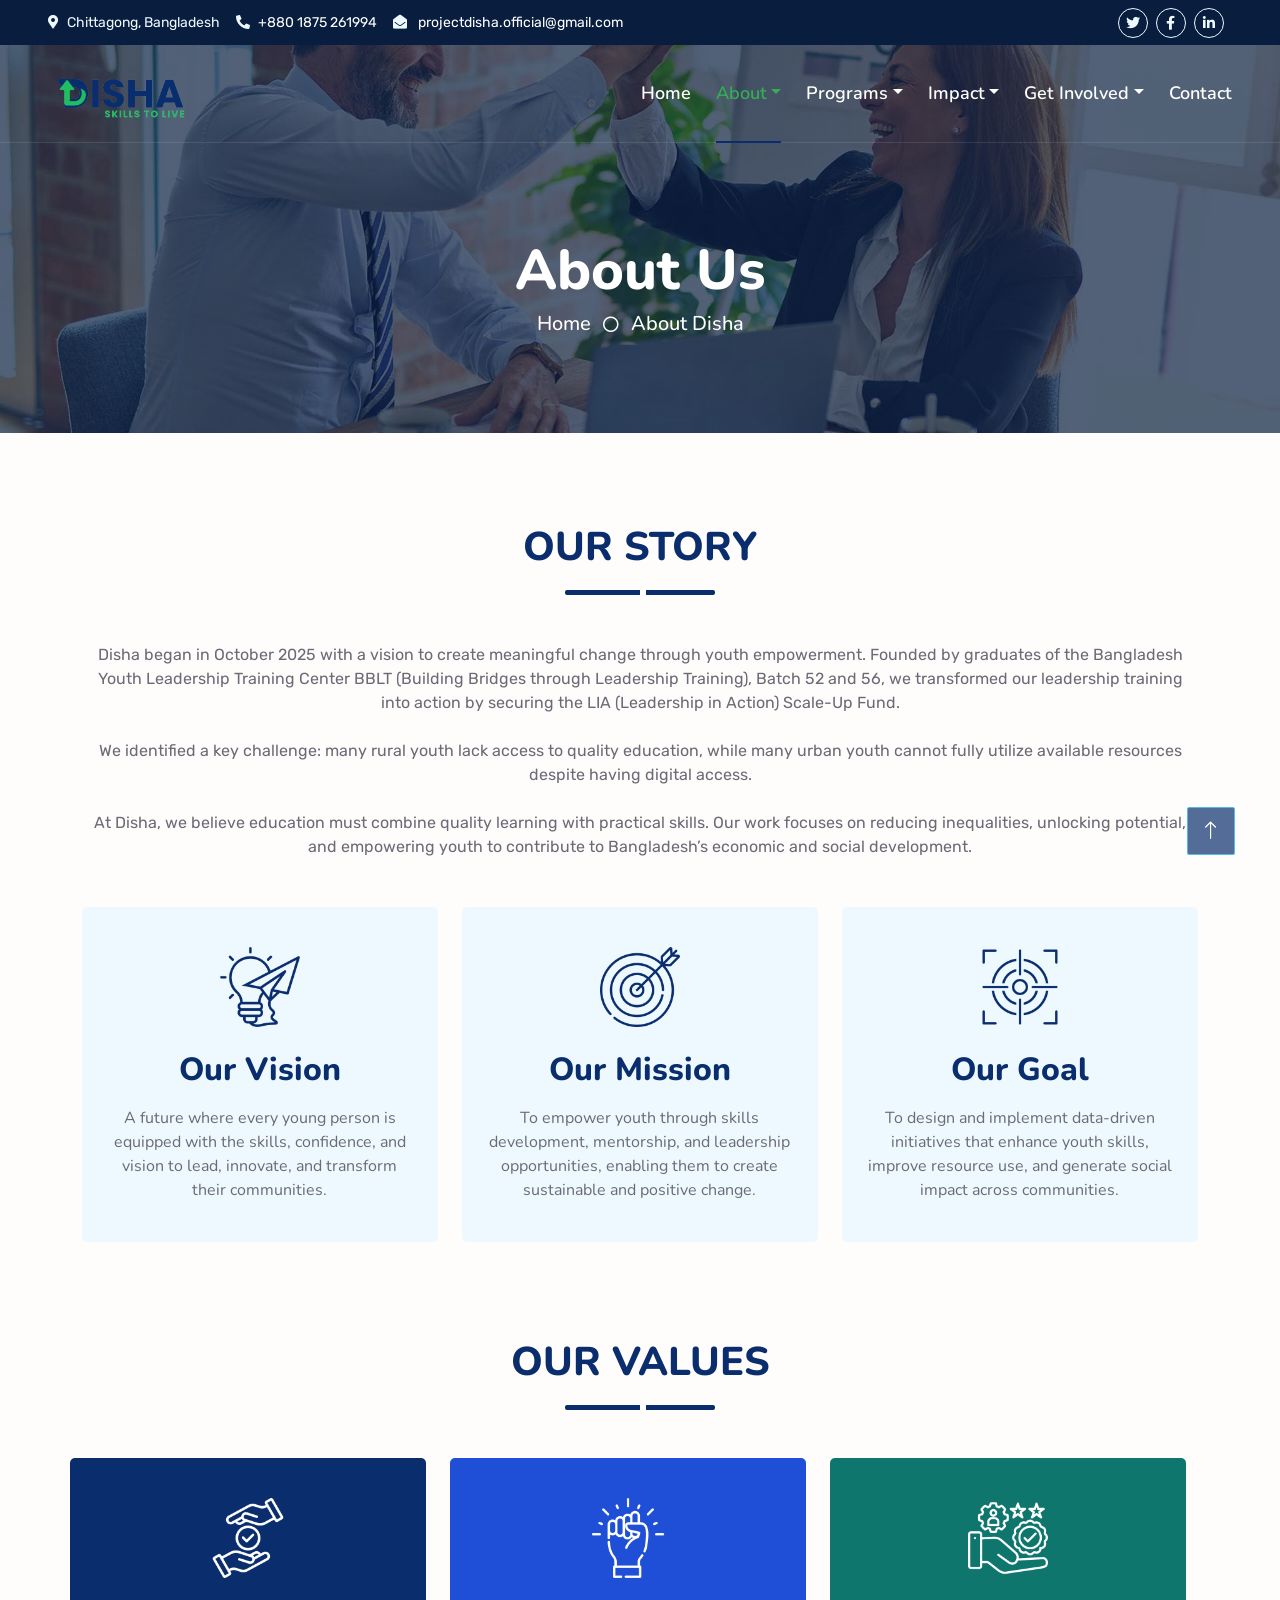
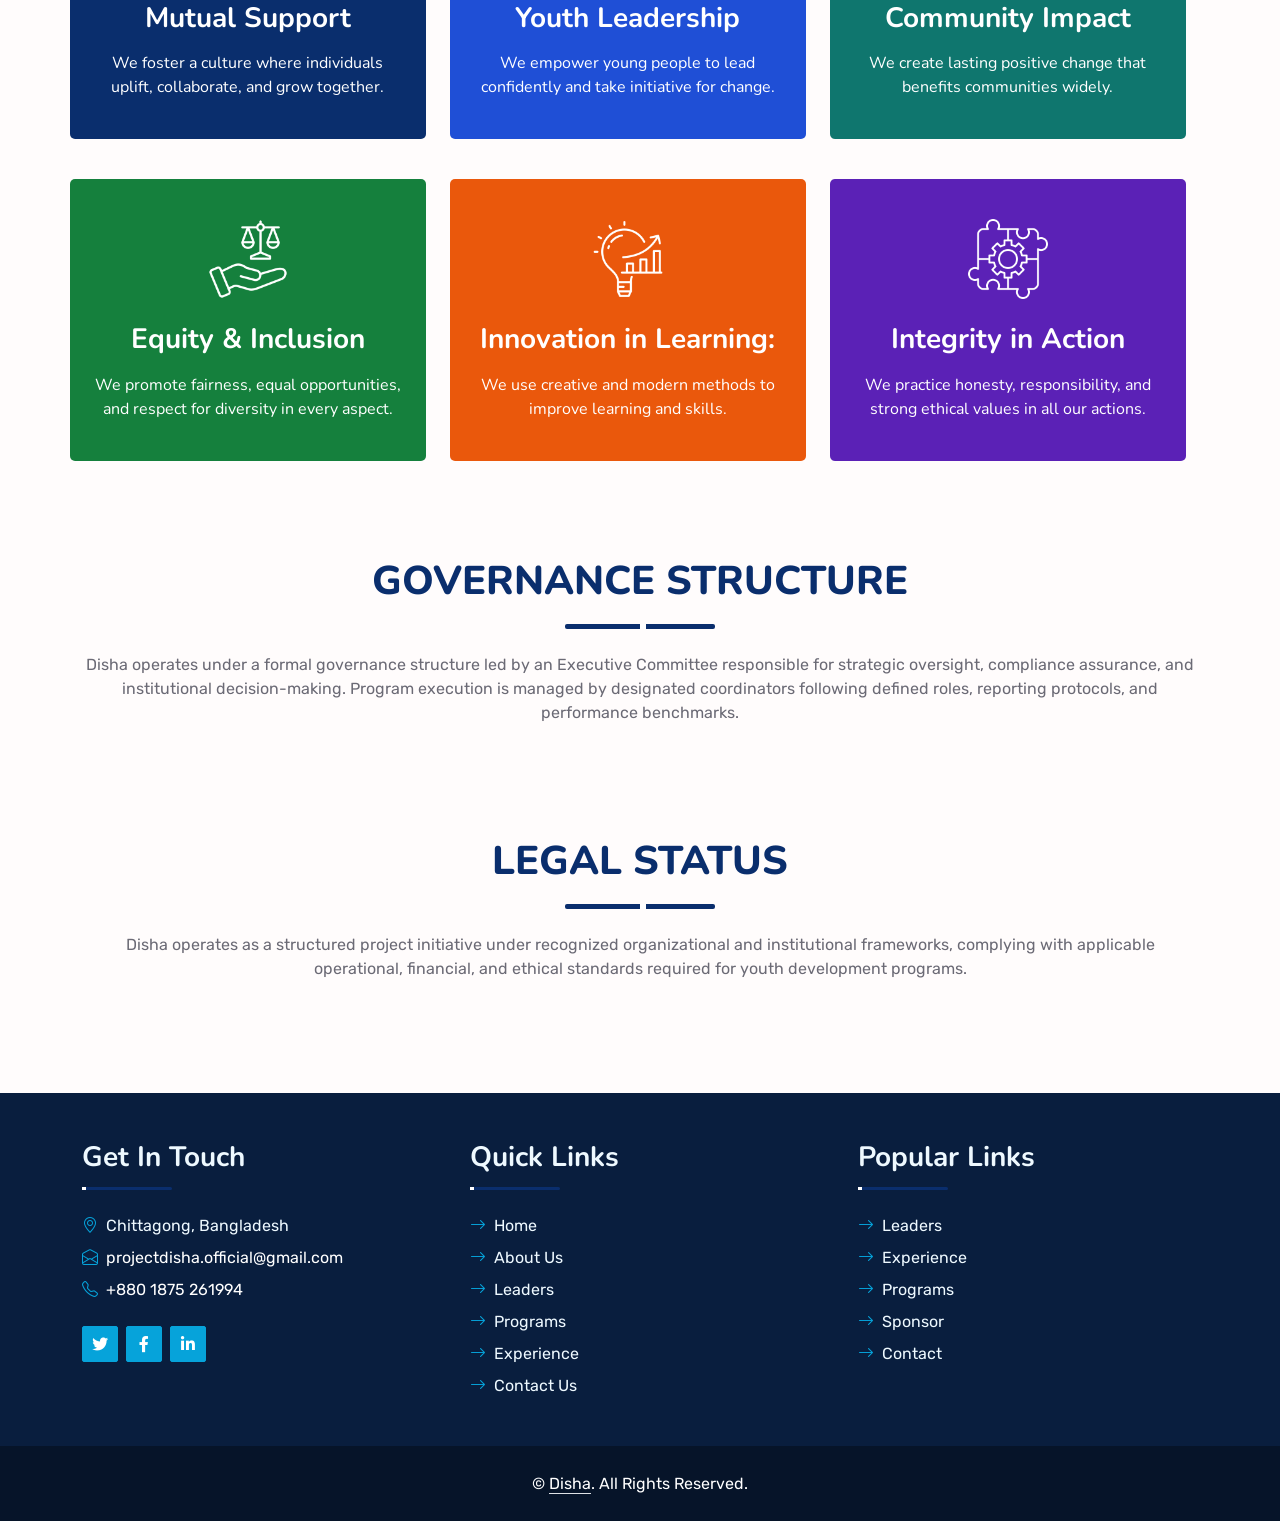
<file: about-disha.html>
<!DOCTYPE html>
<html lang="en">

<head>
    <!-- Basic Meta -->
    <meta charset="UTF-8">
    <meta name="viewport" content="width=device-width, initial-scale=1.0">
    <title>About - Disha</title>
    <meta name="description" content="Disha is a youth-driven initiative empowering young people in Bangladesh through skills development, mentorship, and leadership opportunities to create positive social impact.">
    <meta name="keywords" content="Disha Bangladesh, youth empowerment, skills development, leadership training, digital literacy, financial literacy, social impact, Bangladesh youth">
    <meta name="author" content="Disha">

    <!-- SEO -->
    <meta name="robots" content="index, follow">
    <!-- <link rel="canonical" href="https://yourwebsite.com/"> -->

    <!-- Open Graph (Facebook, LinkedIn) -->
    <meta property="og:type" content="website">
    <meta property="og:title" content="Disha | Empowering Youth Through Skills and Leadership">
    <meta property="og:description" content="Empowering youth in Bangladesh with skills, mentorship, and opportunities to lead and innovate.">
    <!-- <meta property="og:url" content="https://yourwebsite.com/"> -->
    <meta property="og:site_name" content="Disha">
    <!-- <meta property="og:image" content="https://yourwebsite.com/images/preview.jpg"> -->

    <!-- Twitter Card -->
    <meta name="twitter:card" content="summary_large_image">
    <meta name="twitter:title" content="Disha | Empowering Youth Through Skills and Leadership">
    <meta name="twitter:description" content="Building skilled, confident, and impactful youth for a better Bangladesh.">
    <!-- <meta name="twitter:image" content="https://yourwebsite.com/images/preview.jpg"> -->

    <!-- Theme Color (for mobile browsers) -->
    <meta name="theme-color" content="#0a2e6d">

    <!-- Open Graph Locale -->
    <meta property="og:locale" content="en_US">

    <!-- Geo Tags (Optional for local relevance) -->
    <meta name="geo.region" content="BD">
    <meta name="geo.placename" content="Bangladesh">

    <!-- Favicon -->
    <link href="img/fav-icon.png" rel="icon">

    <!-- Google Web Fonts -->
    <link rel="preconnect" href="https://fonts.googleapis.com">
    <link rel="preconnect" href="https://fonts.gstatic.com" crossorigin>
    <link href="https://fonts.googleapis.com/css2?family=Nunito:wght@400;600;700;800&family=Rubik:wght@400;500;600;700&display=swap" rel="stylesheet">

    <!-- Icon Font Stylesheet -->
    <link href="https://cdnjs.cloudflare.com/ajax/libs/font-awesome/5.10.0/css/all.min.css" rel="stylesheet">
    <link href="https://cdn.jsdelivr.net/npm/bootstrap-icons@1.4.1/font/bootstrap-icons.css" rel="stylesheet">

    <!-- Libraries Stylesheet -->
    <link href="lib/owlcarousel/assets/owl.carousel.min.css" rel="stylesheet">
    <link href="lib/animate/animate.min.css" rel="stylesheet">

    <!-- Customized Bootstrap Stylesheet -->
    <link href="css/bootstrap.min.css" rel="stylesheet">

    <!-- Template Stylesheet -->
    <link href="css/style.css" rel="stylesheet">
</head>

<body>
    <!-- Spinner Start -->
    <div id="spinner" class="show bg-white position-fixed translate-middle w-100 vh-100 top-50 start-50 d-flex align-items-center justify-content-center">
        <div class="spinner">
            <img class="img-fluid" src="img/spinner.png" alt="Loading...">
        </div>
    </div>
    <!-- Spinner End -->

    <!-- Topbar Start -->
    <div class="container-fluid bg-dark px-5 d-none d-lg-block">
        <div class="row gx-0">
            <div class="col-lg-8 text-center text-lg-start mb-2 mb-lg-0">
                <div class="d-inline-flex align-items-center" style="height: 45px;">
                    <small class="me-3 text-light"><i class="fa fa-map-marker-alt me-2"></i>Chittagong, Bangladesh</small>
                    <small class="me-3 text-light"><i class="fa fa-phone-alt me-2"></i><a href="tel:+8801875261994" class="text-white">+880 1875 261994</a></small>
                    <small class="text-light"><i class="fa fa-envelope-open me-2"></i>  <a href="mailto:projectdisha.official@gmail.com?cc=saydur.dev@gmail.com&subject=Connet%20with%20%20Project%20Disha&body=Dear%20Project%20Disha%2C%0A%0AI%20hope%20this%20message%20finds%20you%20well.%20I%20am%20reaching%20out%20to%20explore%20opportunities%20to%20contribute%20to%20your%20initiative.%0A%0AWarm%20regards," class="text-white">projectdisha.official@gmail.com</a>
                    </small>
                </div>
            </div>
            <div class="col-lg-4 text-center text-lg-end">
                <div class="d-inline-flex align-items-center" style="height: 45px;">
                    <a class="btn btn-sm btn-outline-light btn-sm-square rounded-circle me-2" href="https://x.com/projectdisha" target="_blank"><i class="fab fa-twitter fw-normal"></i></a>
                    <a class="btn btn-sm btn-outline-light btn-sm-square rounded-circle me-2" href="https://www.facebook.com/disha.ctg" target="_blank"><i class="fab fa-facebook-f fw-normal"></i></a>
                    <a class="btn btn-sm btn-outline-light btn-sm-square rounded-circle me-2" href="https://www.linkedin.com/company/projectdisha" target="_blank"><i class="fab fa-linkedin-in fw-normal"></i></a>
                    <!-- <a class="btn btn-sm btn-outline-light btn-sm-square rounded-circle me-2" href=""><i class="fab fa-instagram fw-normal"></i></a> -->
                    <!-- <a class="btn btn-sm btn-outline-light btn-sm-square rounded-circle" href=""><i class="fab fa-youtube fw-normal"></i></a> -->
                </div>
            </div>
        </div>
    </div>
    <!-- Topbar End -->


    <!-- Navbar Start -->
    <div class="container-fluid position-relative p-0">
        <nav class="navbar navbar-expand-lg navbar-dark px-5 py-3 py-lg-0">
            <a href="index.html" class="navbar-brand p-0">
                <!-- <h1 class="m-0"><i class="fa fa-user-tie me-2"></i>Startup</h1> -->
                <h1 class="m-0"><img class="img-fluid logo" src="img/Verticle_Logo.png" alt=""></h1>
            </a>
            <button class="navbar-toggler" type="button" data-bs-toggle="collapse" data-bs-target="#navbarCollapse">
                <span class="fa fa-bars"></span>
            </button>
            <div class="collapse navbar-collapse" id="navbarCollapse">
                <div class="navbar-nav ms-auto py-0">
                    <a href="index.html" class="nav-item nav-link">Home</a>
                    <div class="nav-item dropdown">
                        <a href="#" class="nav-link dropdown-toggle active" data-bs-toggle="dropdown">About</a>
                        <div class="dropdown-menu m-0">
                            <a href="about-disha.html" class="dropdown-item">About Disha</a>
                            <a href="team.html" class="dropdown-item">About Leaders</a>
                        </div>
                    </div>
                    <div class="nav-item dropdown">
                        <a href="#" class="nav-link dropdown-toggle" data-bs-toggle="dropdown">Programs</a>
                        <div class="dropdown-menu m-0">
                            <a href="aimless-genius.html" class="dropdown-item">Aimless Genius -On Going</a>
                        </div>
                    </div>
                    <div class="nav-item dropdown">
                        <a href="#" class="nav-link dropdown-toggle" data-bs-toggle="dropdown">Impact</a>
                        <div class="dropdown-menu m-0">
                            <a href="experience.html" class="dropdown-item">Experience</a>
                            <a href="research.html" class="dropdown-item">Research</a>
                            <!-- <a href="detail.html" class="dropdown-item">Blog Detail</a> -->
                        </div>
                    </div>
                    <div class="nav-item dropdown">
                        <a href="#" class="nav-link dropdown-toggle" data-bs-toggle="dropdown">Get Involved</a>
                        <div class="dropdown-menu m-0">
                            <a href="career.html" class="dropdown-item">Career</a>
                            <a href="sponsor.html" class="dropdown-item">Sponsor</a>
                            <a href="volunteer.html" class="dropdown-item">Volunteer</a>
                        </div>
                    </div>
                    <a href="contact.html" class="nav-item nav-link">Contact</a>
                </div>
                <!-- <a href="https://htmlcodex.com/startup-company-website-template" class="btn btn-primary py-2 px-4 ms-3">Download Pro Version</a> -->
            </div>
        </nav>

        <div class="container-fluid bg-primary py-5 bg-header" style="margin-bottom: 90px;">
            <div class="row py-5">
                <div class="col-12 pt-lg-5 mt-lg-5 text-center">
                    <h1 class="display-4 text-white animated zoomIn">About Us</h1>
                    <a href="index.html" class="h5 text-white">Home</a>
                    <i class="far fa-circle text-white px-2"></i>
                    <a href="about-disha.html" class="h5 text-white">About Disha</a>
                </div>
            </div>
        </div>
    </div>
    <!-- Navbar End -->


    <!-- Our Story start -->
    <div class="container-fluid wow fadeInUp" data-wow-delay="0.1s">
        <div class="container">
            <div class="row g-5">
                <div class="col-lg-12">
                    <div class="section-title position-relative pb-3 text-center">
                        <h1 class="fw-bold text-uppercase text-center">Our Story</h1>
                    </div>
                    <p class="my-5 text-center">
                        Disha began in October 2025 with a vision to create meaningful change through youth empowerment. Founded by graduates of the Bangladesh Youth Leadership Training Center BBLT (Building Bridges through Leadership Training), Batch 52 and 56, we transformed our leadership training into action by securing the LIA (Leadership in Action) Scale-Up Fund.
                        <br><br>
                        We identified a key challenge: many rural youth lack access to quality education, while many urban youth cannot fully utilize available resources despite having digital access.
                        <br><br>
                        At Disha, we believe education must combine quality learning with practical skills. Our work focuses on reducing inequalities, unlocking potential, and empowering youth to contribute to Bangladesh’s economic and social development.
					</p>
                </div>
            </div>
        </div>
    </div>
    <!-- Our Story End -->


	<!-- mission - vision - goal start -->
    <div class="container-fluid wow fadeInUp" data-wow-delay="0.1s">
        <div class="container mb-5">
            <div class="row g-4">
                <div class="col-lg-4 col-sm-6 wow fadeInUp" data-wow-delay="0.1s">
                    <div class="mvg-item vision text-center pt-3">
                        <div class="p-4">
                            <img class="img-fluid mb-4 mvg-icon icon-blue" src="img/vision-blue.png" alt="">
                            <img class="img-fluid mb-4 mvg-icon icon-white" src="img/vision-white.png" alt="">
                            <h2 class="mb-3">Our Vision</h2>
                            <p>A future where every young person is equipped with the skills, confidence, and vision to lead, innovate, and transform their communities.</p>
                        </div>
                    </div>
                </div>
                <div class="col-lg-4 col-sm-6 wow fadeInUp" data-wow-delay="0.3s">
                    <div class="mvg-item mission text-center pt-3">
                        <div class="p-4">
                            <img class="img-fluid mb-4 mvg-icon icon-blue" src="img/mission-blue.png" alt="">
                            <img class="img-fluid mb-4 mvg-icon icon-white" src="img/mission-white.png" alt="">
                            <h2 class="mb-3">Our Mission</h2>
                            <p>To empower youth through skills development, mentorship, and leadership opportunities, enabling them to create sustainable and positive change.</p>
                        </div>
                    </div>
                </div>
                <div class="col-lg-4 col-sm-6 wow fadeInUp" data-wow-delay="0.5s">
                    <div class="mvg-item goal text-center pt-3">
                        <div class="p-4">
                            <img class="img-fluid mb-4 mvg-icon icon-blue" src="img/goal-blue.png" alt="">
                            <img class="img-fluid mb-4 mvg-icon icon-white" src="img/goal-white.png" alt="">
                            <h2 class="mb-3">Our Goal</h2>
                            <p>To design and implement data-driven initiatives that enhance youth skills, improve resource use, and generate social impact across communities.
                            </p>
                        </div>
                    </div>
                </div>
            </div>
        </div>
    </div>
    <!-- mission - vision - goal End -->


	<!-- core values start -->
   <div class="container-fluid py-5 wow fadeInUp" data-wow-delay="0.1s">
        <div class="container">
            <div class="row g-5">
                <div class="col-lg-12">
                    <div class="section-title position-relative pb-3 text-center">
                        <h1 class="fw-bold text-uppercase text-center">Our Values</h1>
                    </div>
                </div>
                <div class="row g-4">
                    <div class="col-lg-4 col-sm-6 wow fadeInUp" data-wow-delay="0.1s">
                        <div class="value-card value-card1 vision text-center pt-3">
                            <div class="p-4">
                                <img class="img-fluid mb-4 mvg-icon icon-blue" src="img/mutual-support.png" alt="">
                                <h3 class="mb-3">Mutual Support</h3>
                                <p>We foster a culture where individuals uplift, collaborate, and grow together.</p>
                            </div>
                        </div>
                    </div>
                    <div class="col-lg-4 col-sm-6 wow fadeInUp" data-wow-delay="0.1s">
                        <div class="value-card value-card2 vision text-center pt-3">
                            <div class="p-4">
                                <img class="img-fluid mb-4 mvg-icon icon-blue" src="img/leadership.png" alt="">
                                <h3 class="mb-3">Youth Leadership</h3>
                                <p>We empower young people to lead confidently and take initiative for change.</p>
                            </div>
                        </div>
                    </div>
                    <div class="col-lg-4 col-sm-6 wow fadeInUp" data-wow-delay="0.1s">
                        <div class="value-card value-card3 vision text-center pt-3">
                            <div class="p-4">
                                <img class="img-fluid mb-4 mvg-icon icon-blue" src="img/community-impact.png" alt="">
                                <h3 class="mb-3">Community Impact</h3>
                                <p>We create lasting positive change that benefits communities widely.</p>
                            </div>
                        </div>
                    </div>
                </div>
            <div class="row g-4 mt-3">
                <div class="col-lg-4 col-sm-6 wow fadeInUp" data-wow-delay="0.1s">
                    <div class="value-card value-card4 vision text-center pt-3">
                        <div class="p-4">
                            <img class="img-fluid mb-4 mvg-icon icon-blue" src="img/equity.png" alt="">
                            <h3 class="mb-3">Equity & Inclusion</h3>
                            <p>We promote fairness, equal opportunities, and respect for diversity in every aspect.</p>
                        </div>
                    </div>
                </div>
                <div class="col-lg-4 col-sm-6 wow fadeInUp" data-wow-delay="0.1s">
                    <div class="value-card value-card5 vision text-center pt-3">
                        <div class="p-4">
                            <img class="img-fluid mb-4 mvg-icon icon-blue" src="img/innovation.png" alt="">
                            <h3 class="mb-3">Innovation in Learning:</h3>
                            <p>We use creative and modern methods to improve learning and skills.</p>
                        </div>
                    </div>
                </div>
                <div class="col-lg-4 col-sm-6 wow fadeInUp" data-wow-delay="0.1s">
                    <div class="value-card value-card6 vision text-center pt-3">
                        <div class="p-4">
                            <img class="img-fluid mb-4 mvg-icon icon-blue" src="img/integration.png" alt="">
                            <h3 class="mb-3">Integrity in Action</h3>
                            <p>We practice honesty, responsibility, and strong ethical values in all our actions.</p>
                        </div>
                    </div>
                </div>
            </div>
            </div>
        </div>
    </div>

    <!-- core values End -->

   <!-- GOVERNANCE STRUCTURE start -->
    <div class="container-fluid py-5 wow fadeInUp" data-wow-delay="0.1s">
        <div class="container">
            <div class="row g-5">
                <div class="col-lg-12">
                    <div class="section-title position-relative pb-3 text-center">
                        <h1 class="fw-bold text-uppercase text-center">GOVERNANCE STRUCTURE</h1>
                    </div>
                    <p class="mt-4 text-center">
                       Disha operates under a formal governance structure led by an Executive Committee responsible for strategic oversight, compliance assurance, and institutional decision-making. Program execution is managed by designated coordinators following defined roles, reporting protocols, and performance benchmarks.
					</p>
                </div>
            </div>
        </div>
    </div>
    <!-- GOVERNANCE STRUCTURE End -->

   <!-- LEGAL STATUS start -->
    <div class="container-fluid py-5 wow fadeInUp" data-wow-delay="0.1s">
        <div class="container">
            <div class="row g-5">
                <div class="col-lg-12">
                    <div class="section-title position-relative pb-3 text-center">
                        <h1 class="fw-bold text-uppercase text-center">LEGAL STATUS</h1>
                    </div>
                    <p class="mt-4 text-center">
                       Disha operates as a structured project initiative under recognized organizational and institutional frameworks, complying with applicable operational, financial, and ethical standards required for youth development programs.
					</p>
                </div>
            </div>
        </div>
    </div>
    <!-- LEGAL STATUS End -->


    <!-- Footer Start -->
    <div class="container-fluid bg-dark text-light mt-5 wow fadeInUp" data-wow-delay="0.1s">
        <div class="container">
            <div class="row gx-5">
                <!-- <div class="col-lg-4 col-md-6 footer-about">
                    <div class="d-flex flex-column align-items-center justify-content-center text-center h-100 bg-primary p-4">
                        <a href="index.html" class="navbar-brand">
                            <h1 class="m-0 text-white"><i class="fa fa-user-tie me-2"></i>Startup</h1>
                        </a>
                        <p class="mt-3 mb-4">Lorem diam sit erat dolor elitr et, diam lorem justo amet clita stet eos sit. Elitr dolor duo lorem, elitr clita ipsum sea. Diam amet erat lorem stet eos. Diam amet et kasd eos duo.</p>
                        <form action="">
                            <div class="input-group">
                                <input type="text" class="form-control border-white p-3" placeholder="Your Email">
                                <button class="btn btn-dark">Sign Up</button>
                            </div>
                        </form>
                    </div>
                </div> -->
                <div>
                    <div class="row gx-5">
                        <div class="col-lg-4 col-md-6 pt-5 mb-5">
                            <div class="section-title section-title-sm position-relative pb-3 mb-4">
                                <h3 class="text-light mb-0">Get In Touch</h3>
                            </div>
                            <div class="d-flex mb-2">
                                <i class="bi bi-geo-alt text-primary me-2"></i>
                                <p class="mb-0">Chittagong, Bangladesh</p>
                            </div>
                            <div class="d-flex mb-2">
                                <i class="bi bi-envelope-open text-primary me-2"></i>
                                <p class="mb-0">
                                    <a href="mailto:projectdisha.official@gmail.com?cc=saydur.dev@gmail.com&subject=Connet%20with%20%20Project%20Disha&body=Dear%20Project%20Disha%2C%0A%0AI%20hope%20this%20message%20finds%20you%20well.%20I%20am%20reaching%20out%20to%20explore%20opportunities%20to%20contribute%20to%20your%20initiative.%0A%0AWarm%20regards," class="text-white">projectdisha.official@gmail.com</a>
                                </p>
                            </div>
                            <div class="d-flex mb-2">
                                <i class="bi bi-telephone text-primary me-2"></i>
                                <p class="mb-0 text-white"><a href="tel:+8801875261994" class="text-white">+880 1875 261994</a></p>
                            </div>
                            <div class="d-flex mt-4">
                                <a class="btn btn-primary btn-square me-2" href="https://x.com/projectdisha" target="_blank"><i class="fab fa-twitter fw-normal"></i></a>
                                <a class="btn btn-primary btn-square me-2" href="https://www.facebook.com/disha.ctg" target="_blank"><i class="fab fa-facebook-f fw-normal"></i></a>
                                <a class="btn btn-primary btn-square me-2" href="https://www.linkedin.com/company/projectdisha" target="_blank"><i class="fab fa-linkedin-in fw-normal"></i></a>
                                <!-- <a class="btn btn-primary btn-square" href="#" target="_blank"><i class="fab fa-instagram fw-normal"></i></a> -->
                            </div>
                        </div>
                        <div class="col-lg-4 col-md-6 pt-5 mb-5">
                            <div class="section-title section-title-sm position-relative pb-3 mb-4">
                                <h3 class="text-light mb-0">Quick Links</h3>
                            </div>
                            <div class="link-animated d-flex flex-column justify-content-start">
                                <a class="text-light mb-2" href="index.html"><i class="bi bi-arrow-right text-primary me-2"></i>Home</a>
                                <a class="text-light mb-2" href="about-disha.html"><i class="bi bi-arrow-right text-primary me-2"></i>About Us</a>
                                <a class="text-light mb-2" href="team.html"><i class="bi bi-arrow-right text-primary me-2"></i>Leaders</a>
                                <a class="text-light mb-2" href="aimless-genius.html"><i class="bi bi-arrow-right text-primary me-2"></i>Programs</a>
                                <a class="text-light mb-2" href="experience.html"><i class="bi bi-arrow-right text-primary me-2"></i>Experience</a>
                                <a class="text-light" href="contact.html"><i class="bi bi-arrow-right text-primary me-2"></i>Contact Us</a>
                            </div>
                        </div>
                        <div class="col-lg-4 col-md-6 pt-5 mb-5">
                            <div class="section-title section-title-sm position-relative pb-3 mb-4">
                                <h3 class="text-light mb-0">Popular Links</h3>
                            </div> 
                            <div class="link-animated d-flex flex-column justify-content-start">
                                <a class="text-light mb-2" href="team.html"><i class="bi bi-arrow-right text-primary me-2"></i>Leaders</a>
                                <a class="text-light mb-2" href="experience.html"><i class="bi bi-arrow-right text-primary me-2"></i>Experience</a>
                                <a class="text-light mb-2" href="aimless-genius.html"><i class="bi bi-arrow-right text-primary me-2"></i>Programs</a>
                                <a class="text-light mb-2" href="sponsor.html"><i class="bi bi-arrow-right text-primary me-2"></i>Sponsor</a>
                                <!-- <a class="text-light mb-2" href="#"><i class="bi bi-arrow-right text-primary me-2"></i>Articles</a> -->
                                <a class="text-light" href="contact.html"><i class="bi bi-arrow-right text-primary me-2"></i>Contact</a>
                            </div>
                        </div>
                    </div>
                </div>
            </div>
        </div>
    </div>
    <div class="container-fluid text-white" style="background: #061429;">
        <div class="container text-center">
            <div class="row justify-content-center">
                <div class="col-lg-8 col-md-6">
                    <div class="d-flex align-items-center justify-content-center" style="height: 75px;">
                        <p class="mb-0">&copy; <a class="text-white border-bottom" href="#">Disha</a>. All Rights Reserved. 
						
						<!--/*** This template is free as long as you keep the footer author’s credit link/attribution link/backlink. If you'd like to use the template without the footer author’s credit link/attribution link/backlink, you can purchase the Credit Removal License from "https://htmlcodex.com/credit-removal". Thank you for your support. ***/-->
						<!-- Designed by <a class="text-white border-bottom" href="https://htmlcodex.com">HTML Codex</a></p> -->
                    </div>
                </div>
            </div>
        </div>
    </div>
    <!-- Footer End -->

    <!-- Back to Top -->
    <a href="#" class="btn btn-lg btn-primary btn-bg-primary btn-lg-square rounded back-to-top"><i class="bi bi-arrow-up"></i></a>


    <!-- JavaScript Libraries -->
    <script src="https://code.jquery.com/jquery-3.4.1.min.js"></script>
    <script src="https://cdn.jsdelivr.net/npm/bootstrap@5.0.0/dist/js/bootstrap.bundle.min.js"></script>
    <script src="lib/wow/wow.min.js"></script>
    <script src="lib/easing/easing.min.js"></script>
    <script src="lib/waypoints/waypoints.min.js"></script>
    <script src="lib/counterup/counterup.min.js"></script>
    <script src="lib/owlcarousel/owl.carousel.min.js"></script>

    <!-- Template Javascript -->
    <script src="js/main.js"></script>
</body>

</html>
</file>
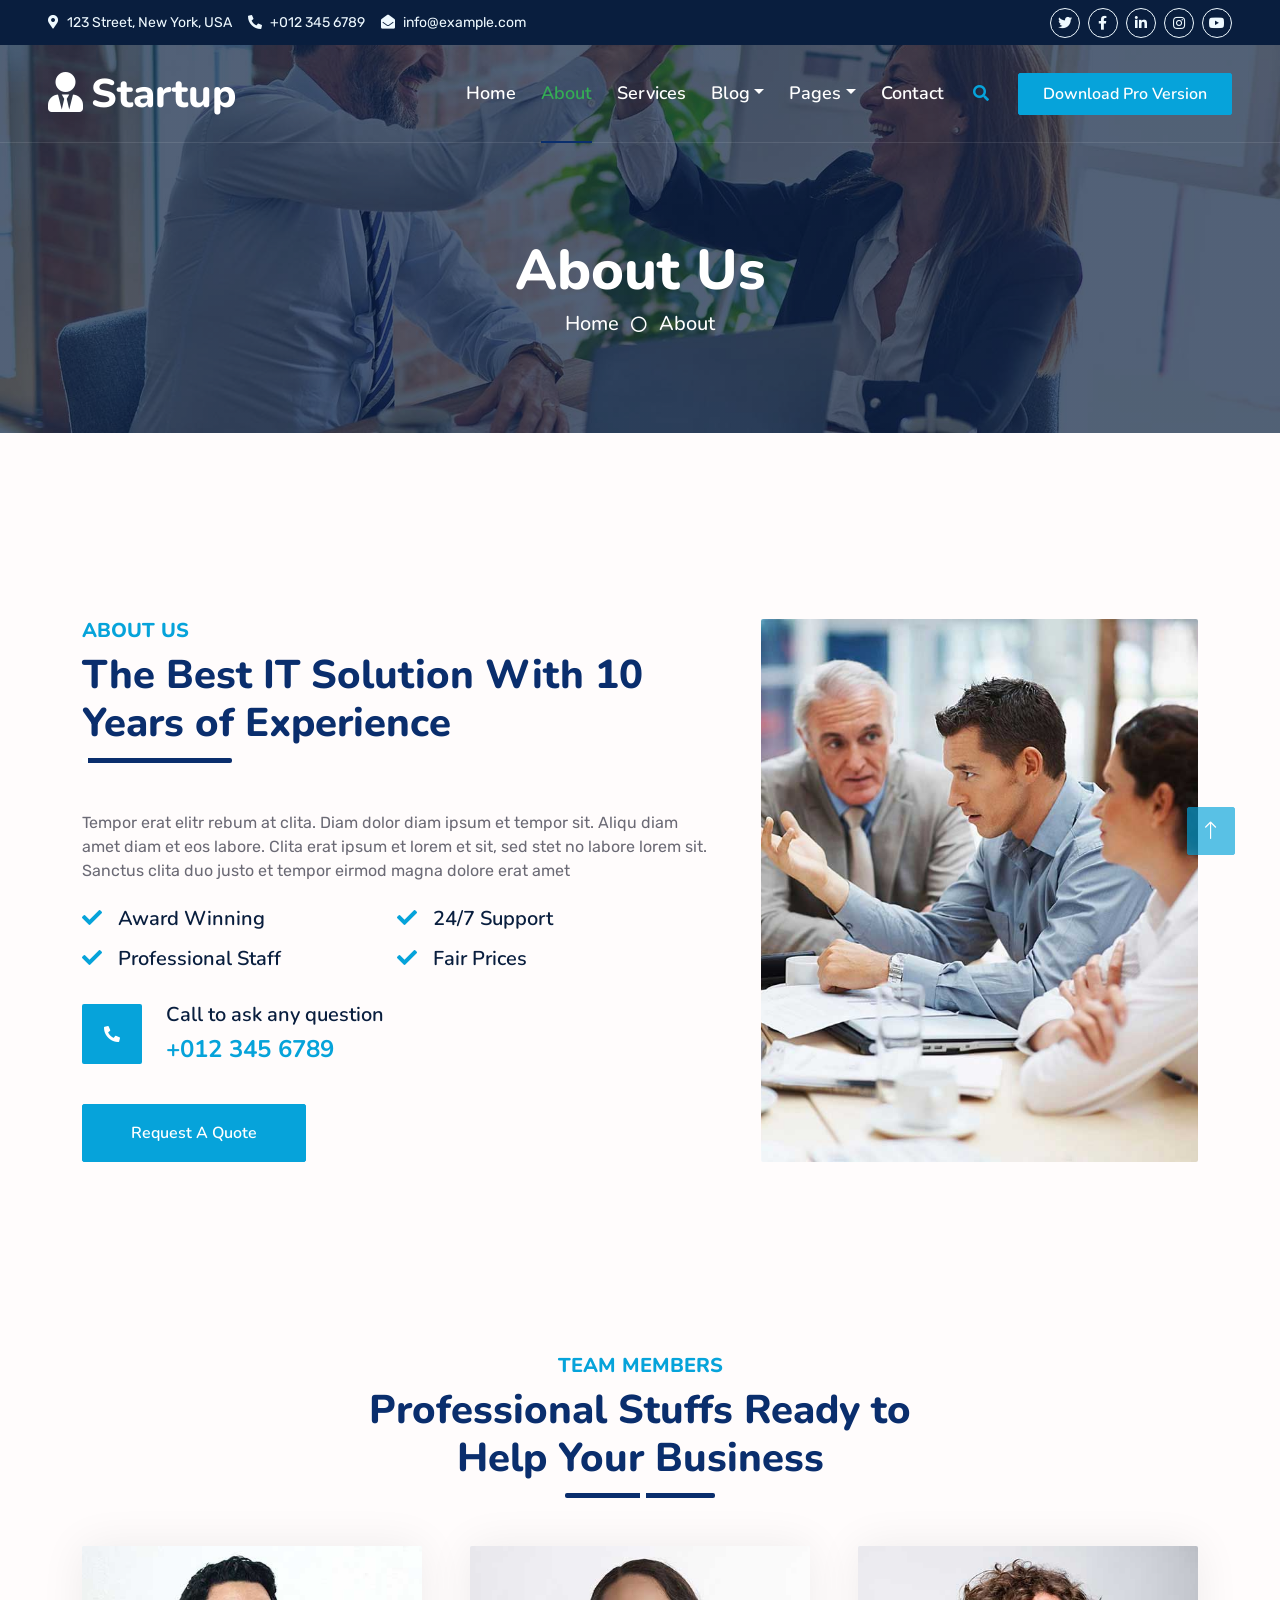
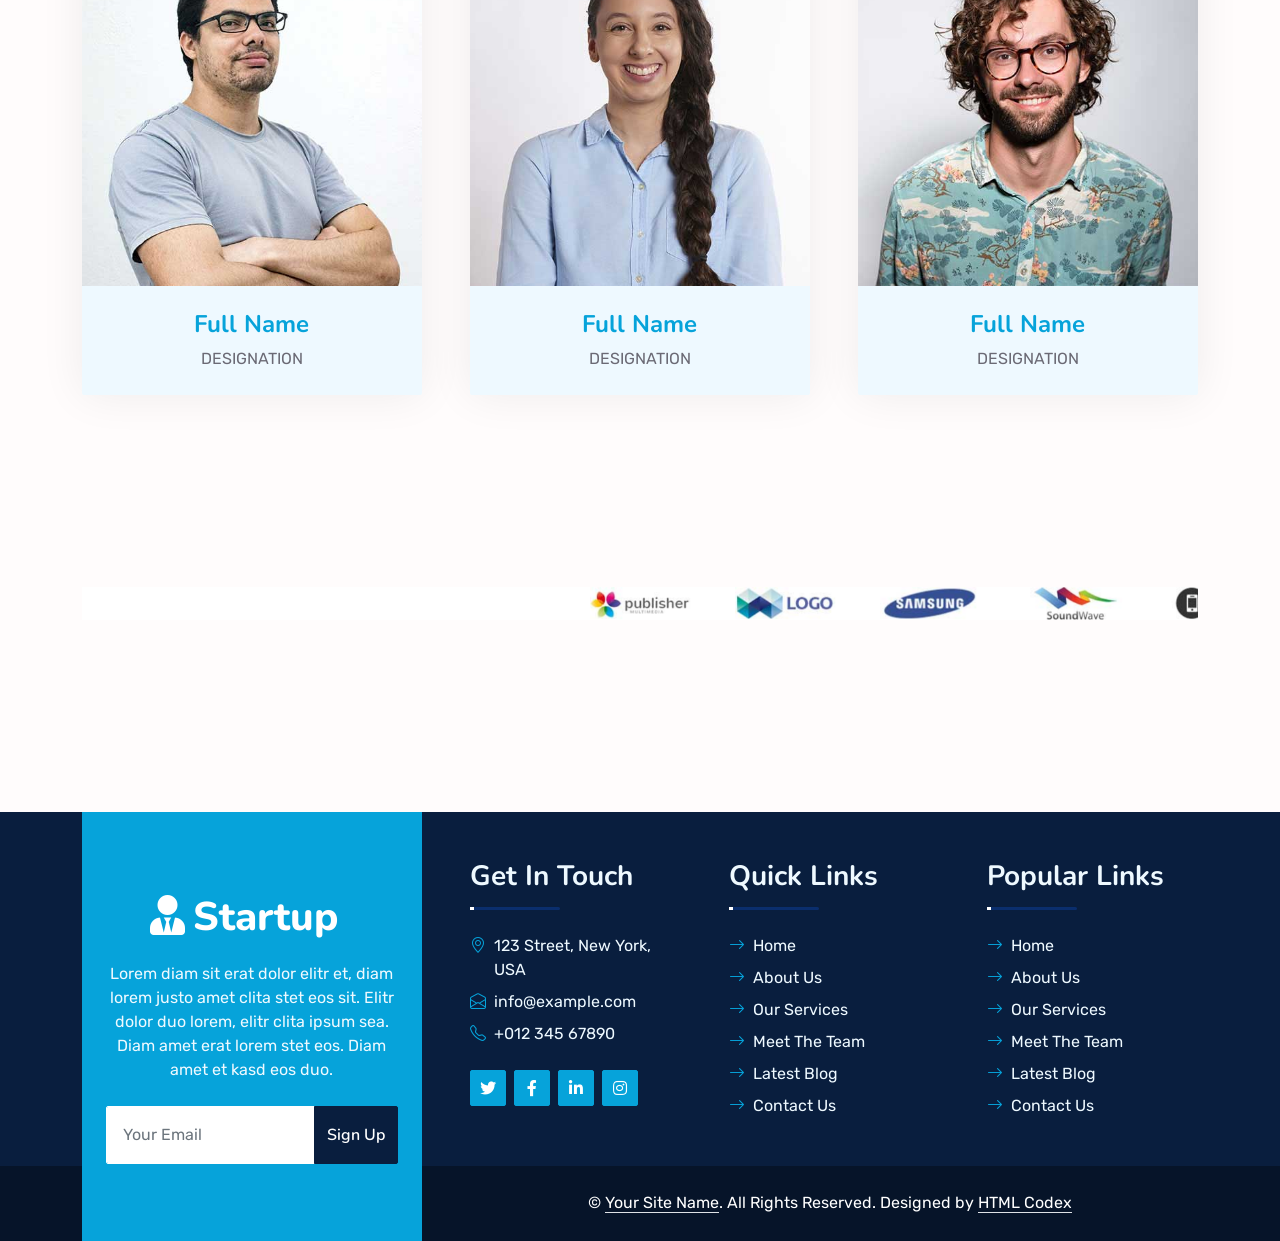
<file: about.html>
<!DOCTYPE html>
<html lang="en">

<head>
    <meta charset="utf-8">
    <title>Startup - Startup Website Template</title>
    <meta content="width=device-width, initial-scale=1.0" name="viewport">
    <meta content="Free HTML Templates" name="keywords">
    <meta content="Free HTML Templates" name="description">

    <!-- Favicon -->
    <link href="img/favicon.ico" rel="icon">

    <!-- Google Web Fonts -->
    <link rel="preconnect" href="https://fonts.googleapis.com">
    <link rel="preconnect" href="https://fonts.gstatic.com" crossorigin>
    <link href="https://fonts.googleapis.com/css2?family=Nunito:wght@400;600;700;800&family=Rubik:wght@400;500;600;700&display=swap" rel="stylesheet">

    <!-- Icon Font Stylesheet -->
    <link href="https://cdnjs.cloudflare.com/ajax/libs/font-awesome/5.10.0/css/all.min.css" rel="stylesheet">
    <link href="https://cdn.jsdelivr.net/npm/bootstrap-icons@1.4.1/font/bootstrap-icons.css" rel="stylesheet">

    <!-- Libraries Stylesheet -->
    <link href="lib/owlcarousel/assets/owl.carousel.min.css" rel="stylesheet">
    <link href="lib/animate/animate.min.css" rel="stylesheet">

    <!-- Customized Bootstrap Stylesheet -->
    <link href="css/bootstrap.min.css" rel="stylesheet">

    <!-- Template Stylesheet -->
    <link href="css/style.css" rel="stylesheet">
</head>

<body>
    <!-- Spinner Start -->
    <div id="spinner" class="show bg-white position-fixed translate-middle w-100 vh-100 top-50 start-50 d-flex align-items-center justify-content-center">
        <div class="spinner"></div>
    </div>
    <!-- Spinner End -->


    <!-- Topbar Start -->
    <div class="container-fluid bg-dark px-5 d-none d-lg-block">
        <div class="row gx-0">
            <div class="col-lg-8 text-center text-lg-start mb-2 mb-lg-0">
                <div class="d-inline-flex align-items-center" style="height: 45px;">
                    <small class="me-3 text-light"><i class="fa fa-map-marker-alt me-2"></i>123 Street, New York, USA</small>
                    <small class="me-3 text-light"><i class="fa fa-phone-alt me-2"></i>+012 345 6789</small>
                    <small class="text-light"><i class="fa fa-envelope-open me-2"></i>info@example.com</small>
                </div>
            </div>
            <div class="col-lg-4 text-center text-lg-end">
                <div class="d-inline-flex align-items-center" style="height: 45px;">
                    <a class="btn btn-sm btn-outline-light btn-sm-square rounded-circle me-2" href=""><i class="fab fa-twitter fw-normal"></i></a>
                    <a class="btn btn-sm btn-outline-light btn-sm-square rounded-circle me-2" href=""><i class="fab fa-facebook-f fw-normal"></i></a>
                    <a class="btn btn-sm btn-outline-light btn-sm-square rounded-circle me-2" href=""><i class="fab fa-linkedin-in fw-normal"></i></a>
                    <a class="btn btn-sm btn-outline-light btn-sm-square rounded-circle me-2" href=""><i class="fab fa-instagram fw-normal"></i></a>
                    <a class="btn btn-sm btn-outline-light btn-sm-square rounded-circle" href=""><i class="fab fa-youtube fw-normal"></i></a>
                </div>
            </div>
        </div>
    </div>
    <!-- Topbar End -->


    <!-- Navbar Start -->
    <div class="container-fluid position-relative p-0">
        <nav class="navbar navbar-expand-lg navbar-dark px-5 py-3 py-lg-0">
            <a href="index.html" class="navbar-brand p-0">
                <h1 class="m-0"><i class="fa fa-user-tie me-2"></i>Startup</h1>
            </a>
            <button class="navbar-toggler" type="button" data-bs-toggle="collapse" data-bs-target="#navbarCollapse">
                <span class="fa fa-bars"></span>
            </button>
            <div class="collapse navbar-collapse" id="navbarCollapse">
                <div class="navbar-nav ms-auto py-0">
                    <a href="index.html" class="nav-item nav-link">Home</a>
                    <a href="about.html" class="nav-item nav-link active">About</a>
                    <a href="service.html" class="nav-item nav-link">Services</a>
                    <div class="nav-item dropdown">
                        <a href="#" class="nav-link dropdown-toggle" data-bs-toggle="dropdown">Blog</a>
                        <div class="dropdown-menu m-0">
                            <a href="blog.html" class="dropdown-item">Blog Grid</a>
                            <a href="detail.html" class="dropdown-item">Blog Detail</a>
                        </div>
                    </div>
                    <div class="nav-item dropdown">
                        <a href="#" class="nav-link dropdown-toggle" data-bs-toggle="dropdown">Pages</a>
                        <div class="dropdown-menu m-0">
                            <a href="price.html" class="dropdown-item">Pricing Plan</a>
                            <a href="feature.html" class="dropdown-item">Our features</a>
                            <a href="team.html" class="dropdown-item">Team Members</a>
                            <a href="testimonial.html" class="dropdown-item">Testimonial</a>
                            <a href="quote.html" class="dropdown-item">Free Quote</a>
                        </div>
                    </div>
                    <a href="contact.html" class="nav-item nav-link">Contact</a>
                </div>
                <butaton type="button" class="btn text-primary ms-3" data-bs-toggle="modal" data-bs-target="#searchModal"><i class="fa fa-search"></i></butaton>
                <a href="https://htmlcodex.com/startup-company-website-template" class="btn btn-primary py-2 px-4 ms-3">Download Pro Version</a>
            </div>
        </nav>

        <div class="container-fluid bg-primary py-5 bg-header" style="margin-bottom: 90px;">
            <div class="row py-5">
                <div class="col-12 pt-lg-5 mt-lg-5 text-center">
                    <h1 class="display-4 text-white animated zoomIn">About Us</h1>
                    <a href="" class="h5 text-white">Home</a>
                    <i class="far fa-circle text-white px-2"></i>
                    <a href="" class="h5 text-white">About</a>
                </div>
            </div>
        </div>
    </div>
    <!-- Navbar End -->


    <!-- Full Screen Search Start -->
    <div class="modal fade" id="searchModal" tabindex="-1">
        <div class="modal-dialog modal-fullscreen">
            <div class="modal-content" style="background: rgba(9, 30, 62, .7);">
                <div class="modal-header border-0">
                    <button type="button" class="btn bg-white btn-close" data-bs-dismiss="modal" aria-label="Close"></button>
                </div>
                <div class="modal-body d-flex align-items-center justify-content-center">
                    <div class="input-group" style="max-width: 600px;">
                        <input type="text" class="form-control bg-transparent border-primary p-3" placeholder="Type search keyword">
                        <button class="btn btn-primary px-4"><i class="bi bi-search"></i></button>
                    </div>
                </div>
            </div>
        </div>
    </div>
    <!-- Full Screen Search End -->


    <!-- About Start -->
    <div class="container-fluid py-5 wow fadeInUp" data-wow-delay="0.1s">
        <div class="container py-5">
            <div class="row g-5">
                <div class="col-lg-7">
                    <div class="section-title position-relative pb-3 mb-5">
                        <h5 class="fw-bold text-primary text-uppercase">About Us</h5>
                        <h1 class="mb-0">The Best IT Solution With 10 Years of Experience</h1>
                    </div>
                    <p class="mb-4">Tempor erat elitr rebum at clita. Diam dolor diam ipsum et tempor sit. Aliqu diam amet diam et eos labore. Clita erat ipsum et lorem et sit, sed stet no labore lorem sit. Sanctus clita duo justo et tempor eirmod magna dolore erat amet</p>
                    <div class="row g-0 mb-3">
                        <div class="col-sm-6 wow zoomIn" data-wow-delay="0.2s">
                            <h5 class="mb-3"><i class="fa fa-check text-primary me-3"></i>Award Winning</h5>
                            <h5 class="mb-3"><i class="fa fa-check text-primary me-3"></i>Professional Staff</h5>
                        </div>
                        <div class="col-sm-6 wow zoomIn" data-wow-delay="0.4s">
                            <h5 class="mb-3"><i class="fa fa-check text-primary me-3"></i>24/7 Support</h5>
                            <h5 class="mb-3"><i class="fa fa-check text-primary me-3"></i>Fair Prices</h5>
                        </div>
                    </div>
                    <div class="d-flex align-items-center mb-4 wow fadeIn" data-wow-delay="0.6s">
                        <div class="bg-primary d-flex align-items-center justify-content-center rounded" style="width: 60px; height: 60px;">
                            <i class="fa fa-phone-alt text-white"></i>
                        </div>
                        <div class="ps-4">
                            <h5 class="mb-2">Call to ask any question</h5>
                            <h4 class="text-primary mb-0">+012 345 6789</h4>
                        </div>
                    </div>
                    <a href="quote.html" class="btn btn-primary py-3 px-5 mt-3 wow zoomIn" data-wow-delay="0.9s">Request A Quote</a>
                </div>
                <div class="col-lg-5" style="min-height: 500px;">
                    <div class="position-relative h-100">
                        <img class="position-absolute w-100 h-100 rounded wow zoomIn" data-wow-delay="0.9s" src="img/about.jpg" style="object-fit: cover;">
                    </div>
                </div>
            </div>
        </div>
    </div>
    <!-- About End -->


    <!-- Team Start -->
    <div class="container-fluid py-5 wow fadeInUp" data-wow-delay="0.1s">
        <div class="container py-5">
            <div class="section-title text-center position-relative pb-3 mb-5 mx-auto" style="max-width: 600px;">
                <h5 class="fw-bold text-primary text-uppercase">Team Members</h5>
                <h1 class="mb-0">Professional Stuffs Ready to Help Your Business</h1>
            </div>
            <div class="row g-5">
                <div class="col-lg-4 wow slideInUp" data-wow-delay="0.3s">
                    <div class="team-item bg-light rounded overflow-hidden">
                        <div class="team-img position-relative overflow-hidden">
                            <img class="img-fluid w-100" src="img/team-1.jpg" alt="">
                            <div class="team-social">
                                <a class="btn btn-lg btn-primary btn-lg-square rounded" href=""><i class="fab fa-twitter fw-normal"></i></a>
                                <a class="btn btn-lg btn-primary btn-lg-square rounded" href=""><i class="fab fa-facebook-f fw-normal"></i></a>
                                <a class="btn btn-lg btn-primary btn-lg-square rounded" href=""><i class="fab fa-instagram fw-normal"></i></a>
                                <a class="btn btn-lg btn-primary btn-lg-square rounded" href=""><i class="fab fa-linkedin-in fw-normal"></i></a>
                            </div>
                        </div>
                        <div class="text-center py-4">
                            <h4 class="text-primary">Full Name</h4>
                            <p class="text-uppercase m-0">Designation</p>
                        </div>
                    </div>
                </div>
                <div class="col-lg-4 wow slideInUp" data-wow-delay="0.6s">
                    <div class="team-item bg-light rounded overflow-hidden">
                        <div class="team-img position-relative overflow-hidden">
                            <img class="img-fluid w-100" src="img/team-2.jpg" alt="">
                            <div class="team-social">
                                <a class="btn btn-lg btn-primary btn-lg-square rounded" href=""><i class="fab fa-twitter fw-normal"></i></a>
                                <a class="btn btn-lg btn-primary btn-lg-square rounded" href=""><i class="fab fa-facebook-f fw-normal"></i></a>
                                <a class="btn btn-lg btn-primary btn-lg-square rounded" href=""><i class="fab fa-instagram fw-normal"></i></a>
                                <a class="btn btn-lg btn-primary btn-lg-square rounded" href=""><i class="fab fa-linkedin-in fw-normal"></i></a>
                            </div>
                        </div>
                        <div class="text-center py-4">
                            <h4 class="text-primary">Full Name</h4>
                            <p class="text-uppercase m-0">Designation</p>
                        </div>
                    </div>
                </div>
                <div class="col-lg-4 wow slideInUp" data-wow-delay="0.9s">
                    <div class="team-item bg-light rounded overflow-hidden">
                        <div class="team-img position-relative overflow-hidden">
                            <img class="img-fluid w-100" src="img/team-3.jpg" alt="">
                            <div class="team-social">
                                <a class="btn btn-lg btn-primary btn-lg-square rounded" href=""><i class="fab fa-twitter fw-normal"></i></a>
                                <a class="btn btn-lg btn-primary btn-lg-square rounded" href=""><i class="fab fa-facebook-f fw-normal"></i></a>
                                <a class="btn btn-lg btn-primary btn-lg-square rounded" href=""><i class="fab fa-instagram fw-normal"></i></a>
                                <a class="btn btn-lg btn-primary btn-lg-square rounded" href=""><i class="fab fa-linkedin-in fw-normal"></i></a>
                            </div>
                        </div>
                        <div class="text-center py-4">
                            <h4 class="text-primary">Full Name</h4>
                            <p class="text-uppercase m-0">Designation</p>
                        </div>
                    </div>
                </div>
            </div>
        </div>
    </div>
    <!-- Team End -->


    <!-- Vendor Start -->
    <div class="container-fluid py-5 wow fadeInUp" data-wow-delay="0.1s">
        <div class="container py-5 mb-5">
            <div class="bg-white">
                <div class="owl-carousel vendor-carousel">
                    <img src="img/vendor-1.jpg" alt="">
                    <img src="img/vendor-2.jpg" alt="">
                    <img src="img/vendor-3.jpg" alt="">
                    <img src="img/vendor-4.jpg" alt="">
                    <img src="img/vendor-5.jpg" alt="">
                    <img src="img/vendor-6.jpg" alt="">
                    <img src="img/vendor-7.jpg" alt="">
                    <img src="img/vendor-8.jpg" alt="">
                    <img src="img/vendor-9.jpg" alt="">
                </div>
            </div>
        </div>
    </div>
    <!-- Vendor End -->
    

    <!-- Footer Start -->
    <div class="container-fluid bg-dark text-light mt-5 wow fadeInUp" data-wow-delay="0.1s">
        <div class="container">
            <div class="row gx-5">
                <div class="col-lg-4 col-md-6 footer-about">
                    <div class="d-flex flex-column align-items-center justify-content-center text-center h-100 bg-primary p-4">
                        <a href="index.html" class="navbar-brand">
                            <h1 class="m-0 text-white"><i class="fa fa-user-tie me-2"></i>Startup</h1>
                        </a>
                        <p class="mt-3 mb-4">Lorem diam sit erat dolor elitr et, diam lorem justo amet clita stet eos sit. Elitr dolor duo lorem, elitr clita ipsum sea. Diam amet erat lorem stet eos. Diam amet et kasd eos duo.</p>
                        <form action="">
                            <div class="input-group">
                                <input type="text" class="form-control border-white p-3" placeholder="Your Email">
                                <button class="btn btn-dark">Sign Up</button>
                            </div>
                        </form>
                    </div>
                </div>
                <div class="col-lg-8 col-md-6">
                    <div class="row gx-5">
                        <div class="col-lg-4 col-md-12 pt-5 mb-5">
                            <div class="section-title section-title-sm position-relative pb-3 mb-4">
                                <h3 class="text-light mb-0">Get In Touch</h3>
                            </div>
                            <div class="d-flex mb-2">
                                <i class="bi bi-geo-alt text-primary me-2"></i>
                                <p class="mb-0">123 Street, New York, USA</p>
                            </div>
                            <div class="d-flex mb-2">
                                <i class="bi bi-envelope-open text-primary me-2"></i>
                                <p class="mb-0">info@example.com</p>
                            </div>
                            <div class="d-flex mb-2">
                                <i class="bi bi-telephone text-primary me-2"></i>
                                <p class="mb-0">+012 345 67890</p>
                            </div>
                            <div class="d-flex mt-4">
                                <a class="btn btn-primary btn-square me-2" href="#"><i class="fab fa-twitter fw-normal"></i></a>
                                <a class="btn btn-primary btn-square me-2" href="#"><i class="fab fa-facebook-f fw-normal"></i></a>
                                <a class="btn btn-primary btn-square me-2" href="#"><i class="fab fa-linkedin-in fw-normal"></i></a>
                                <a class="btn btn-primary btn-square" href="#"><i class="fab fa-instagram fw-normal"></i></a>
                            </div>
                        </div>
                        <div class="col-lg-4 col-md-12 pt-0 pt-lg-5 mb-5">
                            <div class="section-title section-title-sm position-relative pb-3 mb-4">
                                <h3 class="text-light mb-0">Quick Links</h3>
                            </div>
                            <div class="link-animated d-flex flex-column justify-content-start">
                                <a class="text-light mb-2" href="#"><i class="bi bi-arrow-right text-primary me-2"></i>Home</a>
                                <a class="text-light mb-2" href="#"><i class="bi bi-arrow-right text-primary me-2"></i>About Us</a>
                                <a class="text-light mb-2" href="#"><i class="bi bi-arrow-right text-primary me-2"></i>Our Services</a>
                                <a class="text-light mb-2" href="#"><i class="bi bi-arrow-right text-primary me-2"></i>Meet The Team</a>
                                <a class="text-light mb-2" href="#"><i class="bi bi-arrow-right text-primary me-2"></i>Latest Blog</a>
                                <a class="text-light" href="#"><i class="bi bi-arrow-right text-primary me-2"></i>Contact Us</a>
                            </div>
                        </div>
                        <div class="col-lg-4 col-md-12 pt-0 pt-lg-5 mb-5">
                            <div class="section-title section-title-sm position-relative pb-3 mb-4">
                                <h3 class="text-light mb-0">Popular Links</h3>
                            </div>
                            <div class="link-animated d-flex flex-column justify-content-start">
                                <a class="text-light mb-2" href="#"><i class="bi bi-arrow-right text-primary me-2"></i>Home</a>
                                <a class="text-light mb-2" href="#"><i class="bi bi-arrow-right text-primary me-2"></i>About Us</a>
                                <a class="text-light mb-2" href="#"><i class="bi bi-arrow-right text-primary me-2"></i>Our Services</a>
                                <a class="text-light mb-2" href="#"><i class="bi bi-arrow-right text-primary me-2"></i>Meet The Team</a>
                                <a class="text-light mb-2" href="#"><i class="bi bi-arrow-right text-primary me-2"></i>Latest Blog</a>
                                <a class="text-light" href="#"><i class="bi bi-arrow-right text-primary me-2"></i>Contact Us</a>
                            </div>
                        </div>
                    </div>
                </div>
            </div>
        </div>
    </div>
    <div class="container-fluid text-white" style="background: #061429;">
        <div class="container text-center">
            <div class="row justify-content-end">
                <div class="col-lg-8 col-md-6">
                    <div class="d-flex align-items-center justify-content-center" style="height: 75px;">
                        <p class="mb-0">&copy; <a class="text-white border-bottom" href="#">Your Site Name</a>. All Rights Reserved. 
						
						<!--/*** This template is free as long as you keep the footer author’s credit link/attribution link/backlink. If you'd like to use the template without the footer author’s credit link/attribution link/backlink, you can purchase the Credit Removal License from "https://htmlcodex.com/credit-removal". Thank you for your support. ***/-->
						Designed by <a class="text-white border-bottom" href="https://htmlcodex.com">HTML Codex</a></p>
                    </div>
                </div>
            </div>
        </div>
    </div>
    <!-- Footer End -->


    <!-- Back to Top -->
    <a href="#" class="btn btn-lg btn-primary btn-lg-square rounded back-to-top"><i class="bi bi-arrow-up"></i></a>


    <!-- JavaScript Libraries -->
    <script src="https://code.jquery.com/jquery-3.4.1.min.js"></script>
    <script src="https://cdn.jsdelivr.net/npm/bootstrap@5.0.0/dist/js/bootstrap.bundle.min.js"></script>
    <script src="lib/wow/wow.min.js"></script>
    <script src="lib/easing/easing.min.js"></script>
    <script src="lib/waypoints/waypoints.min.js"></script>
    <script src="lib/counterup/counterup.min.js"></script>
    <script src="lib/owlcarousel/owl.carousel.min.js"></script>

    <!-- Template Javascript -->
    <script src="js/main.js"></script>
</body>

</html>
</file>
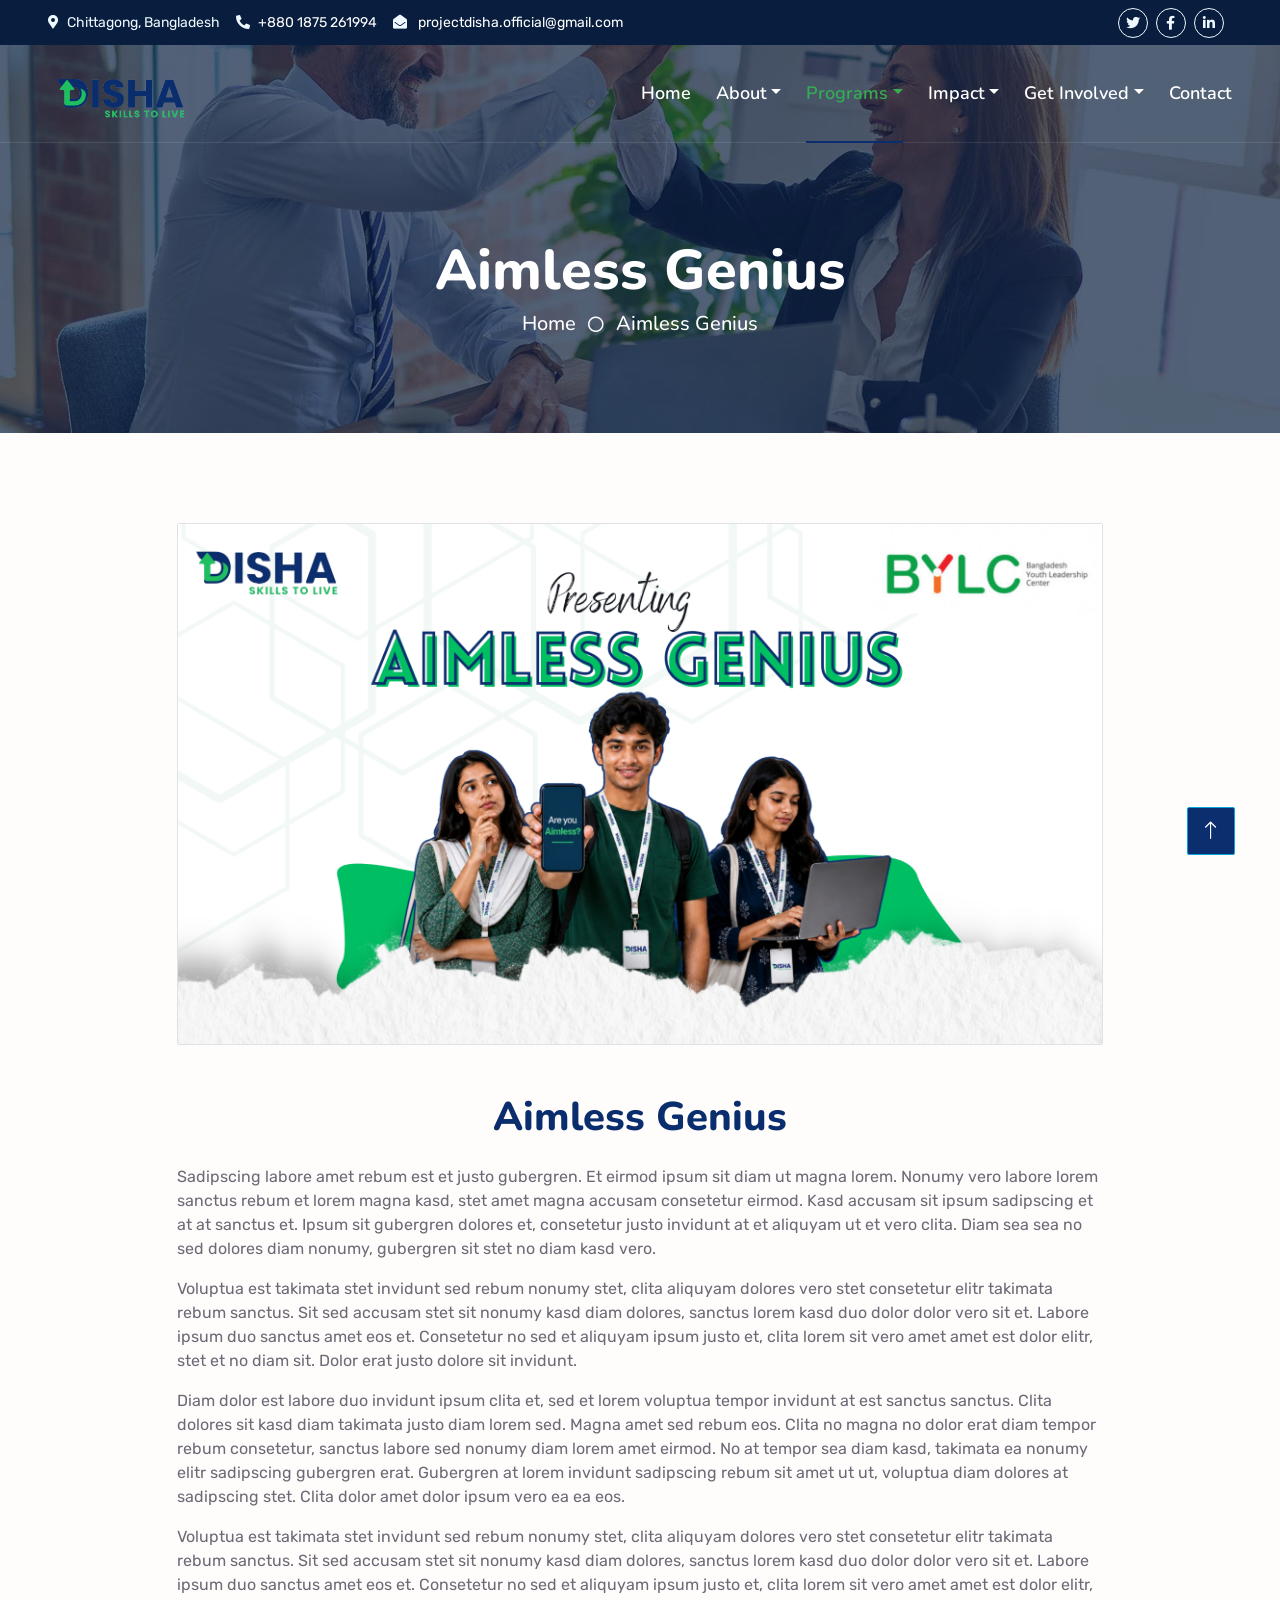
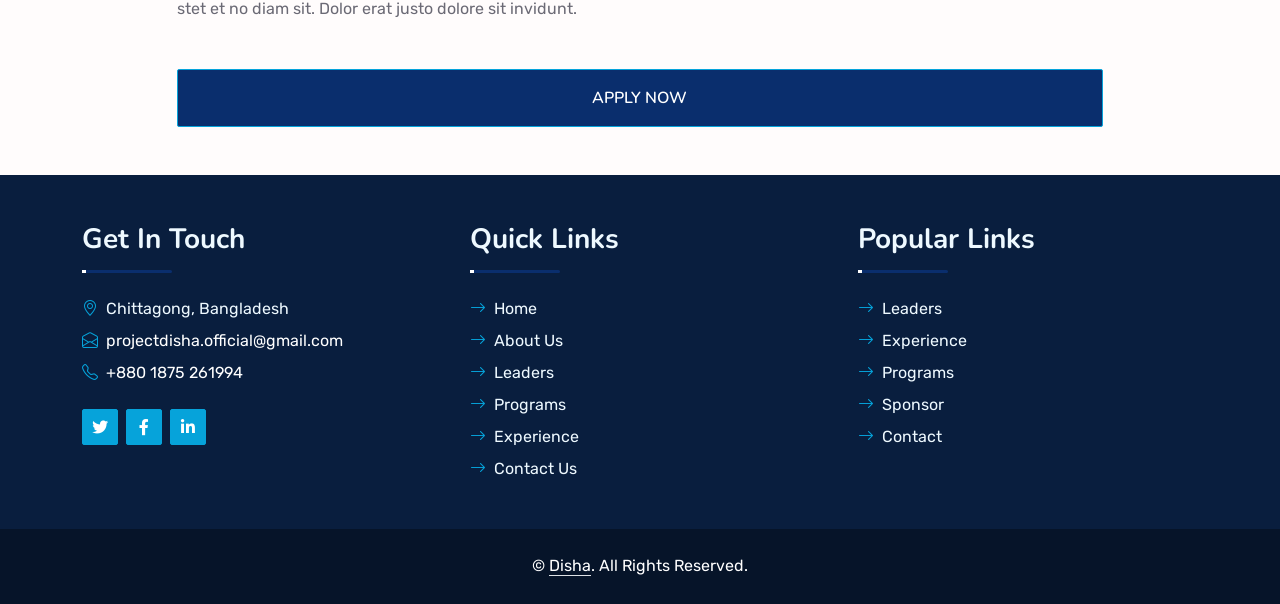
<file: aimless-genius.html>
<!DOCTYPE html>
<html lang="en">

<head>
    <!-- Basic Meta -->
    <meta charset="UTF-8">
    <meta name="viewport" content="width=device-width, initial-scale=1.0">
    <title>Aimless Genius</title>
    <meta name="description" content="Disha is a youth-driven initiative empowering young people in Bangladesh through skills development, mentorship, and leadership opportunities to create positive social impact.">
    <meta name="keywords" content="Disha Bangladesh, youth empowerment, skills development, leadership training, digital literacy, financial literacy, social impact, Bangladesh youth">
    <meta name="author" content="Disha">

    <!-- SEO -->
    <meta name="robots" content="index, follow">
    <!-- <link rel="canonical" href="https://yourwebsite.com/"> -->

    <!-- Open Graph (Facebook, LinkedIn) -->
    <meta property="og:type" content="website">
    <meta property="og:title" content="Aimless Genius">

    <meta property="og:description" content="Empowering youth in Bangladesh with skills, mentorship, and opportunities to lead and innovate.">
    <!-- <meta property="og:url" content="https://yourwebsite.com/"> -->
    <meta property="og:site_name" content="Disha">
    <!-- <meta property="og:image" content="https://yourwebsite.com/images/preview.jpg"> -->

    <!-- Twitter Card -->
    <meta name="twitter:card" content="summary_large_image">
    <meta name="twitter:title" content="Aimless Genius">
    <meta name="twitter:description" content="Empowering youth in Bangladesh with skills, mentorship, and opportunities to lead and innovate.">
    <!-- <meta name="twitter:image" content="https://yourwebsite.com/images/preview.jpg"> -->

    <!-- Theme Color (for mobile browsers) -->
    <meta name="theme-color" content="#0a2e6d">

    <!-- Open Graph Locale -->
    <meta property="og:locale" content="en_US">

    <!-- Geo Tags (Optional for local relevance) -->
    <meta name="geo.region" content="BD">
    <meta name="geo.placename" content="Bangladesh">

    <!-- Favicon -->
    <link href="img/fav-icon.png" rel="icon">

    <!-- Google Web Fonts -->
    <link rel="preconnect" href="https://fonts.googleapis.com">
    <link rel="preconnect" href="https://fonts.gstatic.com" crossorigin>
    <link href="https://fonts.googleapis.com/css2?family=Nunito:wght@400;600;700;800&family=Rubik:wght@400;500;600;700&display=swap" rel="stylesheet">

    <!-- Icon Font Stylesheet -->
    <link href="https://cdnjs.cloudflare.com/ajax/libs/font-awesome/5.10.0/css/all.min.css" rel="stylesheet">
    <link href="https://cdn.jsdelivr.net/npm/bootstrap-icons@1.4.1/font/bootstrap-icons.css" rel="stylesheet">

    <!-- Libraries Stylesheet -->
    <link href="lib/owlcarousel/assets/owl.carousel.min.css" rel="stylesheet">
    <link href="lib/animate/animate.min.css" rel="stylesheet">

    <!-- Customized Bootstrap Stylesheet -->
    <link href="css/bootstrap.min.css" rel="stylesheet">

    <!-- Template Stylesheet -->
    <link href="css/style.css" rel="stylesheet">
</head>

<body>
    <!-- Spinner Start -->
    <div id="spinner" class="show bg-white position-fixed translate-middle w-100 vh-100 top-50 start-50 d-flex align-items-center justify-content-center">
        <div class="spinner">
            <img class="img-fluid" src="img/spinner.png" alt="Loading...">
        </div>
    </div>
    <!-- Spinner End -->


    <!-- Topbar Start -->
    <div class="container-fluid bg-dark px-5 d-none d-lg-block">
        <div class="row gx-0">
            <div class="col-lg-8 text-center text-lg-start mb-2 mb-lg-0">
                <div class="d-inline-flex align-items-center" style="height: 45px;">
                    <small class="me-3 text-light"><i class="fa fa-map-marker-alt me-2"></i>Chittagong, Bangladesh</small>
                    <small class="me-3 text-light"><i class="fa fa-phone-alt me-2"></i><a href="tel:+8801875261994" class="text-white">+880 1875 261994</a></small>
                    <small class="text-light"><i class="fa fa-envelope-open me-2"></i>  <a href="mailto:projectdisha.official@gmail.com?cc=saydur.dev@gmail.com&subject=Connet%20with%20%20Project%20Disha&body=Dear%20Project%20Disha%2C%0A%0AI%20hope%20this%20message%20finds%20you%20well.%20I%20am%20reaching%20out%20to%20explore%20opportunities%20to%20contribute%20to%20your%20initiative.%0A%0AWarm%20regards," class="text-white">projectdisha.official@gmail.com</a>
                    </small>
                </div>
            </div>
            <div class="col-lg-4 text-center text-lg-end">
                <div class="d-inline-flex align-items-center" style="height: 45px;">
                    <a class="btn btn-sm btn-outline-light btn-sm-square rounded-circle me-2" href="https://x.com/projectdisha" target="_blank"><i class="fab fa-twitter fw-normal"></i></a>
                    <a class="btn btn-sm btn-outline-light btn-sm-square rounded-circle me-2" href="https://www.facebook.com/disha.ctg" target="_blank"><i class="fab fa-facebook-f fw-normal"></i></a>
                    <a class="btn btn-sm btn-outline-light btn-sm-square rounded-circle me-2" href="https://www.linkedin.com/company/projectdisha" target="_blank"><i class="fab fa-linkedin-in fw-normal"></i></a>
                    <!-- <a class="btn btn-sm btn-outline-light btn-sm-square rounded-circle me-2" href=""><i class="fab fa-instagram fw-normal"></i></a> -->
                    <!-- <a class="btn btn-sm btn-outline-light btn-sm-square rounded-circle" href=""><i class="fab fa-youtube fw-normal"></i></a> -->
                </div>
            </div>
        </div>
    </div>
    <!-- Topbar End -->



    <!-- Navbar Start -->
    <div class="container-fluid position-relative p-0">
        <nav class="navbar navbar-expand-lg navbar-dark px-5 py-3 py-lg-0">
            <a href="index.html" class="navbar-brand p-0">
                <!-- <h1 class="m-0"><i class="fa fa-user-tie me-2"></i>Startup</h1> -->
                <h1 class="m-0"><img class="img-fluid logo" src="img/Verticle_Logo.png" alt=""></h1>
            </a>
            <button class="navbar-toggler" type="button" data-bs-toggle="collapse" data-bs-target="#navbarCollapse">
                <span class="fa fa-bars"></span>
            </button>
            <div class="collapse navbar-collapse" id="navbarCollapse">
                <div class="navbar-nav ms-auto py-0">
                    <a href="index.html" class="nav-item nav-link">Home</a>
                    <div class="nav-item dropdown">
                        <a href="#" class="nav-link dropdown-toggle" data-bs-toggle="dropdown">About</a>
                        <div class="dropdown-menu m-0">
                            <a href="about-disha.html" class="dropdown-item">About Disha</a>
                            <a href="team.html" class="dropdown-item">About Leaders</a>
                        </div>
                    </div>
                    <div class="nav-item dropdown">
                        <a href="#" class="nav-link dropdown-toggle active" data-bs-toggle="dropdown">Programs</a>
                        <div class="dropdown-menu m-0">
                            <a href="aimless-genius.html" class="dropdown-item">Aimless Genius -On Going</a>
                        </div>
                    </div>
                    <div class="nav-item dropdown">
                        <a href="#" class="nav-link dropdown-toggle" data-bs-toggle="dropdown">Impact</a>
                        <div class="dropdown-menu m-0">
                            <a href="experience.html" class="dropdown-item">Experience</a>
                            <a href="research.html" class="dropdown-item">Research</a>
                            <!-- <a href="detail.html" class="dropdown-item">Blog Detail</a> -->
                        </div>
                    </div>
                    <div class="nav-item dropdown">
                        <a href="#" class="nav-link dropdown-toggle" data-bs-toggle="dropdown">Get Involved</a>
                        <div class="dropdown-menu m-0">
                            <a href="career.html" class="dropdown-item">Career</a>
                            <a href="sponsor.html" class="dropdown-item">Sponsor</a>
                            <a href="volunteer.html" class="dropdown-item">Volunteer</a>
                        </div>
                    </div>
                    <a href="contact.html" class="nav-item nav-link">Contact</a>
                </div>
                <!-- <a href="https://htmlcodex.com/startup-company-website-template" class="btn btn-primary py-2 px-4 ms-3">Download Pro Version</a> -->
            </div>
        </nav>

        <div class="container-fluid bg-primary py-5 bg-header" style="margin-bottom: 90px;">
            <div class="row py-5">
                <div class="col-12 pt-lg-5 mt-lg-5 text-center">
                    <h1 class="display-4 text-white animated zoomIn">Aimless Genius</h1>
                    <a href="index.html" class="h5 text-white">Home</a>
                    <i class="far fa-circle text-white px-2"></i>
                    <a href="aimless-genius.html" class="h5 text-white">Aimless Genius</a>
                </div>
            </div>
        </div>
    </div>
    <!-- Navbar End -->

    <!-- info Start -->
    <div class="container-fluid wow fadeInUp" data-wow-delay="0.1s">
        <div class="container">
            <div class="row justify-content-center">
                <div class="col-lg-10">
                    <!-- info Detail Start -->
                    <div class="mb-5">
                        <img class="img-fluid w-100 rounded border mb-5" src="img/programs/aimless-genius/ag-cover.png" alt="">
                        <h1 class="mb-4 text-center">Aimless Genius</h1>
                        <p>Sadipscing labore amet rebum est et justo gubergren. Et eirmod ipsum sit diam ut
                            magna lorem. Nonumy vero labore lorem sanctus rebum et lorem magna kasd, stet
                            amet magna accusam consetetur eirmod. Kasd accusam sit ipsum sadipscing et at at
                            sanctus et. Ipsum sit gubergren dolores et, consetetur justo invidunt at et
                            aliquyam ut et vero clita. Diam sea sea no sed dolores diam nonumy, gubergren
                            sit stet no diam kasd vero.</p>
                        <p>Voluptua est takimata stet invidunt sed rebum nonumy stet, clita aliquyam dolores
                            vero stet consetetur elitr takimata rebum sanctus. Sit sed accusam stet sit
                            nonumy kasd diam dolores, sanctus lorem kasd duo dolor dolor vero sit et. Labore
                            ipsum duo sanctus amet eos et. Consetetur no sed et aliquyam ipsum justo et,
                            clita lorem sit vero amet amet est dolor elitr, stet et no diam sit. Dolor erat
                            justo dolore sit invidunt.</p>
                        <p>Diam dolor est labore duo invidunt ipsum clita et, sed et lorem voluptua tempor
                            invidunt at est sanctus sanctus. Clita dolores sit kasd diam takimata justo diam
                            lorem sed. Magna amet sed rebum eos. Clita no magna no dolor erat diam tempor
                            rebum consetetur, sanctus labore sed nonumy diam lorem amet eirmod. No at tempor
                            sea diam kasd, takimata ea nonumy elitr sadipscing gubergren erat. Gubergren at
                            lorem invidunt sadipscing rebum sit amet ut ut, voluptua diam dolores at
                            sadipscing stet. Clita dolor amet dolor ipsum vero ea ea eos.</p>
                        <p>Voluptua est takimata stet invidunt sed rebum nonumy stet, clita aliquyam dolores
                            vero stet consetetur elitr takimata rebum sanctus. Sit sed accusam stet sit
                            nonumy kasd diam dolores, sanctus lorem kasd duo dolor dolor vero sit et. Labore
                            ipsum duo sanctus amet eos et. Consetetur no sed et aliquyam ipsum justo et,
                            clita lorem sit vero amet amet est dolor elitr, stet et no diam sit. Dolor erat
                            justo dolore sit invidunt.</p>
                    </div>
                    <!-- info Detail End -->
                </div>

                <div class="col-10">
                    <a class="btn btn-primary btn-bg-primary text-uppercase w-100 py-3" type="submit">Apply Now</a>
                </div>
            </div>
        </div>
    </div>
    <!-- info End -->



    <!-- Footer Start -->
    <div class="container-fluid bg-dark text-light mt-5 wow fadeInUp" data-wow-delay="0.1s">
        <div class="container">
            <div class="row gx-5">
                <!-- <div class="col-lg-4 col-md-6 footer-about">
                    <div class="d-flex flex-column align-items-center justify-content-center text-center h-100 bg-primary p-4">
                        <a href="index.html" class="navbar-brand">
                            <h1 class="m-0 text-white"><i class="fa fa-user-tie me-2"></i>Startup</h1>
                        </a>
                        <p class="mt-3 mb-4">Lorem diam sit erat dolor elitr et, diam lorem justo amet clita stet eos sit. Elitr dolor duo lorem, elitr clita ipsum sea. Diam amet erat lorem stet eos. Diam amet et kasd eos duo.</p>
                        <form action="">
                            <div class="input-group">
                                <input type="text" class="form-control border-white p-3" placeholder="Your Email">
                                <button class="btn btn-dark">Sign Up</button>
                            </div>
                        </form>
                    </div>
                </div> -->
                <div>
                    <div class="row gx-5">
                        <div class="col-lg-4 col-md-6 pt-5 mb-5">
                            <div class="section-title section-title-sm position-relative pb-3 mb-4">
                                <h3 class="text-light mb-0">Get In Touch</h3>
                            </div>
                            <div class="d-flex mb-2">
                                <i class="bi bi-geo-alt text-primary me-2"></i>
                                <p class="mb-0">Chittagong, Bangladesh</p>
                            </div>
                            <div class="d-flex mb-2">
                                <i class="bi bi-envelope-open text-primary me-2"></i>
                                <p class="mb-0">
                                    <a href="mailto:projectdisha.official@gmail.com?cc=saydur.dev@gmail.com&subject=Connet%20with%20%20Project%20Disha&body=Dear%20Project%20Disha%2C%0A%0AI%20hope%20this%20message%20finds%20you%20well.%20I%20am%20reaching%20out%20to%20explore%20opportunities%20to%20contribute%20to%20your%20initiative.%0A%0AWarm%20regards," class="text-white">projectdisha.official@gmail.com</a>
                                </p>
                            </div>
                            <div class="d-flex mb-2">
                                <i class="bi bi-telephone text-primary me-2"></i>
                                <p class="mb-0 text-white"><a href="tel:+8801875261994" class="text-white">+880 1875 261994</a></p>
                            </div>
                            <div class="d-flex mt-4">
                                <a class="btn btn-primary btn-square me-2" href="https://x.com/projectdisha" target="_blank"><i class="fab fa-twitter fw-normal"></i></a>
                                <a class="btn btn-primary btn-square me-2" href="https://www.facebook.com/disha.ctg" target="_blank"><i class="fab fa-facebook-f fw-normal"></i></a>
                                <a class="btn btn-primary btn-square me-2" href="https://www.linkedin.com/company/projectdisha" target="_blank"><i class="fab fa-linkedin-in fw-normal"></i></a>
                                <!-- <a class="btn btn-primary btn-square" href="#" target="_blank"><i class="fab fa-instagram fw-normal"></i></a> -->
                            </div>
                        </div>
                        <div class="col-lg-4 col-md-6 pt-5 mb-5">
                            <div class="section-title section-title-sm position-relative pb-3 mb-4">
                                <h3 class="text-light mb-0">Quick Links</h3>
                            </div>
                            <div class="link-animated d-flex flex-column justify-content-start">
                                <a class="text-light mb-2" href="index.html"><i class="bi bi-arrow-right text-primary me-2"></i>Home</a>
                                <a class="text-light mb-2" href="about-disha.html"><i class="bi bi-arrow-right text-primary me-2"></i>About Us</a>
                                <a class="text-light mb-2" href="team.html"><i class="bi bi-arrow-right text-primary me-2"></i>Leaders</a>
                                <a class="text-light mb-2" href="aimless-genius.html"><i class="bi bi-arrow-right text-primary me-2"></i>Programs</a>
                                <a class="text-light mb-2" href="experience.html"><i class="bi bi-arrow-right text-primary me-2"></i>Experience</a>
                                <a class="text-light" href="contact.html"><i class="bi bi-arrow-right text-primary me-2"></i>Contact Us</a>
                            </div>
                        </div>
                        <div class="col-lg-4 col-md-6 pt-5 mb-5">
                            <div class="section-title section-title-sm position-relative pb-3 mb-4">
                                <h3 class="text-light mb-0">Popular Links</h3>
                            </div> 
                            <div class="link-animated d-flex flex-column justify-content-start">
                                <a class="text-light mb-2" href="team.html"><i class="bi bi-arrow-right text-primary me-2"></i>Leaders</a>
                                <a class="text-light mb-2" href="experience.html"><i class="bi bi-arrow-right text-primary me-2"></i>Experience</a>
                                <a class="text-light mb-2" href="aimless-genius.html"><i class="bi bi-arrow-right text-primary me-2"></i>Programs</a>
                                <a class="text-light mb-2" href="sponsor.html"><i class="bi bi-arrow-right text-primary me-2"></i>Sponsor</a>
                                <!-- <a class="text-light mb-2" href="#"><i class="bi bi-arrow-right text-primary me-2"></i>Articles</a> -->
                                <a class="text-light" href="contact.html"><i class="bi bi-arrow-right text-primary me-2"></i>Contact</a>
                            </div>
                        </div>
                    </div>
                </div>
            </div>
        </div>
    </div>
    <div class="container-fluid text-white" style="background: #061429;">
        <div class="container text-center">
            <div class="row justify-content-center">
                <div class="col-lg-8 col-md-6">
                    <div class="d-flex align-items-center justify-content-center" style="height: 75px;">
                        <p class="mb-0">&copy; <a class="text-white border-bottom" href="#">Disha</a>. All Rights Reserved. 
						
						<!--/*** This template is free as long as you keep the footer author’s credit link/attribution link/backlink. If you'd like to use the template without the footer author’s credit link/attribution link/backlink, you can purchase the Credit Removal License from "https://htmlcodex.com/credit-removal". Thank you for your support. ***/-->
						<!-- Designed by <a class="text-white border-bottom" href="https://htmlcodex.com">HTML Codex</a></p> -->
                    </div>
                </div>
            </div>
        </div>
    </div>
    <!-- Footer End -->


    <!-- Back to Top -->
    <a href="#" class="btn btn-lg btn-primary btn-bg-primary btn-lg-square rounded back-to-top"><i class="bi bi-arrow-up"></i></a>


    <!-- JavaScript Libraries -->
    <script src="https://code.jquery.com/jquery-3.4.1.min.js"></script>
    <script src="https://cdn.jsdelivr.net/npm/bootstrap@5.0.0/dist/js/bootstrap.bundle.min.js"></script>
    <script src="lib/wow/wow.min.js"></script>
    <script src="lib/easing/easing.min.js"></script>
    <script src="lib/waypoints/waypoints.min.js"></script>
    <script src="lib/counterup/counterup.min.js"></script>
    <script src="lib/owlcarousel/owl.carousel.min.js"></script>

    <!-- Template Javascript -->
    <script src="js/main.js"></script>
</body>

</html>
</file>
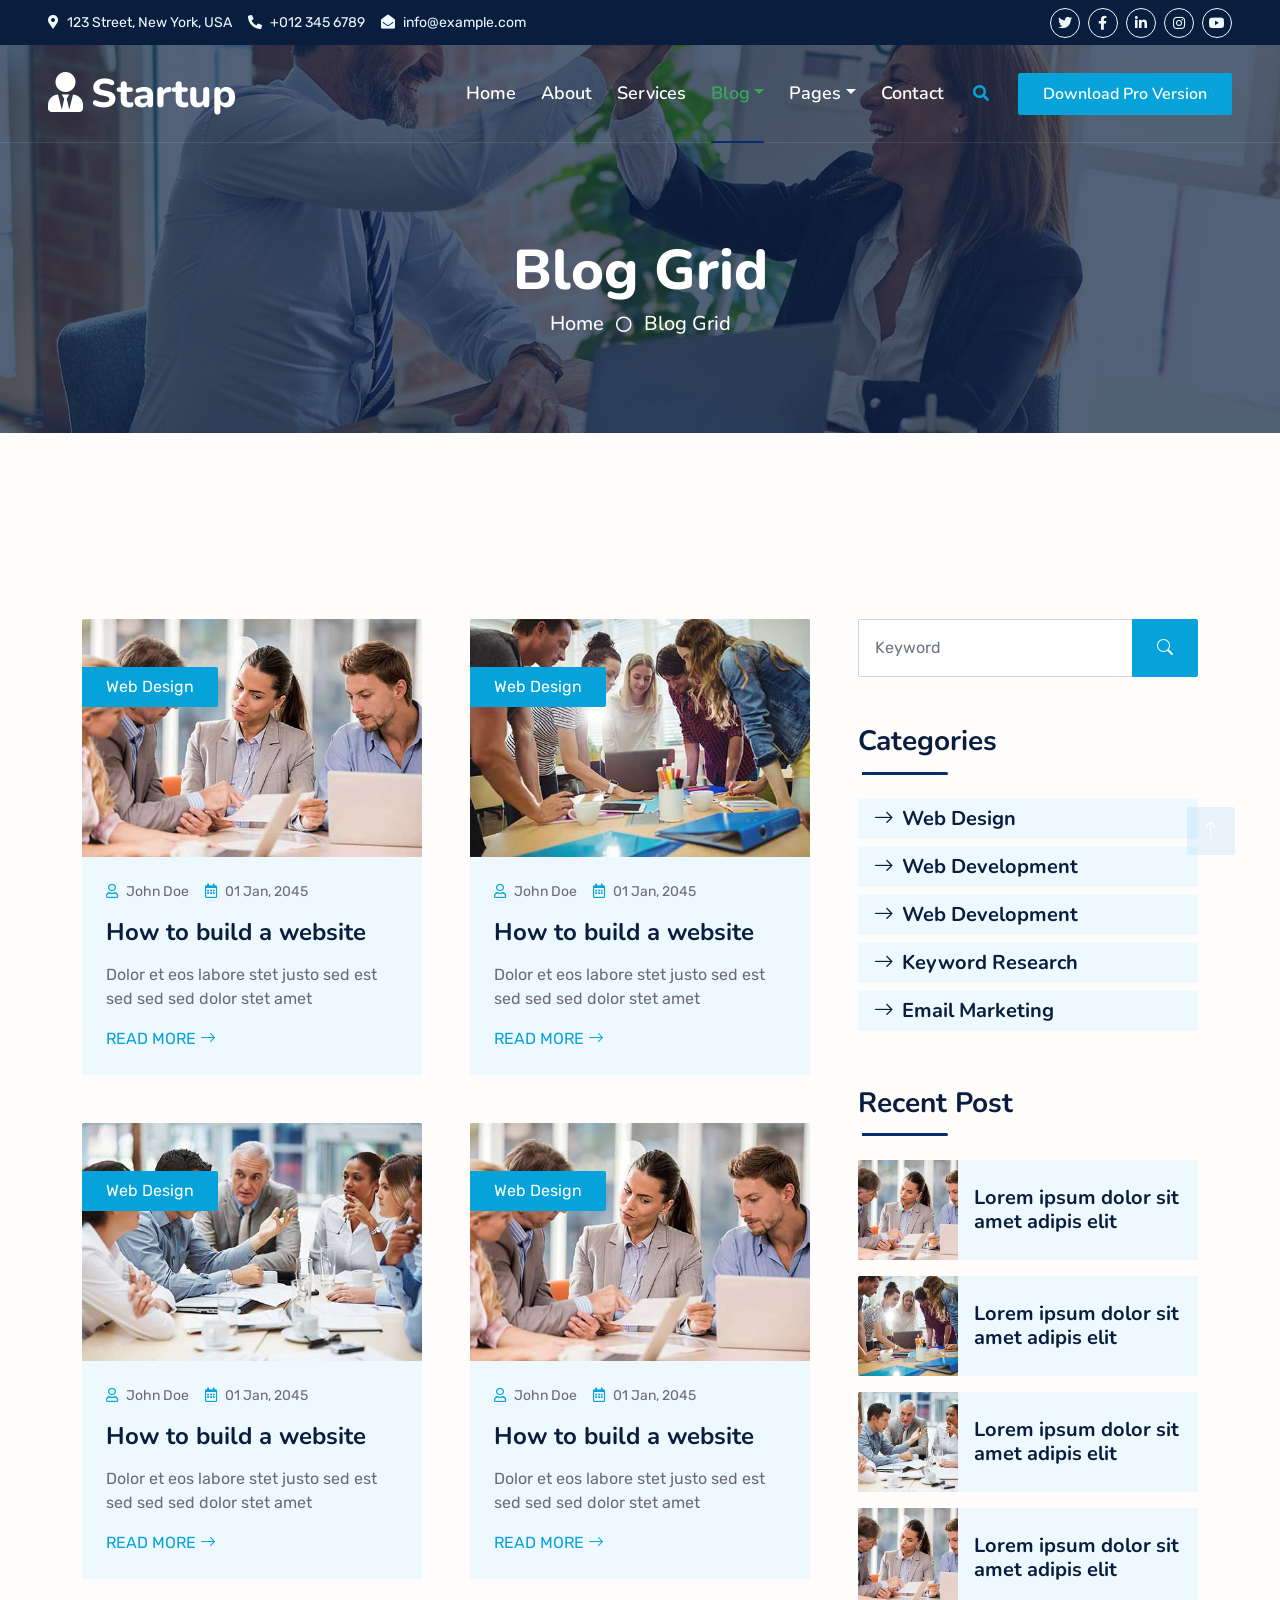
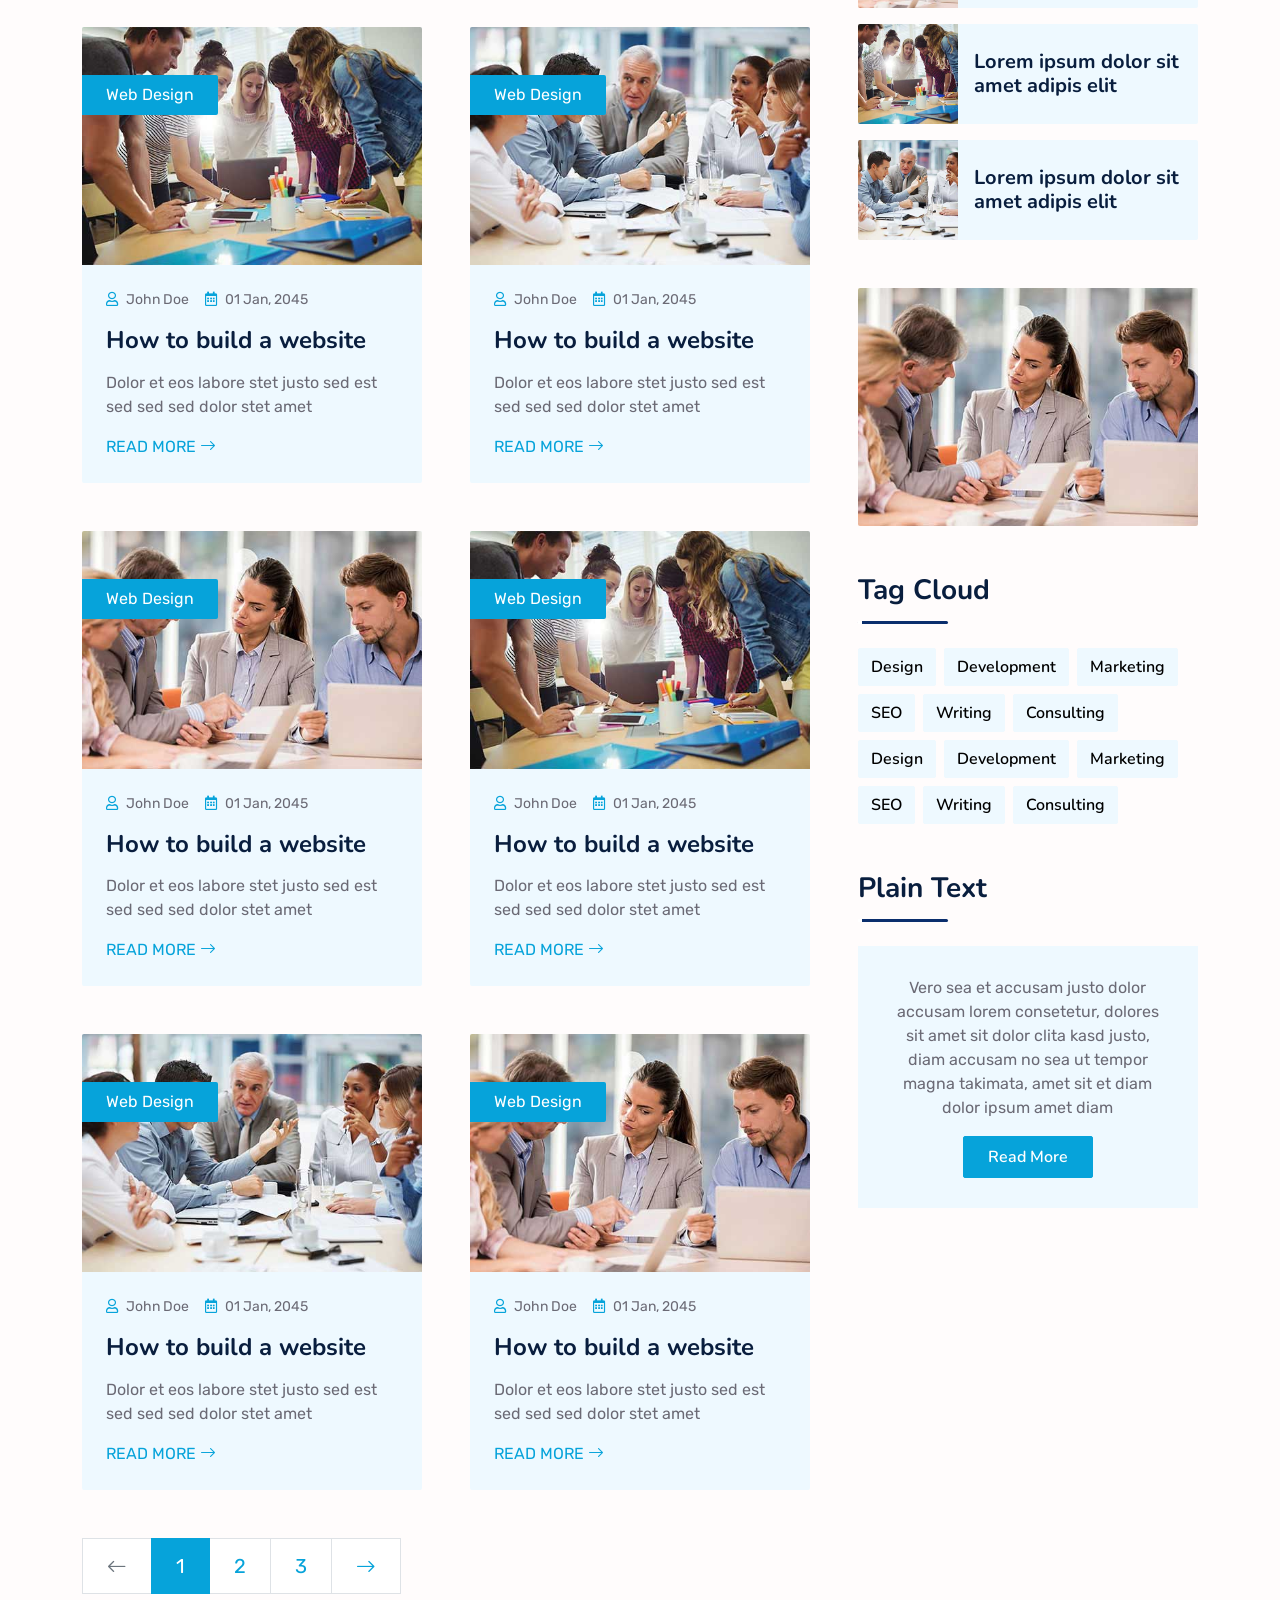
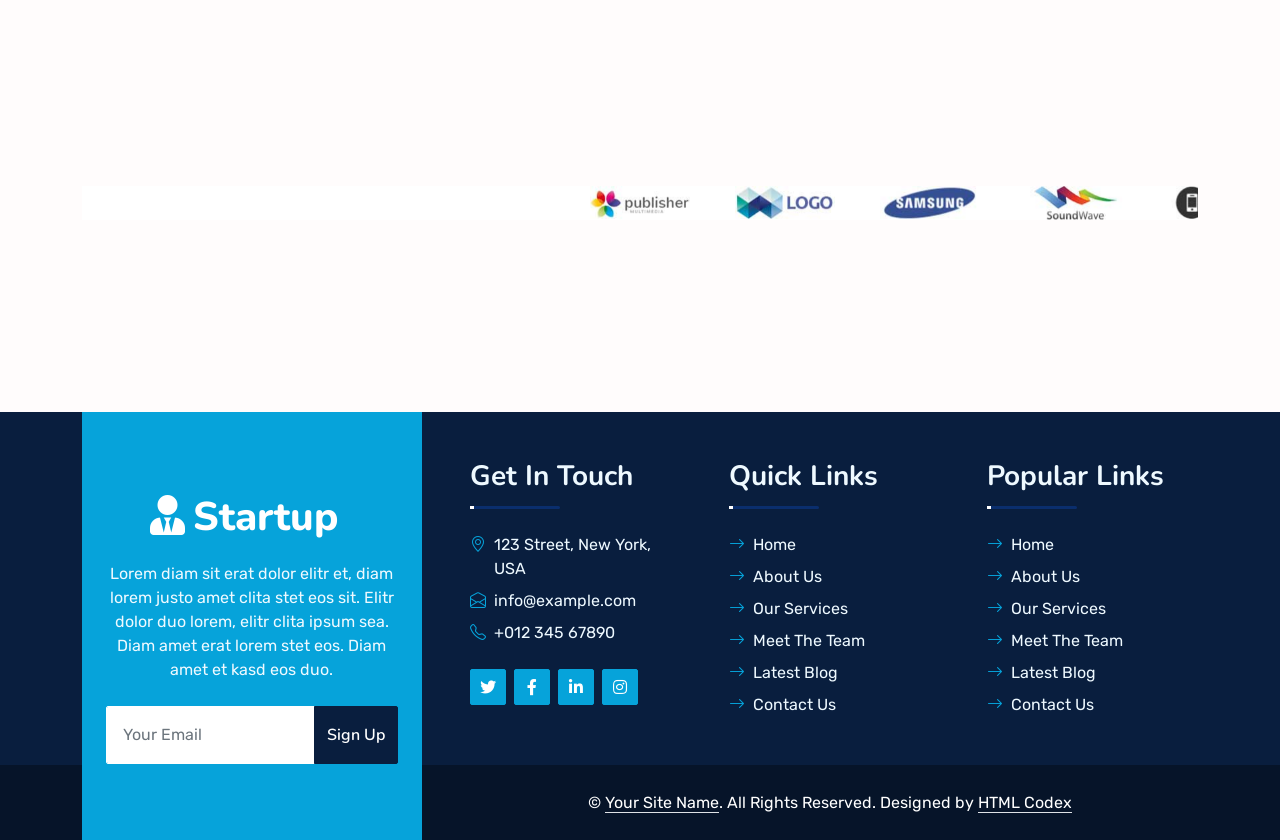
<file: blog.html>
<!DOCTYPE html>
<html lang="en">

<head>
    <meta charset="utf-8">
    <title>Startup - Startup Website Template</title>
    <meta content="width=device-width, initial-scale=1.0" name="viewport">
    <meta content="Free HTML Templates" name="keywords">
    <meta content="Free HTML Templates" name="description">

    <!-- Favicon -->
    <link href="img/favicon.ico" rel="icon">

    <!-- Google Web Fonts -->
    <link rel="preconnect" href="https://fonts.googleapis.com">
    <link rel="preconnect" href="https://fonts.gstatic.com" crossorigin>
    <link href="https://fonts.googleapis.com/css2?family=Nunito:wght@400;600;700;800&family=Rubik:wght@400;500;600;700&display=swap" rel="stylesheet">

    <!-- Icon Font Stylesheet -->
    <link href="https://cdnjs.cloudflare.com/ajax/libs/font-awesome/5.10.0/css/all.min.css" rel="stylesheet">
    <link href="https://cdn.jsdelivr.net/npm/bootstrap-icons@1.4.1/font/bootstrap-icons.css" rel="stylesheet">

    <!-- Libraries Stylesheet -->
    <link href="lib/owlcarousel/assets/owl.carousel.min.css" rel="stylesheet">
    <link href="lib/animate/animate.min.css" rel="stylesheet">

    <!-- Customized Bootstrap Stylesheet -->
    <link href="css/bootstrap.min.css" rel="stylesheet">

    <!-- Template Stylesheet -->
    <link href="css/style.css" rel="stylesheet">
</head>

<body>
    <!-- Spinner Start -->
    <div id="spinner" class="show bg-white position-fixed translate-middle w-100 vh-100 top-50 start-50 d-flex align-items-center justify-content-center">
        <div class="spinner"></div>
    </div>
    <!-- Spinner End -->


    <!-- Topbar Start -->
    <div class="container-fluid bg-dark px-5 d-none d-lg-block">
        <div class="row gx-0">
            <div class="col-lg-8 text-center text-lg-start mb-2 mb-lg-0">
                <div class="d-inline-flex align-items-center" style="height: 45px;">
                    <small class="me-3 text-light"><i class="fa fa-map-marker-alt me-2"></i>123 Street, New York, USA</small>
                    <small class="me-3 text-light"><i class="fa fa-phone-alt me-2"></i>+012 345 6789</small>
                    <small class="text-light"><i class="fa fa-envelope-open me-2"></i>info@example.com</small>
                </div>
            </div>
            <div class="col-lg-4 text-center text-lg-end">
                <div class="d-inline-flex align-items-center" style="height: 45px;">
                    <a class="btn btn-sm btn-outline-light btn-sm-square rounded-circle me-2" href=""><i class="fab fa-twitter fw-normal"></i></a>
                    <a class="btn btn-sm btn-outline-light btn-sm-square rounded-circle me-2" href=""><i class="fab fa-facebook-f fw-normal"></i></a>
                    <a class="btn btn-sm btn-outline-light btn-sm-square rounded-circle me-2" href=""><i class="fab fa-linkedin-in fw-normal"></i></a>
                    <a class="btn btn-sm btn-outline-light btn-sm-square rounded-circle me-2" href=""><i class="fab fa-instagram fw-normal"></i></a>
                    <a class="btn btn-sm btn-outline-light btn-sm-square rounded-circle" href=""><i class="fab fa-youtube fw-normal"></i></a>
                </div>
            </div>
        </div>
    </div>
    <!-- Topbar End -->


    <!-- Navbar Start -->
    <div class="container-fluid position-relative p-0">
        <nav class="navbar navbar-expand-lg navbar-dark px-5 py-3 py-lg-0">
            <a href="index.html" class="navbar-brand p-0">
                <h1 class="m-0"><i class="fa fa-user-tie me-2"></i>Startup</h1>
            </a>
            <button class="navbar-toggler" type="button" data-bs-toggle="collapse" data-bs-target="#navbarCollapse">
                <span class="fa fa-bars"></span>
            </button>
            <div class="collapse navbar-collapse" id="navbarCollapse">
                <div class="navbar-nav ms-auto py-0">
                    <a href="index.html" class="nav-item nav-link">Home</a>
                    <a href="about.html" class="nav-item nav-link">About</a>
                    <a href="service.html" class="nav-item nav-link">Services</a>
                    <div class="nav-item dropdown">
                        <a href="#" class="nav-link dropdown-toggle active" data-bs-toggle="dropdown">Blog</a>
                        <div class="dropdown-menu m-0">
                            <a href="blog.html" class="dropdown-item active">Blog Grid</a>
                            <a href="detail.html" class="dropdown-item">Blog Detail</a>
                        </div>
                    </div>
                    <div class="nav-item dropdown">
                        <a href="#" class="nav-link dropdown-toggle" data-bs-toggle="dropdown">Pages</a>
                        <div class="dropdown-menu m-0">
                            <a href="price.html" class="dropdown-item">Pricing Plan</a>
                            <a href="feature.html" class="dropdown-item">Our features</a>
                            <a href="team.html" class="dropdown-item">Team Members</a>
                            <a href="testimonial.html" class="dropdown-item">Testimonial</a>
                            <a href="quote.html" class="dropdown-item">Free Quote</a>
                        </div>
                    </div>
                    <a href="contact.html" class="nav-item nav-link">Contact</a>
                </div>
                <butaton type="button" class="btn text-primary ms-3" data-bs-toggle="modal" data-bs-target="#searchModal"><i class="fa fa-search"></i></butaton>
                <a href="https://htmlcodex.com/startup-company-website-template" class="btn btn-primary py-2 px-4 ms-3">Download Pro Version</a>
            </div>
        </nav>

        <div class="container-fluid bg-primary py-5 bg-header" style="margin-bottom: 90px;">
            <div class="row py-5">
                <div class="col-12 pt-lg-5 mt-lg-5 text-center">
                    <h1 class="display-4 text-white animated zoomIn">Blog Grid</h1>
                    <a href="" class="h5 text-white">Home</a>
                    <i class="far fa-circle text-white px-2"></i>
                    <a href="" class="h5 text-white">Blog Grid</a>
                </div>
            </div>
        </div>
    </div>
    <!-- Navbar End -->


    <!-- Full Screen Search Start -->
    <div class="modal fade" id="searchModal" tabindex="-1">
        <div class="modal-dialog modal-fullscreen">
            <div class="modal-content" style="background: rgba(9, 30, 62, .7);">
                <div class="modal-header border-0">
                    <button type="button" class="btn bg-white btn-close" data-bs-dismiss="modal" aria-label="Close"></button>
                </div>
                <div class="modal-body d-flex align-items-center justify-content-center">
                    <div class="input-group" style="max-width: 600px;">
                        <input type="text" class="form-control bg-transparent border-primary p-3" placeholder="Type search keyword">
                        <button class="btn btn-primary px-4"><i class="bi bi-search"></i></button>
                    </div>
                </div>
            </div>
        </div>
    </div>
    <!-- Full Screen Search End -->


    <!-- Blog Start -->
    <div class="container-fluid py-5 wow fadeInUp" data-wow-delay="0.1s">
        <div class="container py-5">
            <div class="row g-5">
                <!-- Blog list Start -->
                <div class="col-lg-8">
                    <div class="row g-5">
                        <div class="col-md-6 wow slideInUp" data-wow-delay="0.1s">
                            <div class="blog-item bg-light rounded overflow-hidden">
                                <div class="blog-img position-relative overflow-hidden">
                                    <img class="img-fluid" src="img/blog-1.jpg" alt="">
                                    <a class="position-absolute top-0 start-0 bg-primary text-white rounded-end mt-5 py-2 px-4" href="">Web Design</a>
                                </div>
                                <div class="p-4">
                                    <div class="d-flex mb-3">
                                        <small class="me-3"><i class="far fa-user text-primary me-2"></i>John Doe</small>
                                        <small><i class="far fa-calendar-alt text-primary me-2"></i>01 Jan, 2045</small>
                                    </div>
                                    <h4 class="mb-3">How to build a website</h4>
                                    <p>Dolor et eos labore stet justo sed est sed sed sed dolor stet amet</p>
                                    <a class="text-uppercase" href="">Read More <i class="bi bi-arrow-right"></i></a>
                                </div>
                            </div>
                        </div>
                        <div class="col-md-6 wow slideInUp" data-wow-delay="0.6s">
                            <div class="blog-item bg-light rounded overflow-hidden">
                                <div class="blog-img position-relative overflow-hidden">
                                    <img class="img-fluid" src="img/blog-2.jpg" alt="">
                                    <a class="position-absolute top-0 start-0 bg-primary text-white rounded-end mt-5 py-2 px-4" href="">Web Design</a>
                                </div>
                                <div class="p-4">
                                    <div class="d-flex mb-3">
                                        <small class="me-3"><i class="far fa-user text-primary me-2"></i>John Doe</small>
                                        <small><i class="far fa-calendar-alt text-primary me-2"></i>01 Jan, 2045</small>
                                    </div>
                                    <h4 class="mb-3">How to build a website</h4>
                                    <p>Dolor et eos labore stet justo sed est sed sed sed dolor stet amet</p>
                                    <a class="text-uppercase" href="">Read More <i class="bi bi-arrow-right"></i></a>
                                </div>
                            </div>
                        </div>
                        <div class="col-md-6 wow slideInUp" data-wow-delay="0.1s">
                            <div class="blog-item bg-light rounded overflow-hidden">
                                <div class="blog-img position-relative overflow-hidden">
                                    <img class="img-fluid" src="img/blog-3.jpg" alt="">
                                    <a class="position-absolute top-0 start-0 bg-primary text-white rounded-end mt-5 py-2 px-4" href="">Web Design</a>
                                </div>
                                <div class="p-4">
                                    <div class="d-flex mb-3">
                                        <small class="me-3"><i class="far fa-user text-primary me-2"></i>John Doe</small>
                                        <small><i class="far fa-calendar-alt text-primary me-2"></i>01 Jan, 2045</small>
                                    </div>
                                    <h4 class="mb-3">How to build a website</h4>
                                    <p>Dolor et eos labore stet justo sed est sed sed sed dolor stet amet</p>
                                    <a class="text-uppercase" href="">Read More <i class="bi bi-arrow-right"></i></a>
                                </div>
                            </div>
                        </div>
                        <div class="col-md-6 wow slideInUp" data-wow-delay="0.6s">
                            <div class="blog-item bg-light rounded overflow-hidden">
                                <div class="blog-img position-relative overflow-hidden">
                                    <img class="img-fluid" src="img/blog-1.jpg" alt="">
                                    <a class="position-absolute top-0 start-0 bg-primary text-white rounded-end mt-5 py-2 px-4" href="">Web Design</a>
                                </div>
                                <div class="p-4">
                                    <div class="d-flex mb-3">
                                        <small class="me-3"><i class="far fa-user text-primary me-2"></i>John Doe</small>
                                        <small><i class="far fa-calendar-alt text-primary me-2"></i>01 Jan, 2045</small>
                                    </div>
                                    <h4 class="mb-3">How to build a website</h4>
                                    <p>Dolor et eos labore stet justo sed est sed sed sed dolor stet amet</p>
                                    <a class="text-uppercase" href="">Read More <i class="bi bi-arrow-right"></i></a>
                                </div>
                            </div>
                        </div>
                        <div class="col-md-6 wow slideInUp" data-wow-delay="0.1s">
                            <div class="blog-item bg-light rounded overflow-hidden">
                                <div class="blog-img position-relative overflow-hidden">
                                    <img class="img-fluid" src="img/blog-2.jpg" alt="">
                                    <a class="position-absolute top-0 start-0 bg-primary text-white rounded-end mt-5 py-2 px-4" href="">Web Design</a>
                                </div>
                                <div class="p-4">
                                    <div class="d-flex mb-3">
                                        <small class="me-3"><i class="far fa-user text-primary me-2"></i>John Doe</small>
                                        <small><i class="far fa-calendar-alt text-primary me-2"></i>01 Jan, 2045</small>
                                    </div>
                                    <h4 class="mb-3">How to build a website</h4>
                                    <p>Dolor et eos labore stet justo sed est sed sed sed dolor stet amet</p>
                                    <a class="text-uppercase" href="">Read More <i class="bi bi-arrow-right"></i></a>
                                </div>
                            </div>
                        </div>
                        <div class="col-md-6 wow slideInUp" data-wow-delay="0.6s">
                            <div class="blog-item bg-light rounded overflow-hidden">
                                <div class="blog-img position-relative overflow-hidden">
                                    <img class="img-fluid" src="img/blog-3.jpg" alt="">
                                    <a class="position-absolute top-0 start-0 bg-primary text-white rounded-end mt-5 py-2 px-4" href="">Web Design</a>
                                </div>
                                <div class="p-4">
                                    <div class="d-flex mb-3">
                                        <small class="me-3"><i class="far fa-user text-primary me-2"></i>John Doe</small>
                                        <small><i class="far fa-calendar-alt text-primary me-2"></i>01 Jan, 2045</small>
                                    </div>
                                    <h4 class="mb-3">How to build a website</h4>
                                    <p>Dolor et eos labore stet justo sed est sed sed sed dolor stet amet</p>
                                    <a class="text-uppercase" href="">Read More <i class="bi bi-arrow-right"></i></a>
                                </div>
                            </div>
                        </div>
                        <div class="col-md-6 wow slideInUp" data-wow-delay="0.1s">
                            <div class="blog-item bg-light rounded overflow-hidden">
                                <div class="blog-img position-relative overflow-hidden">
                                    <img class="img-fluid" src="img/blog-1.jpg" alt="">
                                    <a class="position-absolute top-0 start-0 bg-primary text-white rounded-end mt-5 py-2 px-4" href="">Web Design</a>
                                </div>
                                <div class="p-4">
                                    <div class="d-flex mb-3">
                                        <small class="me-3"><i class="far fa-user text-primary me-2"></i>John Doe</small>
                                        <small><i class="far fa-calendar-alt text-primary me-2"></i>01 Jan, 2045</small>
                                    </div>
                                    <h4 class="mb-3">How to build a website</h4>
                                    <p>Dolor et eos labore stet justo sed est sed sed sed dolor stet amet</p>
                                    <a class="text-uppercase" href="">Read More <i class="bi bi-arrow-right"></i></a>
                                </div>
                            </div>
                        </div>
                        <div class="col-md-6 wow slideInUp" data-wow-delay="0.6s">
                            <div class="blog-item bg-light rounded overflow-hidden">
                                <div class="blog-img position-relative overflow-hidden">
                                    <img class="img-fluid" src="img/blog-2.jpg" alt="">
                                    <a class="position-absolute top-0 start-0 bg-primary text-white rounded-end mt-5 py-2 px-4" href="">Web Design</a>
                                </div>
                                <div class="p-4">
                                    <div class="d-flex mb-3">
                                        <small class="me-3"><i class="far fa-user text-primary me-2"></i>John Doe</small>
                                        <small><i class="far fa-calendar-alt text-primary me-2"></i>01 Jan, 2045</small>
                                    </div>
                                    <h4 class="mb-3">How to build a website</h4>
                                    <p>Dolor et eos labore stet justo sed est sed sed sed dolor stet amet</p>
                                    <a class="text-uppercase" href="">Read More <i class="bi bi-arrow-right"></i></a>
                                </div>
                            </div>
                        </div>
                        <div class="col-md-6 wow slideInUp" data-wow-delay="0.1s">
                            <div class="blog-item bg-light rounded overflow-hidden">
                                <div class="blog-img position-relative overflow-hidden">
                                    <img class="img-fluid" src="img/blog-3.jpg" alt="">
                                    <a class="position-absolute top-0 start-0 bg-primary text-white rounded-end mt-5 py-2 px-4" href="">Web Design</a>
                                </div>
                                <div class="p-4">
                                    <div class="d-flex mb-3">
                                        <small class="me-3"><i class="far fa-user text-primary me-2"></i>John Doe</small>
                                        <small><i class="far fa-calendar-alt text-primary me-2"></i>01 Jan, 2045</small>
                                    </div>
                                    <h4 class="mb-3">How to build a website</h4>
                                    <p>Dolor et eos labore stet justo sed est sed sed sed dolor stet amet</p>
                                    <a class="text-uppercase" href="">Read More <i class="bi bi-arrow-right"></i></a>
                                </div>
                            </div>
                        </div>
                        <div class="col-md-6 wow slideInUp" data-wow-delay="0.6s">
                            <div class="blog-item bg-light rounded overflow-hidden">
                                <div class="blog-img position-relative overflow-hidden">
                                    <img class="img-fluid" src="img/blog-1.jpg" alt="">
                                    <a class="position-absolute top-0 start-0 bg-primary text-white rounded-end mt-5 py-2 px-4" href="">Web Design</a>
                                </div>
                                <div class="p-4">
                                    <div class="d-flex mb-3">
                                        <small class="me-3"><i class="far fa-user text-primary me-2"></i>John Doe</small>
                                        <small><i class="far fa-calendar-alt text-primary me-2"></i>01 Jan, 2045</small>
                                    </div>
                                    <h4 class="mb-3">How to build a website</h4>
                                    <p>Dolor et eos labore stet justo sed est sed sed sed dolor stet amet</p>
                                    <a class="text-uppercase" href="">Read More <i class="bi bi-arrow-right"></i></a>
                                </div>
                            </div>
                        </div>
                        <div class="col-12 wow slideInUp" data-wow-delay="0.1s">
                            <nav aria-label="Page navigation">
                              <ul class="pagination pagination-lg m-0">
                                <li class="page-item disabled">
                                  <a class="page-link rounded-0" href="#" aria-label="Previous">
                                    <span aria-hidden="true"><i class="bi bi-arrow-left"></i></span>
                                  </a>
                                </li>
                                <li class="page-item active"><a class="page-link" href="#">1</a></li>
                                <li class="page-item"><a class="page-link" href="#">2</a></li>
                                <li class="page-item"><a class="page-link" href="#">3</a></li>
                                <li class="page-item">
                                  <a class="page-link rounded-0" href="#" aria-label="Next">
                                    <span aria-hidden="true"><i class="bi bi-arrow-right"></i></span>
                                  </a>
                                </li>
                              </ul>
                            </nav>
                        </div>
                    </div>
                </div>
                <!-- Blog list End -->
    
                <!-- Sidebar Start -->
                <div class="col-lg-4">
                    <!-- Search Form Start -->
                    <div class="mb-5 wow slideInUp" data-wow-delay="0.1s">
                        <div class="input-group">
                            <input type="text" class="form-control p-3" placeholder="Keyword">
                            <button class="btn btn-primary px-4"><i class="bi bi-search"></i></button>
                        </div>
                    </div>
                    <!-- Search Form End -->
    
                    <!-- Category Start -->
                    <div class="mb-5 wow slideInUp" data-wow-delay="0.1s">
                        <div class="section-title section-title-sm position-relative pb-3 mb-4">
                            <h3 class="mb-0">Categories</h3>
                        </div>
                        <div class="link-animated d-flex flex-column justify-content-start">
                            <a class="h5 fw-semi-bold bg-light rounded py-2 px-3 mb-2" href="#"><i class="bi bi-arrow-right me-2"></i>Web Design</a>
                            <a class="h5 fw-semi-bold bg-light rounded py-2 px-3 mb-2" href="#"><i class="bi bi-arrow-right me-2"></i>Web Development</a>
                            <a class="h5 fw-semi-bold bg-light rounded py-2 px-3 mb-2" href="#"><i class="bi bi-arrow-right me-2"></i>Web Development</a>
                            <a class="h5 fw-semi-bold bg-light rounded py-2 px-3 mb-2" href="#"><i class="bi bi-arrow-right me-2"></i>Keyword Research</a>
                            <a class="h5 fw-semi-bold bg-light rounded py-2 px-3 mb-2" href="#"><i class="bi bi-arrow-right me-2"></i>Email Marketing</a>
                        </div>
                    </div>
                    <!-- Category End -->
    
                    <!-- Recent Post Start -->
                    <div class="mb-5 wow slideInUp" data-wow-delay="0.1s">
                        <div class="section-title section-title-sm position-relative pb-3 mb-4">
                            <h3 class="mb-0">Recent Post</h3>
                        </div>
                        <div class="d-flex rounded overflow-hidden mb-3">
                            <img class="img-fluid" src="img/blog-1.jpg" style="width: 100px; height: 100px; object-fit: cover;" alt="">
                            <a href="" class="h5 fw-semi-bold d-flex align-items-center bg-light px-3 mb-0">Lorem ipsum dolor sit amet adipis elit
                            </a>
                        </div>
                        <div class="d-flex rounded overflow-hidden mb-3">
                            <img class="img-fluid" src="img/blog-2.jpg" style="width: 100px; height: 100px; object-fit: cover;" alt="">
                            <a href="" class="h5 fw-semi-bold d-flex align-items-center bg-light px-3 mb-0">Lorem ipsum dolor sit amet adipis elit
                            </a>
                        </div>
                        <div class="d-flex rounded overflow-hidden mb-3">
                            <img class="img-fluid" src="img/blog-3.jpg" style="width: 100px; height: 100px; object-fit: cover;" alt="">
                            <a href="" class="h5 fw-semi-bold d-flex align-items-center bg-light px-3 mb-0">Lorem ipsum dolor sit amet adipis elit
                            </a>
                        </div>
                        <div class="d-flex rounded overflow-hidden mb-3">
                            <img class="img-fluid" src="img/blog-1.jpg" style="width: 100px; height: 100px; object-fit: cover;" alt="">
                            <a href="" class="h5 fw-semi-bold d-flex align-items-center bg-light px-3 mb-0">Lorem ipsum dolor sit amet adipis elit
                            </a>
                        </div>
                        <div class="d-flex rounded overflow-hidden mb-3">
                            <img class="img-fluid" src="img/blog-2.jpg" style="width: 100px; height: 100px; object-fit: cover;" alt="">
                            <a href="" class="h5 fw-semi-bold d-flex align-items-center bg-light px-3 mb-0">Lorem ipsum dolor sit amet adipis elit
                            </a>
                        </div>
                        <div class="d-flex rounded overflow-hidden mb-3">
                            <img class="img-fluid" src="img/blog-3.jpg" style="width: 100px; height: 100px; object-fit: cover;" alt="">
                            <a href="" class="h5 fw-semi-bold d-flex align-items-center bg-light px-3 mb-0">Lorem ipsum dolor sit amet adipis elit
                            </a>
                        </div>
                    </div>
                    <!-- Recent Post End -->
    
                    <!-- Image Start -->
                    <div class="mb-5 wow slideInUp" data-wow-delay="0.1s">
                        <img src="img/blog-1.jpg" alt="" class="img-fluid rounded">
                    </div>
                    <!-- Image End -->
    
                    <!-- Tags Start -->
                    <div class="mb-5 wow slideInUp" data-wow-delay="0.1s">
                        <div class="section-title section-title-sm position-relative pb-3 mb-4">
                            <h3 class="mb-0">Tag Cloud</h3>
                        </div>
                        <div class="d-flex flex-wrap m-n1">
                            <a href="" class="btn btn-light m-1">Design</a>
                            <a href="" class="btn btn-light m-1">Development</a>
                            <a href="" class="btn btn-light m-1">Marketing</a>
                            <a href="" class="btn btn-light m-1">SEO</a>
                            <a href="" class="btn btn-light m-1">Writing</a>
                            <a href="" class="btn btn-light m-1">Consulting</a>
                            <a href="" class="btn btn-light m-1">Design</a>
                            <a href="" class="btn btn-light m-1">Development</a>
                            <a href="" class="btn btn-light m-1">Marketing</a>
                            <a href="" class="btn btn-light m-1">SEO</a>
                            <a href="" class="btn btn-light m-1">Writing</a>
                            <a href="" class="btn btn-light m-1">Consulting</a>
                        </div>
                    </div>
                    <!-- Tags End -->
    
                    <!-- Plain Text Start -->
                    <div class="wow slideInUp" data-wow-delay="0.1s">
                        <div class="section-title section-title-sm position-relative pb-3 mb-4">
                            <h3 class="mb-0">Plain Text</h3>
                        </div>
                        <div class="bg-light text-center" style="padding: 30px;">
                            <p>Vero sea et accusam justo dolor accusam lorem consetetur, dolores sit amet sit dolor clita kasd justo, diam accusam no sea ut tempor magna takimata, amet sit et diam dolor ipsum amet diam</p>
                            <a href="" class="btn btn-primary py-2 px-4">Read More</a>
                        </div>
                    </div>
                    <!-- Plain Text End -->
                </div>
                <!-- Sidebar End -->
            </div>
        </div>
    </div>
    <!-- Blog End -->


    <!-- Vendor Start -->
    <div class="container-fluid py-5 wow fadeInUp" data-wow-delay="0.1s">
        <div class="container py-5 mb-5">
            <div class="bg-white">
                <div class="owl-carousel vendor-carousel">
                    <img src="img/vendor-1.jpg" alt="">
                    <img src="img/vendor-2.jpg" alt="">
                    <img src="img/vendor-3.jpg" alt="">
                    <img src="img/vendor-4.jpg" alt="">
                    <img src="img/vendor-5.jpg" alt="">
                    <img src="img/vendor-6.jpg" alt="">
                    <img src="img/vendor-7.jpg" alt="">
                    <img src="img/vendor-8.jpg" alt="">
                    <img src="img/vendor-9.jpg" alt="">
                </div>
            </div>
        </div>
    </div>
    <!-- Vendor End -->
    

    <!-- Footer Start -->
    <div class="container-fluid bg-dark text-light mt-5 wow fadeInUp" data-wow-delay="0.1s">
        <div class="container">
            <div class="row gx-5">
                <div class="col-lg-4 col-md-6 footer-about">
                    <div class="d-flex flex-column align-items-center justify-content-center text-center h-100 bg-primary p-4">
                        <a href="index.html" class="navbar-brand">
                            <h1 class="m-0 text-white"><i class="fa fa-user-tie me-2"></i>Startup</h1>
                        </a>
                        <p class="mt-3 mb-4">Lorem diam sit erat dolor elitr et, diam lorem justo amet clita stet eos sit. Elitr dolor duo lorem, elitr clita ipsum sea. Diam amet erat lorem stet eos. Diam amet et kasd eos duo.</p>
                        <form action="">
                            <div class="input-group">
                                <input type="text" class="form-control border-white p-3" placeholder="Your Email">
                                <button class="btn btn-dark">Sign Up</button>
                            </div>
                        </form>
                    </div>
                </div>
                <div class="col-lg-8 col-md-6">
                    <div class="row gx-5">
                        <div class="col-lg-4 col-md-12 pt-5 mb-5">
                            <div class="section-title section-title-sm position-relative pb-3 mb-4">
                                <h3 class="text-light mb-0">Get In Touch</h3>
                            </div>
                            <div class="d-flex mb-2">
                                <i class="bi bi-geo-alt text-primary me-2"></i>
                                <p class="mb-0">123 Street, New York, USA</p>
                            </div>
                            <div class="d-flex mb-2">
                                <i class="bi bi-envelope-open text-primary me-2"></i>
                                <p class="mb-0">info@example.com</p>
                            </div>
                            <div class="d-flex mb-2">
                                <i class="bi bi-telephone text-primary me-2"></i>
                                <p class="mb-0">+012 345 67890</p>
                            </div>
                            <div class="d-flex mt-4">
                                <a class="btn btn-primary btn-square me-2" href="#"><i class="fab fa-twitter fw-normal"></i></a>
                                <a class="btn btn-primary btn-square me-2" href="#"><i class="fab fa-facebook-f fw-normal"></i></a>
                                <a class="btn btn-primary btn-square me-2" href="#"><i class="fab fa-linkedin-in fw-normal"></i></a>
                                <a class="btn btn-primary btn-square" href="#"><i class="fab fa-instagram fw-normal"></i></a>
                            </div>
                        </div>
                        <div class="col-lg-4 col-md-12 pt-0 pt-lg-5 mb-5">
                            <div class="section-title section-title-sm position-relative pb-3 mb-4">
                                <h3 class="text-light mb-0">Quick Links</h3>
                            </div>
                            <div class="link-animated d-flex flex-column justify-content-start">
                                <a class="text-light mb-2" href="#"><i class="bi bi-arrow-right text-primary me-2"></i>Home</a>
                                <a class="text-light mb-2" href="#"><i class="bi bi-arrow-right text-primary me-2"></i>About Us</a>
                                <a class="text-light mb-2" href="#"><i class="bi bi-arrow-right text-primary me-2"></i>Our Services</a>
                                <a class="text-light mb-2" href="#"><i class="bi bi-arrow-right text-primary me-2"></i>Meet The Team</a>
                                <a class="text-light mb-2" href="#"><i class="bi bi-arrow-right text-primary me-2"></i>Latest Blog</a>
                                <a class="text-light" href="#"><i class="bi bi-arrow-right text-primary me-2"></i>Contact Us</a>
                            </div>
                        </div>
                        <div class="col-lg-4 col-md-12 pt-0 pt-lg-5 mb-5">
                            <div class="section-title section-title-sm position-relative pb-3 mb-4">
                                <h3 class="text-light mb-0">Popular Links</h3>
                            </div>
                            <div class="link-animated d-flex flex-column justify-content-start">
                                <a class="text-light mb-2" href="#"><i class="bi bi-arrow-right text-primary me-2"></i>Home</a>
                                <a class="text-light mb-2" href="#"><i class="bi bi-arrow-right text-primary me-2"></i>About Us</a>
                                <a class="text-light mb-2" href="#"><i class="bi bi-arrow-right text-primary me-2"></i>Our Services</a>
                                <a class="text-light mb-2" href="#"><i class="bi bi-arrow-right text-primary me-2"></i>Meet The Team</a>
                                <a class="text-light mb-2" href="#"><i class="bi bi-arrow-right text-primary me-2"></i>Latest Blog</a>
                                <a class="text-light" href="#"><i class="bi bi-arrow-right text-primary me-2"></i>Contact Us</a>
                            </div>
                        </div>
                    </div>
                </div>
            </div>
        </div>
    </div>
    <div class="container-fluid text-white" style="background: #061429;">
        <div class="container text-center">
            <div class="row justify-content-end">
                <div class="col-lg-8 col-md-6">
                    <div class="d-flex align-items-center justify-content-center" style="height: 75px;">
                        <p class="mb-0">&copy; <a class="text-white border-bottom" href="#">Your Site Name</a>. All Rights Reserved. 
						
						<!--/*** This template is free as long as you keep the footer author’s credit link/attribution link/backlink. If you'd like to use the template without the footer author’s credit link/attribution link/backlink, you can purchase the Credit Removal License from "https://htmlcodex.com/credit-removal". Thank you for your support. ***/-->
						Designed by <a class="text-white border-bottom" href="https://htmlcodex.com">HTML Codex</a></p>
                    </div>
                </div>
            </div>
        </div>
    </div>
    <!-- Footer End -->


    <!-- Back to Top -->
    <a href="#" class="btn btn-lg btn-primary btn-lg-square rounded back-to-top"><i class="bi bi-arrow-up"></i></a>


    <!-- JavaScript Libraries -->
    <script src="https://code.jquery.com/jquery-3.4.1.min.js"></script>
    <script src="https://cdn.jsdelivr.net/npm/bootstrap@5.0.0/dist/js/bootstrap.bundle.min.js"></script>
    <script src="lib/wow/wow.min.js"></script>
    <script src="lib/easing/easing.min.js"></script>
    <script src="lib/waypoints/waypoints.min.js"></script>
    <script src="lib/counterup/counterup.min.js"></script>
    <script src="lib/owlcarousel/owl.carousel.min.js"></script>

    <!-- Template Javascript -->
    <script src="js/main.js"></script>
</body>

</html>
</file>
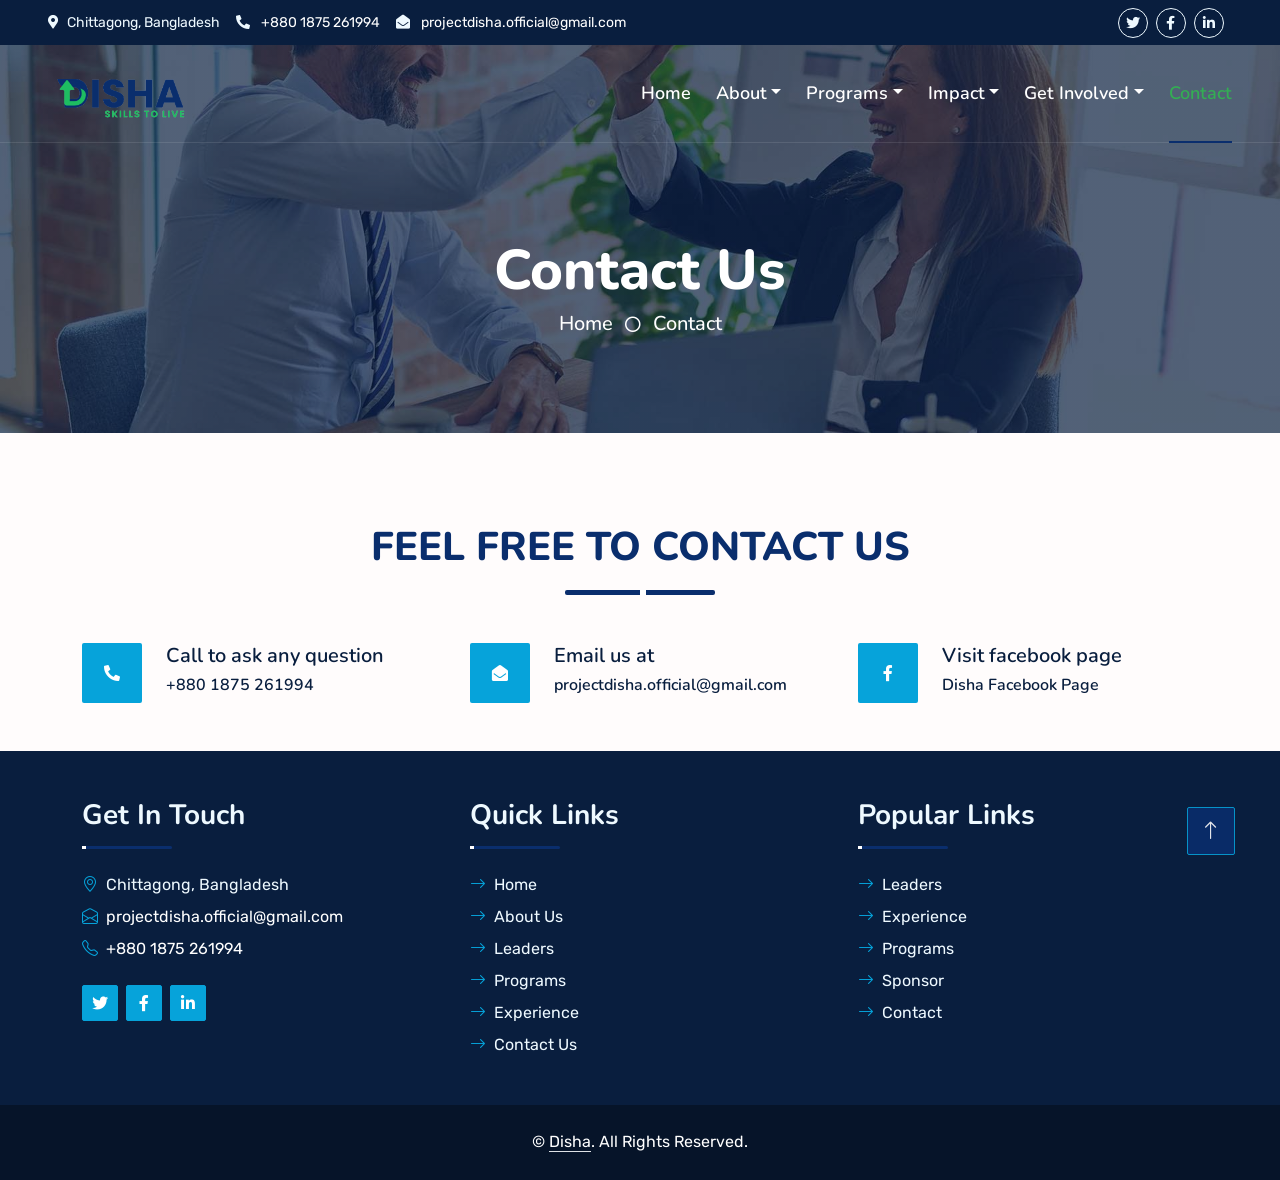
<file: contact.html>
<!DOCTYPE html>
<html lang="en">


<head>
    <!-- Basic Meta -->
    <meta charset="UTF-8">
    <meta name="viewport" content="width=device-width, initial-scale=1.0">
    <title>Contact - Disha</title>
    <meta name="description" content="Disha is a youth-driven initiative empowering young people in Bangladesh through skills development, mentorship, and leadership opportunities to create positive social impact.">
    <meta name="keywords" content="Disha Bangladesh, youth empowerment, skills development, leadership training, digital literacy, financial literacy, social impact, Bangladesh youth">
    <meta name="author" content="Disha">

    <!-- SEO -->
    <meta name="robots" content="index, follow">
    <!-- <link rel="canonical" href="https://yourwebsite.com/"> -->

    <!-- Open Graph (Facebook, LinkedIn) -->
    <meta property="og:type" content="website">
    <meta property="og:title" content="Disha | Empowering Youth Through Skills and Leadership">
    <meta property="og:description" content="Empowering youth in Bangladesh with skills, mentorship, and opportunities to lead and innovate.">
    <!-- <meta property="og:url" content="https://yourwebsite.com/"> -->
    <meta property="og:site_name" content="Disha">
    <!-- <meta property="og:image" content="https://yourwebsite.com/images/preview.jpg"> -->

    <!-- Twitter Card -->
    <meta name="twitter:card" content="summary_large_image">
    <meta name="twitter:title" content="Disha | Empowering Youth Through Skills and Leadership">
    <meta name="twitter:description" content="Building skilled, confident, and impactful youth for a better Bangladesh.">
    <!-- <meta name="twitter:image" content="https://yourwebsite.com/images/preview.jpg"> -->

    <!-- Theme Color (for mobile browsers) -->
    <meta name="theme-color" content="#0a2e6d">

    <!-- Open Graph Locale -->
    <meta property="og:locale" content="en_US">

    <!-- Geo Tags (Optional for local relevance) -->
    <meta name="geo.region" content="BD">
    <meta name="geo.placename" content="Bangladesh">

    <!-- Favicon -->
    <link href="img/fav-icon.png" rel="icon">

    <!-- Google Web Fonts -->
    <link rel="preconnect" href="https://fonts.googleapis.com">
    <link rel="preconnect" href="https://fonts.gstatic.com" crossorigin>
    <link href="https://fonts.googleapis.com/css2?family=Nunito:wght@400;600;700;800&family=Rubik:wght@400;500;600;700&display=swap" rel="stylesheet">

    <!-- Icon Font Stylesheet -->
    <link href="https://cdnjs.cloudflare.com/ajax/libs/font-awesome/5.10.0/css/all.min.css" rel="stylesheet">
    <link href="https://cdn.jsdelivr.net/npm/bootstrap-icons@1.4.1/font/bootstrap-icons.css" rel="stylesheet">

    <!-- Libraries Stylesheet -->
    <link href="lib/owlcarousel/assets/owl.carousel.min.css" rel="stylesheet">
    <link href="lib/animate/animate.min.css" rel="stylesheet">

    <!-- Customized Bootstrap Stylesheet -->
    <link href="css/bootstrap.min.css" rel="stylesheet">

    <!-- Template Stylesheet -->
    <link href="css/style.css" rel="stylesheet">
</head>

<body>
    <!-- Spinner Start -->
    <div id="spinner" class="show bg-white position-fixed translate-middle w-100 vh-100 top-50 start-50 d-flex align-items-center justify-content-center">
        <div class="spinner">
            <img class="img-fluid" src="img/spinner.png" alt="Loading...">
        </div>
    </div>
    <!-- Spinner End -->


    <!-- Topbar Start -->
    <div class="container-fluid bg-dark px-5 d-none d-lg-block">
        <div class="row gx-0">
            <div class="col-lg-8 text-center text-lg-start mb-2 mb-lg-0">
                <div class="d-inline-flex align-items-center" style="height: 45px;">
                    <small class="me-3 text-light">
                        <i class="fa fa-map-marker-alt me-2"></i>Chittagong, Bangladesh
                    </small>
                    <small class="me-3 text-light">
                        <i class="fa fa-phone-alt me-2"></i>
                        <a href="tel:+8801875261994" class="text-white">+880 1875 261994</a>
                    </small>
                    <small class="text-light">
                        <i class="fa fa-envelope-open me-2"></i>  
                        <a href="mailto:projectdisha.official@gmail.com?cc=saydur.dev@gmail.com&subject=Connet%20with%20%20Project%20Disha&body=Dear%20Project%20Disha%2C%0A%0AI%20hope%20this%20message%20finds%20you%20well.%20I%20am%20reaching%20out%20to%20explore%20opportunities%20to%20contribute%20to%20your%20initiative.%0A%0AWarm%20regards," class="text-white">projectdisha.official@gmail.com
                        </a>
                    </small>
                </div>
            </div>
            <div class="col-lg-4 text-center text-lg-end">
                <div class="d-inline-flex align-items-center" style="height: 45px;">
                    <a class="btn btn-sm btn-outline-light btn-sm-square rounded-circle me-2" href="https://x.com/projectdisha" target="_blank"><i class="fab fa-twitter fw-normal"></i></a>
                    <a class="btn btn-sm btn-outline-light btn-sm-square rounded-circle me-2" href="https://www.facebook.com/disha.ctg" target="_blank"><i class="fab fa-facebook-f fw-normal"></i></a>
                    <a class="btn btn-sm btn-outline-light btn-sm-square rounded-circle me-2" href="https://www.linkedin.com/company/projectdisha" target="_blank"><i class="fab fa-linkedin-in fw-normal"></i></a>
                    <!-- <a class="btn btn-sm btn-outline-light btn-sm-square rounded-circle me-2" href=""><i class="fab fa-instagram fw-normal"></i></a> -->
                    <!-- <a class="btn btn-sm btn-outline-light btn-sm-square rounded-circle" href=""><i class="fab fa-youtube fw-normal"></i></a> -->
                </div>
            </div>
        </div>
    </div>
    <!-- Topbar End -->


    <!-- Navbar Start -->
    <div class="container-fluid position-relative p-0">
     <nav class="navbar navbar-expand-lg navbar-dark px-5 py-3 py-lg-0">
            <a href="index.html" class="navbar-brand p-0">
                <h1 class="m-0"><img class="img-fluid logo" src="img/Verticle_Logo.png" alt=""></h1>
            </a>
            <button class="navbar-toggler" type="button" data-bs-toggle="collapse" data-bs-target="#navbarCollapse">
                <span class="fa fa-bars"></span>
            </button>
            <div class="collapse navbar-collapse" id="navbarCollapse">
                <div class="navbar-nav ms-auto py-0">
                    <a href="index.html" class="nav-item nav-link">Home</a>
                    <div class="nav-item dropdown">
                        <a href="#" class="nav-link dropdown-toggle" data-bs-toggle="dropdown">About</a>
                        <div class="dropdown-menu m-0">
                            <a href="about-disha.html" class="dropdown-item">About Disha</a>
                            <a href="team.html" class="dropdown-item">About Leaders</a>
                        </div>
                    </div>
                    <div class="nav-item dropdown">
                        <a href="#" class="nav-link dropdown-toggle" data-bs-toggle="dropdown">Programs</a>
                        <div class="dropdown-menu m-0">
                            <a href="aimless-genius.html" class="dropdown-item">Aimless Genius -On Going</a>
                        </div>
                    </div>
                    <div class="nav-item dropdown">
                        <a href="#" class="nav-link dropdown-toggle" data-bs-toggle="dropdown">Impact</a>
                        <div class="dropdown-menu m-0">
                            <a href="experience.html" class="dropdown-item">Experience</a>
                            <a href="research.html" class="dropdown-item">Research</a>
                            <!-- <a href="detail.html" class="dropdown-item">Blog Detail</a> -->
                        </div>
                    </div>
                    <div class="nav-item dropdown">
                        <a href="#" class="nav-link dropdown-toggle" data-bs-toggle="dropdown">Get Involved</a>
                        <div class="dropdown-menu m-0">
                            <a href="career.html" class="dropdown-item">Career</a>
                            <a href="sponsor.html" class="dropdown-item">Sponsor</a>
                            <a href="volunteer.html" class="dropdown-item">Volunteer</a>
                        </div>
                    </div>
                    <a href="contact.html" class="nav-item nav-link active">Contact</a>
                </div>
                <!-- <a href="https://htmlcodex.com/startup-company-website-template" class="btn btn-primary py-2 px-4 ms-3">Download Pro Version</a> -->
            </div>
        </nav>

        <div class="container-fluid bg-primary py-5 bg-header" style="margin-bottom: 90px;">
            <div class="row py-5">
                <div class="col-12 pt-lg-5 mt-lg-5 text-center">
                    <h1 class="display-4 text-white animated zoomIn">Contact Us</h1>
                    <a href="index.html" class="h5 text-white">Home</a>
                    <i class="far fa-circle text-white px-2"></i>
                    <a href="contact.html" class="h5 text-white">Contact</a>
                </div>
            </div>
        </div>
    </div>
    <!-- Navbar End -->

    <!-- Contact Start -->
    <div class="container-fluid wow fadeInUp" data-wow-delay="0.1s">
        <div class="container">
            <div class="section-title text-center position-relative pb-3 mb-5 mx-auto" style="max-width: 600px;">
                <h1 class="fw-bold text-uppercase">Feel Free to Contact Us</h1>
                <!-- <h1 class="mb-0">If You Have Any Query, Feel Free To Contact Us</h1> -->
            </div>
            <div class="row g-5 mb-5">
                <div class="col-lg-4">
                    <div class="d-flex align-items-center wow fadeIn" data-wow-delay="0.1s">
                        <div class="bg-primary d-flex align-items-center justify-content-center rounded" style="width: 60px; height: 60px;">
                            <i class="fa fa-phone-alt text-white"></i>
                        </div>
                        <div class="ps-4">
                            <h5 class="mb-2">Call to ask any question</h5>
                            <!-- <h4 class="text-primary mb-0">+</h4> -->
                            <h6 class="me-3">
                                <a href="tel:+8801875261994" class="text-dark">+880 1875 261994</a></h6>
                        </div>
                    </div>
                </div>
                <div class="col-lg-4">
                    <div class="d-flex align-items-center wow fadeIn" data-wow-delay="0.4s">
                        <div class="bg-primary d-flex align-items-center justify-content-center rounded" style="width: 60px; height: 60px;">
                            <i class="fa fa-envelope-open text-white"></i>
                        </div>
                        <div class="ps-4">
                            <h5 class="mb-2">Email us at</h5>
                            <h6>  
                                <a href="mailto:projectdisha.official@gmail.com?cc=saydur.dev@gmail.com&subject=Connet%20with%20%20Project%20Disha&body=Dear%20Project%20Disha%2C%0A%0AI%20hope%20this%20message%20finds%20you%20well.%20I%20am%20reaching%20out%20to%20explore%20opportunities%20to%20contribute%20to%20your%20initiative.%0A%0AWarm%20regards," class="text-dark">projectdisha.official@gmail.com
                                </a>
                            </h6>
                        </div>
                    </div>
                </div>
                <div class="col-lg-4">
                    <div class="d-flex align-items-center wow fadeIn" data-wow-delay="0.8s">
                        <div class="bg-primary d-flex align-items-center justify-content-center rounded" style="width: 60px; height: 60px;">
                            <i class="fab fa-facebook-f fw-normal text-white"></i>
                        </div>
                        <div class="ps-4">
                            <h5 class="mb-2">Visit facebook page</h5>
                            <h6>  
                                <a href="https://www.facebook.com/disha.ctg" class="text-dark" target="_blank">Disha Facebook Page
                                </a>
                            </h6>
                        </div>
                    </div>
                </div>
            </div>
        </div>
    </div>
    <!-- Contact End -->


    <!-- Footer Start -->
    <div class="container-fluid bg-dark text-light mt-5 wow fadeInUp" data-wow-delay="0.1s">
        <div class="container">
            <div class="row gx-5">
                <!-- <div class="col-lg-4 col-md-6 footer-about">
                    <div class="d-flex flex-column align-items-center justify-content-center text-center h-100 bg-primary p-4">
                        <a href="index.html" class="navbar-brand">
                            <h1 class="m-0 text-white"><i class="fa fa-user-tie me-2"></i>Startup</h1>
                        </a>
                        <p class="mt-3 mb-4">Lorem diam sit erat dolor elitr et, diam lorem justo amet clita stet eos sit. Elitr dolor duo lorem, elitr clita ipsum sea. Diam amet erat lorem stet eos. Diam amet et kasd eos duo.</p>
                        <form action="">
                            <div class="input-group">
                                <input type="text" class="form-control border-white p-3" placeholder="Your Email">
                                <button class="btn btn-dark">Sign Up</button>
                            </div>
                        </form>
                    </div>
                </div> -->
                <div>
                    <div class="row gx-5">
                        <div class="col-lg-4 col-md-6 pt-5 mb-5">
                            <div class="section-title section-title-sm position-relative pb-3 mb-4">
                                <h3 class="text-light mb-0">Get In Touch</h3>
                            </div>
                            <div class="d-flex mb-2">
                                <i class="bi bi-geo-alt text-primary me-2"></i>
                                <p class="mb-0">Chittagong, Bangladesh</p>
                            </div>
                            <div class="d-flex mb-2">
                                <i class="bi bi-envelope-open text-primary me-2"></i>
                                <p class="mb-0">
                                    <a href="mailto:projectdisha.official@gmail.com?cc=saydur.dev@gmail.com&subject=Connet%20with%20%20Project%20Disha&body=Dear%20Project%20Disha%2C%0A%0AI%20hope%20this%20message%20finds%20you%20well.%20I%20am%20reaching%20out%20to%20explore%20opportunities%20to%20contribute%20to%20your%20initiative.%0A%0AWarm%20regards," class="text-white">projectdisha.official@gmail.com</a>
                                </p>
                            </div>
                            <div class="d-flex mb-2">
                                <i class="bi bi-telephone text-primary me-2"></i>
                                <p class="mb-0 text-white"><a href="tel:+8801875261994" class="text-white">+880 1875 261994</a></p>
                            </div>
                            <div class="d-flex mt-4">
                                <a class="btn btn-primary btn-square me-2" href="https://x.com/projectdisha" target="_blank"><i class="fab fa-twitter fw-normal"></i></a>
                                <a class="btn btn-primary btn-square me-2" href="https://www.facebook.com/disha.ctg" target="_blank"><i class="fab fa-facebook-f fw-normal"></i></a>
                                <a class="btn btn-primary btn-square me-2" href="https://www.linkedin.com/company/projectdisha" target="_blank"><i class="fab fa-linkedin-in fw-normal"></i></a>
                                <!-- <a class="btn btn-primary btn-square" href="#" target="_blank"><i class="fab fa-instagram fw-normal"></i></a> -->
                            </div>
                        </div>
                        <div class="col-lg-4 col-md-6 pt-5 mb-5">
                            <div class="section-title section-title-sm position-relative pb-3 mb-4">
                                <h3 class="text-light mb-0">Quick Links</h3>
                            </div>
                            <div class="link-animated d-flex flex-column justify-content-start">
                                <a class="text-light mb-2" href="index.html"><i class="bi bi-arrow-right text-primary me-2"></i>Home</a>
                                <a class="text-light mb-2" href="about-disha.html"><i class="bi bi-arrow-right text-primary me-2"></i>About Us</a>
                                <a class="text-light mb-2" href="team.html"><i class="bi bi-arrow-right text-primary me-2"></i>Leaders</a>
                                <a class="text-light mb-2" href="aimless-genius.html"><i class="bi bi-arrow-right text-primary me-2"></i>Programs</a>
                                <a class="text-light mb-2" href="experience.html"><i class="bi bi-arrow-right text-primary me-2"></i>Experience</a>
                                <a class="text-light" href="contact.html"><i class="bi bi-arrow-right text-primary me-2"></i>Contact Us</a>
                            </div>
                        </div>
                        <div class="col-lg-4 col-md-6 pt-5 mb-5">
                            <div class="section-title section-title-sm position-relative pb-3 mb-4">
                                <h3 class="text-light mb-0">Popular Links</h3>
                            </div> 
                            <div class="link-animated d-flex flex-column justify-content-start">
                                <a class="text-light mb-2" href="team.html"><i class="bi bi-arrow-right text-primary me-2"></i>Leaders</a>
                                <a class="text-light mb-2" href="experience.html"><i class="bi bi-arrow-right text-primary me-2"></i>Experience</a>
                                <a class="text-light mb-2" href="aimless-genius.html"><i class="bi bi-arrow-right text-primary me-2"></i>Programs</a>
                                <a class="text-light mb-2" href="sponsor.html"><i class="bi bi-arrow-right text-primary me-2"></i>Sponsor</a>
                                <!-- <a class="text-light mb-2" href="#"><i class="bi bi-arrow-right text-primary me-2"></i>Articles</a> -->
                                <a class="text-light" href="contact.html"><i class="bi bi-arrow-right text-primary me-2"></i>Contact</a>
                            </div>
                        </div>
                    </div>
                </div>
            </div>
        </div>
    </div>
    <div class="container-fluid text-white" style="background: #061429;">
        <div class="container text-center">
            <div class="row justify-content-center">
                <div class="col-lg-8 col-md-6">
                    <div class="d-flex align-items-center justify-content-center" style="height: 75px;">
                        <p class="mb-0">&copy; <a class="text-white border-bottom" href="#">Disha</a>. All Rights Reserved. 
						
						<!--/*** This template is free as long as you keep the footer author’s credit link/attribution link/backlink. If you'd like to use the template without the footer author’s credit link/attribution link/backlink, you can purchase the Credit Removal License from "https://htmlcodex.com/credit-removal". Thank you for your support. ***/-->
						<!-- Designed by <a class="text-white border-bottom" href="https://htmlcodex.com">HTML Codex</a></p> -->
                    </div>
                </div>
            </div>
        </div>
    </div>
    <!-- Footer End -->


    <!-- Back to Top -->
    <a href="#" class="btn btn-lg btn-primary btn-bg-primary btn-lg-square rounded back-to-top"><i class="bi bi-arrow-up"></i></a>


    <!-- JavaScript Libraries -->
    <script src="https://code.jquery.com/jquery-3.4.1.min.js"></script>
    <script src="https://cdn.jsdelivr.net/npm/bootstrap@5.0.0/dist/js/bootstrap.bundle.min.js"></script>
    <script src="lib/wow/wow.min.js"></script>
    <script src="lib/easing/easing.min.js"></script>
    <script src="lib/waypoints/waypoints.min.js"></script>
    <script src="lib/counterup/counterup.min.js"></script>
    <script src="lib/owlcarousel/owl.carousel.min.js"></script>

    <!-- Template Javascript -->
    <script src="js/main.js"></script>
</body>

</html>
</file>
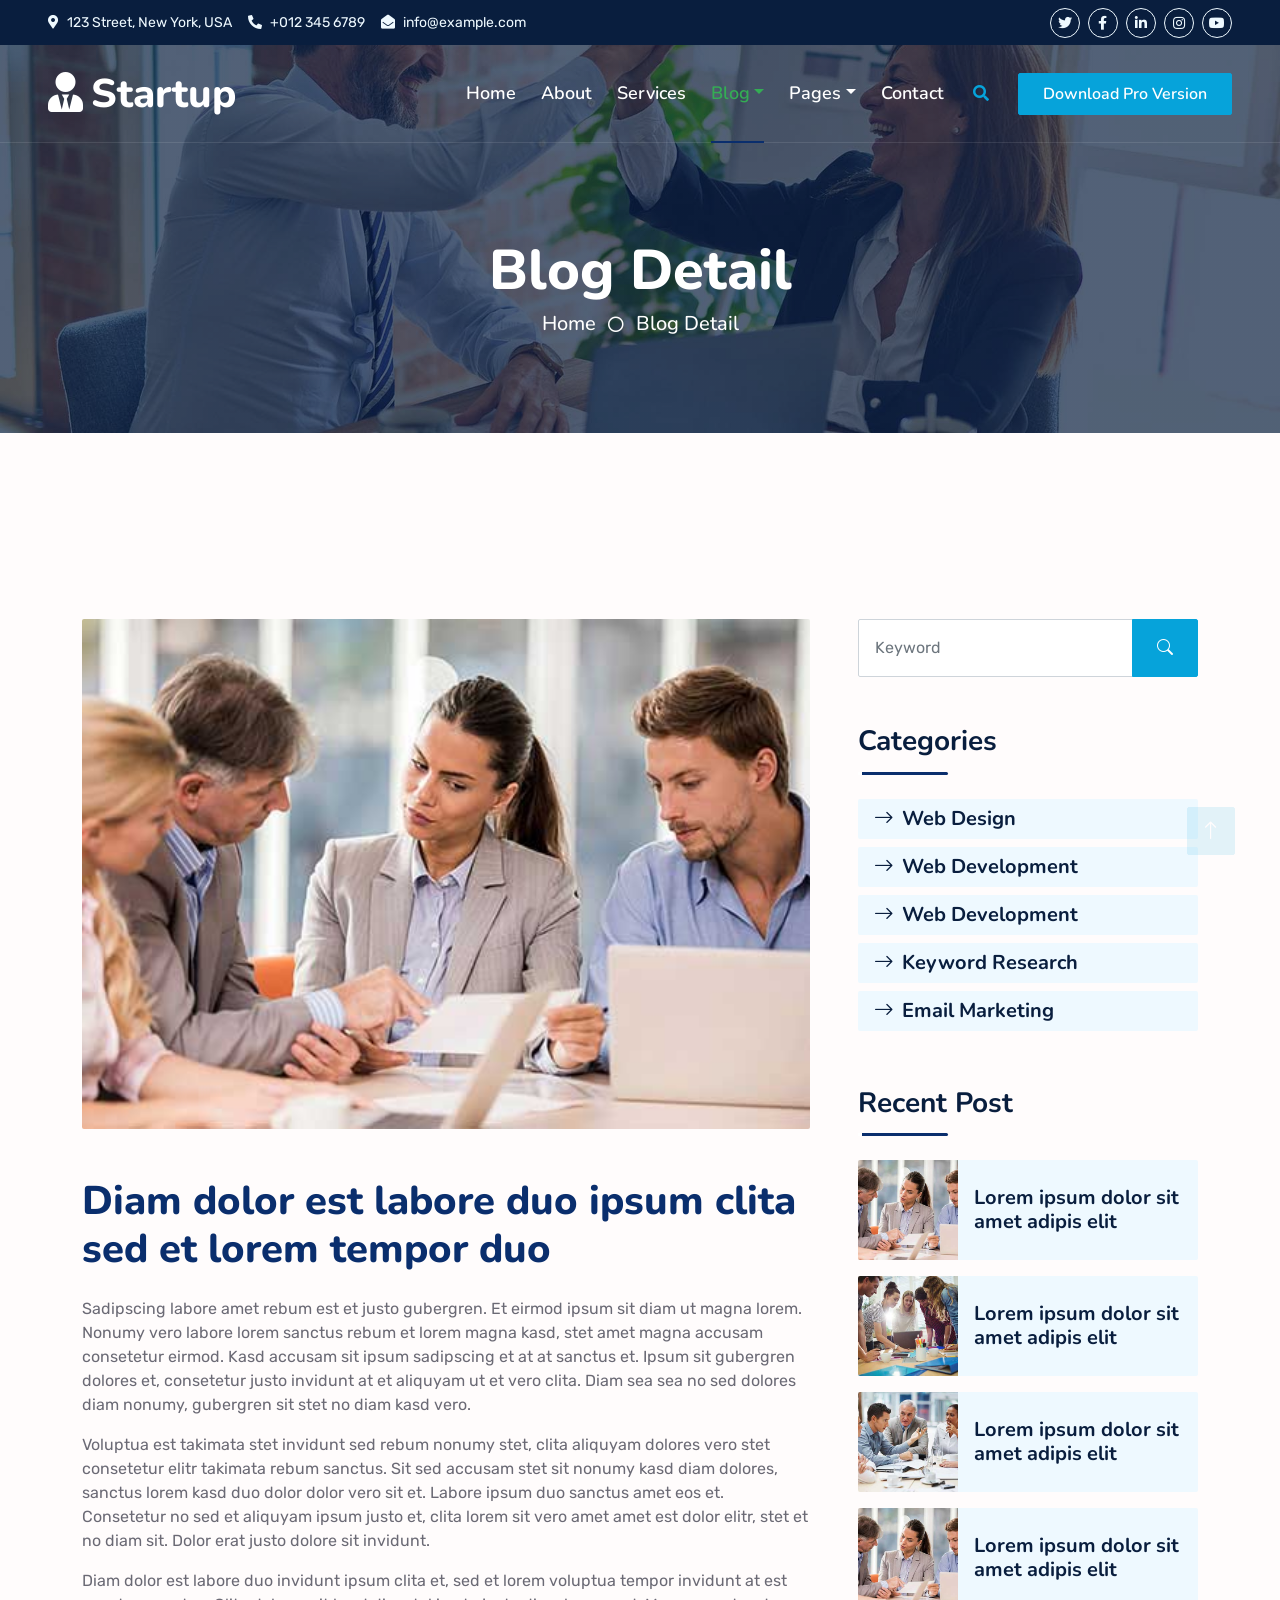
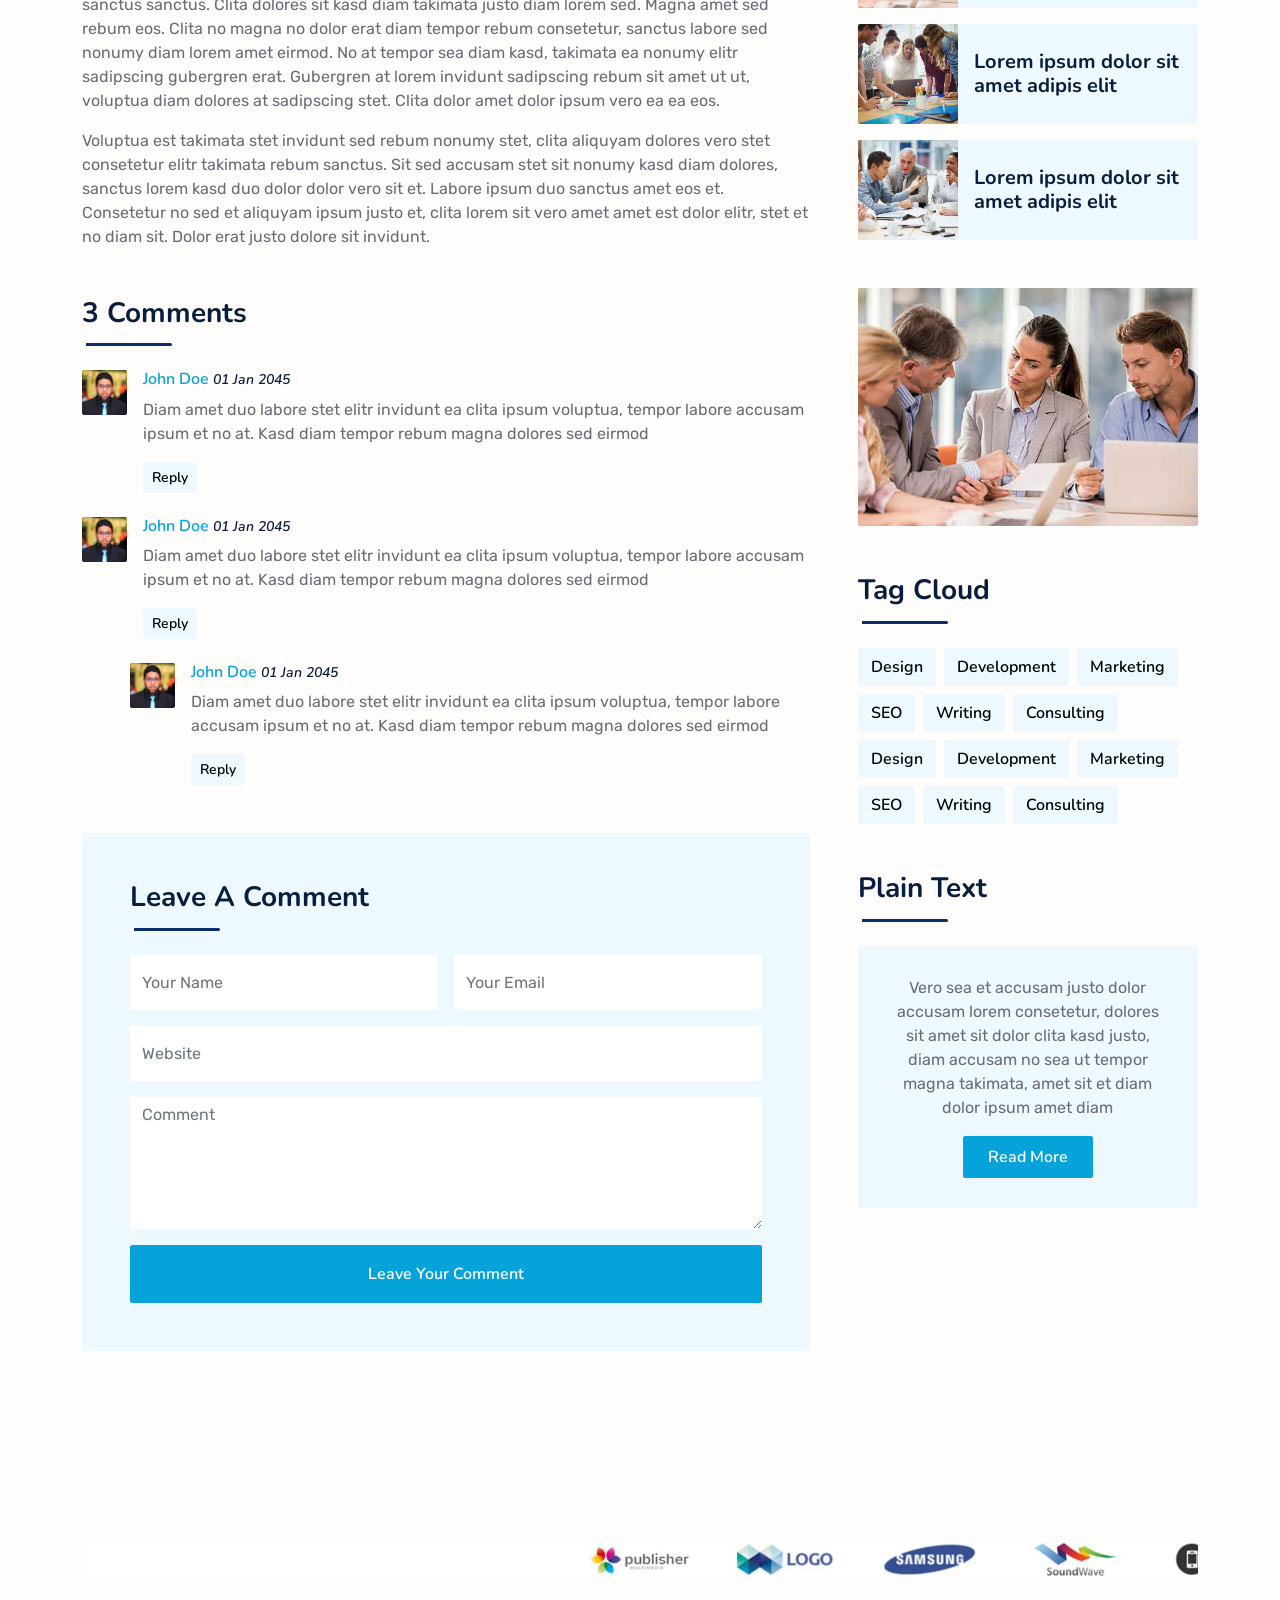
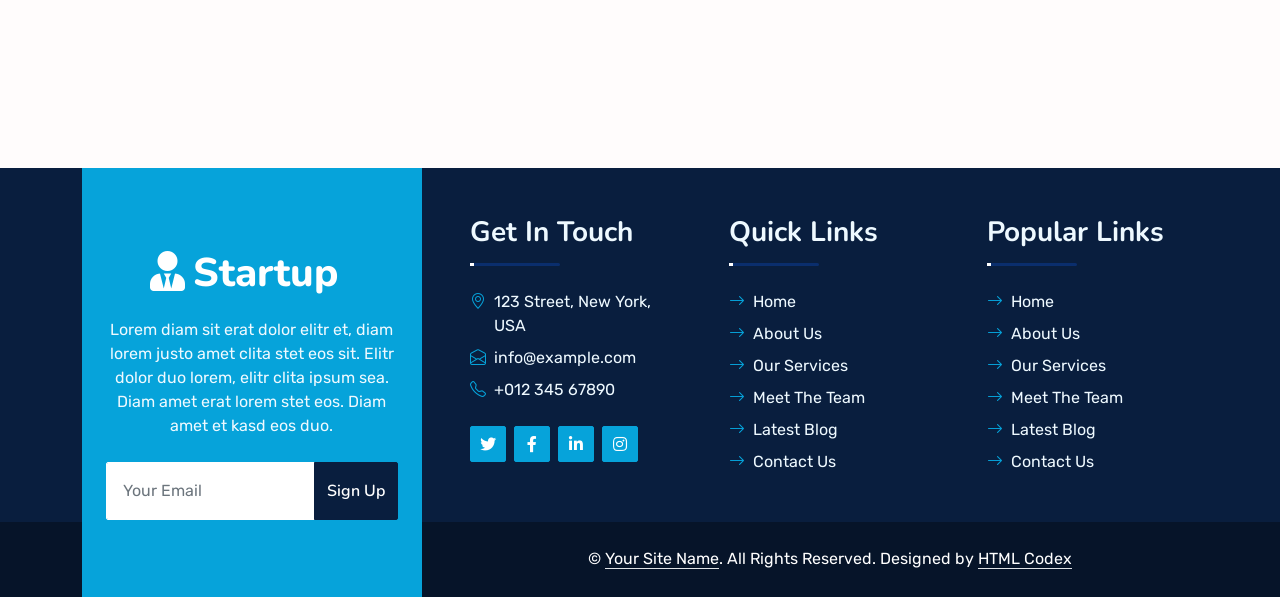
<file: detail.html>
<!DOCTYPE html>
<html lang="en">

<head>
    <meta charset="utf-8">
    <title>Startup - Startup Website Template</title>
    <meta content="width=device-width, initial-scale=1.0" name="viewport">
    <meta content="Free HTML Templates" name="keywords">
    <meta content="Free HTML Templates" name="description">

    <!-- Favicon -->
    <link href="img/favicon.ico" rel="icon">

    <!-- Google Web Fonts -->
    <link rel="preconnect" href="https://fonts.googleapis.com">
    <link rel="preconnect" href="https://fonts.gstatic.com" crossorigin>
    <link href="https://fonts.googleapis.com/css2?family=Nunito:wght@400;600;700;800&family=Rubik:wght@400;500;600;700&display=swap" rel="stylesheet">

    <!-- Icon Font Stylesheet -->
    <link href="https://cdnjs.cloudflare.com/ajax/libs/font-awesome/5.10.0/css/all.min.css" rel="stylesheet">
    <link href="https://cdn.jsdelivr.net/npm/bootstrap-icons@1.4.1/font/bootstrap-icons.css" rel="stylesheet">

    <!-- Libraries Stylesheet -->
    <link href="lib/owlcarousel/assets/owl.carousel.min.css" rel="stylesheet">
    <link href="lib/animate/animate.min.css" rel="stylesheet">

    <!-- Customized Bootstrap Stylesheet -->
    <link href="css/bootstrap.min.css" rel="stylesheet">

    <!-- Template Stylesheet -->
    <link href="css/style.css" rel="stylesheet">
</head>

<body>
    <!-- Spinner Start -->
    <div id="spinner" class="show bg-white position-fixed translate-middle w-100 vh-100 top-50 start-50 d-flex align-items-center justify-content-center">
        <div class="spinner"></div>
    </div>
    <!-- Spinner End -->


    <!-- Topbar Start -->
    <div class="container-fluid bg-dark px-5 d-none d-lg-block">
        <div class="row gx-0">
            <div class="col-lg-8 text-center text-lg-start mb-2 mb-lg-0">
                <div class="d-inline-flex align-items-center" style="height: 45px;">
                    <small class="me-3 text-light"><i class="fa fa-map-marker-alt me-2"></i>123 Street, New York, USA</small>
                    <small class="me-3 text-light"><i class="fa fa-phone-alt me-2"></i>+012 345 6789</small>
                    <small class="text-light"><i class="fa fa-envelope-open me-2"></i>info@example.com</small>
                </div>
            </div>
            <div class="col-lg-4 text-center text-lg-end">
                <div class="d-inline-flex align-items-center" style="height: 45px;">
                    <a class="btn btn-sm btn-outline-light btn-sm-square rounded-circle me-2" href=""><i class="fab fa-twitter fw-normal"></i></a>
                    <a class="btn btn-sm btn-outline-light btn-sm-square rounded-circle me-2" href=""><i class="fab fa-facebook-f fw-normal"></i></a>
                    <a class="btn btn-sm btn-outline-light btn-sm-square rounded-circle me-2" href=""><i class="fab fa-linkedin-in fw-normal"></i></a>
                    <a class="btn btn-sm btn-outline-light btn-sm-square rounded-circle me-2" href=""><i class="fab fa-instagram fw-normal"></i></a>
                    <a class="btn btn-sm btn-outline-light btn-sm-square rounded-circle" href=""><i class="fab fa-youtube fw-normal"></i></a>
                </div>
            </div>
        </div>
    </div>
    <!-- Topbar End -->


    <!-- Navbar Start -->
    <div class="container-fluid position-relative p-0">
        <nav class="navbar navbar-expand-lg navbar-dark px-5 py-3 py-lg-0">
            <a href="index.html" class="navbar-brand p-0">
                <h1 class="m-0"><i class="fa fa-user-tie me-2"></i>Startup</h1>
            </a>
            <button class="navbar-toggler" type="button" data-bs-toggle="collapse" data-bs-target="#navbarCollapse">
                <span class="fa fa-bars"></span>
            </button>
            <div class="collapse navbar-collapse" id="navbarCollapse">
                <div class="navbar-nav ms-auto py-0">
                    <a href="index.html" class="nav-item nav-link">Home</a>
                    <a href="about.html" class="nav-item nav-link">About</a>
                    <a href="service.html" class="nav-item nav-link">Services</a>
                    <div class="nav-item dropdown">
                        <a href="#" class="nav-link dropdown-toggle active" data-bs-toggle="dropdown">Blog</a>
                        <div class="dropdown-menu m-0">
                            <a href="blog.html" class="dropdown-item">Blog Grid</a>
                            <a href="detail.html" class="dropdown-item active">Blog Detail</a>
                        </div>
                    </div>
                    <div class="nav-item dropdown">
                        <a href="#" class="nav-link dropdown-toggle" data-bs-toggle="dropdown">Pages</a>
                        <div class="dropdown-menu m-0">
                            <a href="price.html" class="dropdown-item">Pricing Plan</a>
                            <a href="feature.html" class="dropdown-item">Our features</a>
                            <a href="team.html" class="dropdown-item">Team Members</a>
                            <a href="testimonial.html" class="dropdown-item">Testimonial</a>
                            <a href="quote.html" class="dropdown-item">Free Quote</a>
                        </div>
                    </div>
                    <a href="contact.html" class="nav-item nav-link">Contact</a>
                </div>
                <butaton type="button" class="btn text-primary ms-3" data-bs-toggle="modal" data-bs-target="#searchModal"><i class="fa fa-search"></i></butaton>
                <a href="https://htmlcodex.com/startup-company-website-template" class="btn btn-primary py-2 px-4 ms-3">Download Pro Version</a>
            </div>
        </nav>

        <div class="container-fluid bg-primary py-5 bg-header" style="margin-bottom: 90px;">
            <div class="row py-5">
                <div class="col-12 pt-lg-5 mt-lg-5 text-center">
                    <h1 class="display-4 text-white animated zoomIn">Blog Detail</h1>
                    <a href="" class="h5 text-white">Home</a>
                    <i class="far fa-circle text-white px-2"></i>
                    <a href="" class="h5 text-white">Blog Detail</a>
                </div>
            </div>
        </div>
    </div>
    <!-- Navbar End -->


    <!-- Full Screen Search Start -->
    <div class="modal fade" id="searchModal" tabindex="-1">
        <div class="modal-dialog modal-fullscreen">
            <div class="modal-content" style="background: rgba(9, 30, 62, .7);">
                <div class="modal-header border-0">
                    <button type="button" class="btn bg-white btn-close" data-bs-dismiss="modal" aria-label="Close"></button>
                </div>
                <div class="modal-body d-flex align-items-center justify-content-center">
                    <div class="input-group" style="max-width: 600px;">
                        <input type="text" class="form-control bg-transparent border-primary p-3" placeholder="Type search keyword">
                        <button class="btn btn-primary px-4"><i class="bi bi-search"></i></button>
                    </div>
                </div>
            </div>
        </div>
    </div>
    <!-- Full Screen Search End -->


    <!-- Blog Start -->
    <div class="container-fluid py-5 wow fadeInUp" data-wow-delay="0.1s">
        <div class="container py-5">
            <div class="row g-5">
                <div class="col-lg-8">
                    <!-- Blog Detail Start -->
                    <div class="mb-5">
                        <img class="img-fluid w-100 rounded mb-5" src="img/blog-1.jpg" alt="">
                        <h1 class="mb-4">Diam dolor est labore duo ipsum clita sed et lorem tempor duo</h1>
                        <p>Sadipscing labore amet rebum est et justo gubergren. Et eirmod ipsum sit diam ut
                            magna lorem. Nonumy vero labore lorem sanctus rebum et lorem magna kasd, stet
                            amet magna accusam consetetur eirmod. Kasd accusam sit ipsum sadipscing et at at
                            sanctus et. Ipsum sit gubergren dolores et, consetetur justo invidunt at et
                            aliquyam ut et vero clita. Diam sea sea no sed dolores diam nonumy, gubergren
                            sit stet no diam kasd vero.</p>
                        <p>Voluptua est takimata stet invidunt sed rebum nonumy stet, clita aliquyam dolores
                            vero stet consetetur elitr takimata rebum sanctus. Sit sed accusam stet sit
                            nonumy kasd diam dolores, sanctus lorem kasd duo dolor dolor vero sit et. Labore
                            ipsum duo sanctus amet eos et. Consetetur no sed et aliquyam ipsum justo et,
                            clita lorem sit vero amet amet est dolor elitr, stet et no diam sit. Dolor erat
                            justo dolore sit invidunt.</p>
                        <p>Diam dolor est labore duo invidunt ipsum clita et, sed et lorem voluptua tempor
                            invidunt at est sanctus sanctus. Clita dolores sit kasd diam takimata justo diam
                            lorem sed. Magna amet sed rebum eos. Clita no magna no dolor erat diam tempor
                            rebum consetetur, sanctus labore sed nonumy diam lorem amet eirmod. No at tempor
                            sea diam kasd, takimata ea nonumy elitr sadipscing gubergren erat. Gubergren at
                            lorem invidunt sadipscing rebum sit amet ut ut, voluptua diam dolores at
                            sadipscing stet. Clita dolor amet dolor ipsum vero ea ea eos.</p>
                        <p>Voluptua est takimata stet invidunt sed rebum nonumy stet, clita aliquyam dolores
                            vero stet consetetur elitr takimata rebum sanctus. Sit sed accusam stet sit
                            nonumy kasd diam dolores, sanctus lorem kasd duo dolor dolor vero sit et. Labore
                            ipsum duo sanctus amet eos et. Consetetur no sed et aliquyam ipsum justo et,
                            clita lorem sit vero amet amet est dolor elitr, stet et no diam sit. Dolor erat
                            justo dolore sit invidunt.</p>
                    </div>
                    <!-- Blog Detail End -->
    
                    <!-- Comment List Start -->
                    <div class="mb-5">
                        <div class="section-title section-title-sm position-relative pb-3 mb-4">
                            <h3 class="mb-0">3 Comments</h3>
                        </div>
                        <div class="d-flex mb-4">
                            <img src="img/user.jpg" class="img-fluid rounded" style="width: 45px; height: 45px;">
                            <div class="ps-3">
                                <h6><a href="">John Doe</a> <small><i>01 Jan 2045</i></small></h6>
                                <p>Diam amet duo labore stet elitr invidunt ea clita ipsum voluptua, tempor labore
                                    accusam ipsum et no at. Kasd diam tempor rebum magna dolores sed eirmod</p>
                                <button class="btn btn-sm btn-light">Reply</button>
                            </div>
                        </div>
                        <div class="d-flex mb-4">
                            <img src="img/user.jpg" class="img-fluid rounded" style="width: 45px; height: 45px;">
                            <div class="ps-3">
                                <h6><a href="">John Doe</a> <small><i>01 Jan 2045</i></small></h6>
                                <p>Diam amet duo labore stet elitr invidunt ea clita ipsum voluptua, tempor labore
                                    accusam ipsum et no at. Kasd diam tempor rebum magna dolores sed eirmod</p>
                                <button class="btn btn-sm btn-light">Reply</button>
                            </div>
                        </div>
                        <div class="d-flex ms-5 mb-4">
                            <img src="img/user.jpg" class="img-fluid rounded" style="width: 45px; height: 45px;">
                            <div class="ps-3">
                                <h6><a href="">John Doe</a> <small><i>01 Jan 2045</i></small></h6>
                                <p>Diam amet duo labore stet elitr invidunt ea clita ipsum voluptua, tempor labore
                                    accusam ipsum et no at. Kasd diam tempor rebum magna dolores sed eirmod</p>
                                <button class="btn btn-sm btn-light">Reply</button>
                            </div>
                        </div>
                    </div>
                    <!-- Comment List End -->
    
                    <!-- Comment Form Start -->
                    <div class="bg-light rounded p-5">
                        <div class="section-title section-title-sm position-relative pb-3 mb-4">
                            <h3 class="mb-0">Leave A Comment</h3>
                        </div>
                        <form>
                            <div class="row g-3">
                                <div class="col-12 col-sm-6">
                                    <input type="text" class="form-control bg-white border-0" placeholder="Your Name" style="height: 55px;">
                                </div>
                                <div class="col-12 col-sm-6">
                                    <input type="email" class="form-control bg-white border-0" placeholder="Your Email" style="height: 55px;">
                                </div>
                                <div class="col-12">
                                    <input type="text" class="form-control bg-white border-0" placeholder="Website" style="height: 55px;">
                                </div>
                                <div class="col-12">
                                    <textarea class="form-control bg-white border-0" rows="5" placeholder="Comment"></textarea>
                                </div>
                                <div class="col-12">
                                    <button class="btn btn-primary w-100 py-3" type="submit">Leave Your Comment</button>
                                </div>
                            </div>
                        </form>
                    </div>
                    <!-- Comment Form End -->
                </div>
    
                <!-- Sidebar Start -->
                <div class="col-lg-4">
                    <!-- Search Form Start -->
                    <div class="mb-5 wow slideInUp" data-wow-delay="0.1s">
                        <div class="input-group">
                            <input type="text" class="form-control p-3" placeholder="Keyword">
                            <button class="btn btn-primary px-4"><i class="bi bi-search"></i></button>
                        </div>
                    </div>
                    <!-- Search Form End -->
    
                    <!-- Category Start -->
                    <div class="mb-5 wow slideInUp" data-wow-delay="0.1s">
                        <div class="section-title section-title-sm position-relative pb-3 mb-4">
                            <h3 class="mb-0">Categories</h3>
                        </div>
                        <div class="link-animated d-flex flex-column justify-content-start">
                            <a class="h5 fw-semi-bold bg-light rounded py-2 px-3 mb-2" href="#"><i class="bi bi-arrow-right me-2"></i>Web Design</a>
                            <a class="h5 fw-semi-bold bg-light rounded py-2 px-3 mb-2" href="#"><i class="bi bi-arrow-right me-2"></i>Web Development</a>
                            <a class="h5 fw-semi-bold bg-light rounded py-2 px-3 mb-2" href="#"><i class="bi bi-arrow-right me-2"></i>Web Development</a>
                            <a class="h5 fw-semi-bold bg-light rounded py-2 px-3 mb-2" href="#"><i class="bi bi-arrow-right me-2"></i>Keyword Research</a>
                            <a class="h5 fw-semi-bold bg-light rounded py-2 px-3 mb-2" href="#"><i class="bi bi-arrow-right me-2"></i>Email Marketing</a>
                        </div>
                    </div>
                    <!-- Category End -->
    
                    <!-- Recent Post Start -->
                    <div class="mb-5 wow slideInUp" data-wow-delay="0.1s">
                        <div class="section-title section-title-sm position-relative pb-3 mb-4">
                            <h3 class="mb-0">Recent Post</h3>
                        </div>
                        <div class="d-flex rounded overflow-hidden mb-3">
                            <img class="img-fluid" src="img/blog-1.jpg" style="width: 100px; height: 100px; object-fit: cover;" alt="">
                            <a href="" class="h5 fw-semi-bold d-flex align-items-center bg-light px-3 mb-0">Lorem ipsum dolor sit amet adipis elit
                            </a>
                        </div>
                        <div class="d-flex rounded overflow-hidden mb-3">
                            <img class="img-fluid" src="img/blog-2.jpg" style="width: 100px; height: 100px; object-fit: cover;" alt="">
                            <a href="" class="h5 fw-semi-bold d-flex align-items-center bg-light px-3 mb-0">Lorem ipsum dolor sit amet adipis elit
                            </a>
                        </div>
                        <div class="d-flex rounded overflow-hidden mb-3">
                            <img class="img-fluid" src="img/blog-3.jpg" style="width: 100px; height: 100px; object-fit: cover;" alt="">
                            <a href="" class="h5 fw-semi-bold d-flex align-items-center bg-light px-3 mb-0">Lorem ipsum dolor sit amet adipis elit
                            </a>
                        </div>
                        <div class="d-flex rounded overflow-hidden mb-3">
                            <img class="img-fluid" src="img/blog-1.jpg" style="width: 100px; height: 100px; object-fit: cover;" alt="">
                            <a href="" class="h5 fw-semi-bold d-flex align-items-center bg-light px-3 mb-0">Lorem ipsum dolor sit amet adipis elit
                            </a>
                        </div>
                        <div class="d-flex rounded overflow-hidden mb-3">
                            <img class="img-fluid" src="img/blog-2.jpg" style="width: 100px; height: 100px; object-fit: cover;" alt="">
                            <a href="" class="h5 fw-semi-bold d-flex align-items-center bg-light px-3 mb-0">Lorem ipsum dolor sit amet adipis elit
                            </a>
                        </div>
                        <div class="d-flex rounded overflow-hidden mb-3">
                            <img class="img-fluid" src="img/blog-3.jpg" style="width: 100px; height: 100px; object-fit: cover;" alt="">
                            <a href="" class="h5 fw-semi-bold d-flex align-items-center bg-light px-3 mb-0">Lorem ipsum dolor sit amet adipis elit
                            </a>
                        </div>
                    </div>
                    <!-- Recent Post End -->
    
                    <!-- Image Start -->
                    <div class="mb-5 wow slideInUp" data-wow-delay="0.1s">
                        <img src="img/blog-1.jpg" alt="" class="img-fluid rounded">
                    </div>
                    <!-- Image End -->
    
                    <!-- Tags Start -->
                    <div class="mb-5 wow slideInUp" data-wow-delay="0.1s">
                        <div class="section-title section-title-sm position-relative pb-3 mb-4">
                            <h3 class="mb-0">Tag Cloud</h3>
                        </div>
                        <div class="d-flex flex-wrap m-n1">
                            <a href="" class="btn btn-light m-1">Design</a>
                            <a href="" class="btn btn-light m-1">Development</a>
                            <a href="" class="btn btn-light m-1">Marketing</a>
                            <a href="" class="btn btn-light m-1">SEO</a>
                            <a href="" class="btn btn-light m-1">Writing</a>
                            <a href="" class="btn btn-light m-1">Consulting</a>
                            <a href="" class="btn btn-light m-1">Design</a>
                            <a href="" class="btn btn-light m-1">Development</a>
                            <a href="" class="btn btn-light m-1">Marketing</a>
                            <a href="" class="btn btn-light m-1">SEO</a>
                            <a href="" class="btn btn-light m-1">Writing</a>
                            <a href="" class="btn btn-light m-1">Consulting</a>
                        </div>
                    </div>
                    <!-- Tags End -->
    
                    <!-- Plain Text Start -->
                    <div class="wow slideInUp" data-wow-delay="0.1s">
                        <div class="section-title section-title-sm position-relative pb-3 mb-4">
                            <h3 class="mb-0">Plain Text</h3>
                        </div>
                        <div class="bg-light text-center" style="padding: 30px;">
                            <p>Vero sea et accusam justo dolor accusam lorem consetetur, dolores sit amet sit dolor clita kasd justo, diam accusam no sea ut tempor magna takimata, amet sit et diam dolor ipsum amet diam</p>
                            <a href="" class="btn btn-primary py-2 px-4">Read More</a>
                        </div>
                    </div>
                    <!-- Plain Text End -->
                </div>
                <!-- Sidebar End -->
            </div>
        </div>
    </div>
    <!-- Blog End -->


    <!-- Vendor Start -->
    <div class="container-fluid py-5 wow fadeInUp" data-wow-delay="0.1s">
        <div class="container py-5 mb-5">
            <div class="bg-white">
                <div class="owl-carousel vendor-carousel">
                    <img src="img/vendor-1.jpg" alt="">
                    <img src="img/vendor-2.jpg" alt="">
                    <img src="img/vendor-3.jpg" alt="">
                    <img src="img/vendor-4.jpg" alt="">
                    <img src="img/vendor-5.jpg" alt="">
                    <img src="img/vendor-6.jpg" alt="">
                    <img src="img/vendor-7.jpg" alt="">
                    <img src="img/vendor-8.jpg" alt="">
                    <img src="img/vendor-9.jpg" alt="">
                </div>
            </div>
        </div>
    </div>
    <!-- Vendor End -->
    

    <!-- Footer Start -->
    <div class="container-fluid bg-dark text-light mt-5 wow fadeInUp" data-wow-delay="0.1s">
        <div class="container">
            <div class="row gx-5">
                <div class="col-lg-4 col-md-6 footer-about">
                    <div class="d-flex flex-column align-items-center justify-content-center text-center h-100 bg-primary p-4">
                        <a href="index.html" class="navbar-brand">
                            <h1 class="m-0 text-white"><i class="fa fa-user-tie me-2"></i>Startup</h1>
                        </a>
                        <p class="mt-3 mb-4">Lorem diam sit erat dolor elitr et, diam lorem justo amet clita stet eos sit. Elitr dolor duo lorem, elitr clita ipsum sea. Diam amet erat lorem stet eos. Diam amet et kasd eos duo.</p>
                        <form action="">
                            <div class="input-group">
                                <input type="text" class="form-control border-white p-3" placeholder="Your Email">
                                <button class="btn btn-dark">Sign Up</button>
                            </div>
                        </form>
                    </div>
                </div>
                <div class="col-lg-8 col-md-6">
                    <div class="row gx-5">
                        <div class="col-lg-4 col-md-12 pt-5 mb-5">
                            <div class="section-title section-title-sm position-relative pb-3 mb-4">
                                <h3 class="text-light mb-0">Get In Touch</h3>
                            </div>
                            <div class="d-flex mb-2">
                                <i class="bi bi-geo-alt text-primary me-2"></i>
                                <p class="mb-0">123 Street, New York, USA</p>
                            </div>
                            <div class="d-flex mb-2">
                                <i class="bi bi-envelope-open text-primary me-2"></i>
                                <p class="mb-0">info@example.com</p>
                            </div>
                            <div class="d-flex mb-2">
                                <i class="bi bi-telephone text-primary me-2"></i>
                                <p class="mb-0">+012 345 67890</p>
                            </div>
                            <div class="d-flex mt-4">
                                <a class="btn btn-primary btn-square me-2" href="#"><i class="fab fa-twitter fw-normal"></i></a>
                                <a class="btn btn-primary btn-square me-2" href="#"><i class="fab fa-facebook-f fw-normal"></i></a>
                                <a class="btn btn-primary btn-square me-2" href="#"><i class="fab fa-linkedin-in fw-normal"></i></a>
                                <a class="btn btn-primary btn-square" href="#"><i class="fab fa-instagram fw-normal"></i></a>
                            </div>
                        </div>
                        <div class="col-lg-4 col-md-12 pt-0 pt-lg-5 mb-5">
                            <div class="section-title section-title-sm position-relative pb-3 mb-4">
                                <h3 class="text-light mb-0">Quick Links</h3>
                            </div>
                            <div class="link-animated d-flex flex-column justify-content-start">
                                <a class="text-light mb-2" href="#"><i class="bi bi-arrow-right text-primary me-2"></i>Home</a>
                                <a class="text-light mb-2" href="#"><i class="bi bi-arrow-right text-primary me-2"></i>About Us</a>
                                <a class="text-light mb-2" href="#"><i class="bi bi-arrow-right text-primary me-2"></i>Our Services</a>
                                <a class="text-light mb-2" href="#"><i class="bi bi-arrow-right text-primary me-2"></i>Meet The Team</a>
                                <a class="text-light mb-2" href="#"><i class="bi bi-arrow-right text-primary me-2"></i>Latest Blog</a>
                                <a class="text-light" href="#"><i class="bi bi-arrow-right text-primary me-2"></i>Contact Us</a>
                            </div>
                        </div>
                        <div class="col-lg-4 col-md-12 pt-0 pt-lg-5 mb-5">
                            <div class="section-title section-title-sm position-relative pb-3 mb-4">
                                <h3 class="text-light mb-0">Popular Links</h3>
                            </div>
                            <div class="link-animated d-flex flex-column justify-content-start">
                                <a class="text-light mb-2" href="#"><i class="bi bi-arrow-right text-primary me-2"></i>Home</a>
                                <a class="text-light mb-2" href="#"><i class="bi bi-arrow-right text-primary me-2"></i>About Us</a>
                                <a class="text-light mb-2" href="#"><i class="bi bi-arrow-right text-primary me-2"></i>Our Services</a>
                                <a class="text-light mb-2" href="#"><i class="bi bi-arrow-right text-primary me-2"></i>Meet The Team</a>
                                <a class="text-light mb-2" href="#"><i class="bi bi-arrow-right text-primary me-2"></i>Latest Blog</a>
                                <a class="text-light" href="#"><i class="bi bi-arrow-right text-primary me-2"></i>Contact Us</a>
                            </div>
                        </div>
                    </div>
                </div>
            </div>
        </div>
    </div>
    <div class="container-fluid text-white" style="background: #061429;">
        <div class="container text-center">
            <div class="row justify-content-end">
                <div class="col-lg-8 col-md-6">
                    <div class="d-flex align-items-center justify-content-center" style="height: 75px;">
                        <p class="mb-0">&copy; <a class="text-white border-bottom" href="#">Your Site Name</a>. All Rights Reserved. 
						
						<!--/*** This template is free as long as you keep the footer author’s credit link/attribution link/backlink. If you'd like to use the template without the footer author’s credit link/attribution link/backlink, you can purchase the Credit Removal License from "https://htmlcodex.com/credit-removal". Thank you for your support. ***/-->
						Designed by <a class="text-white border-bottom" href="https://htmlcodex.com">HTML Codex</a></p>
                    </div>
                </div>
            </div>
        </div>
    </div>
    <!-- Footer End -->


    <!-- Back to Top -->
    <a href="#" class="btn btn-lg btn-primary btn-lg-square rounded back-to-top"><i class="bi bi-arrow-up"></i></a>


    <!-- JavaScript Libraries -->
    <script src="https://code.jquery.com/jquery-3.4.1.min.js"></script>
    <script src="https://cdn.jsdelivr.net/npm/bootstrap@5.0.0/dist/js/bootstrap.bundle.min.js"></script>
    <script src="lib/wow/wow.min.js"></script>
    <script src="lib/easing/easing.min.js"></script>
    <script src="lib/waypoints/waypoints.min.js"></script>
    <script src="lib/counterup/counterup.min.js"></script>
    <script src="lib/owlcarousel/owl.carousel.min.js"></script>

    <!-- Template Javascript -->
    <script src="js/main.js"></script>
</body>

</html>
</file>
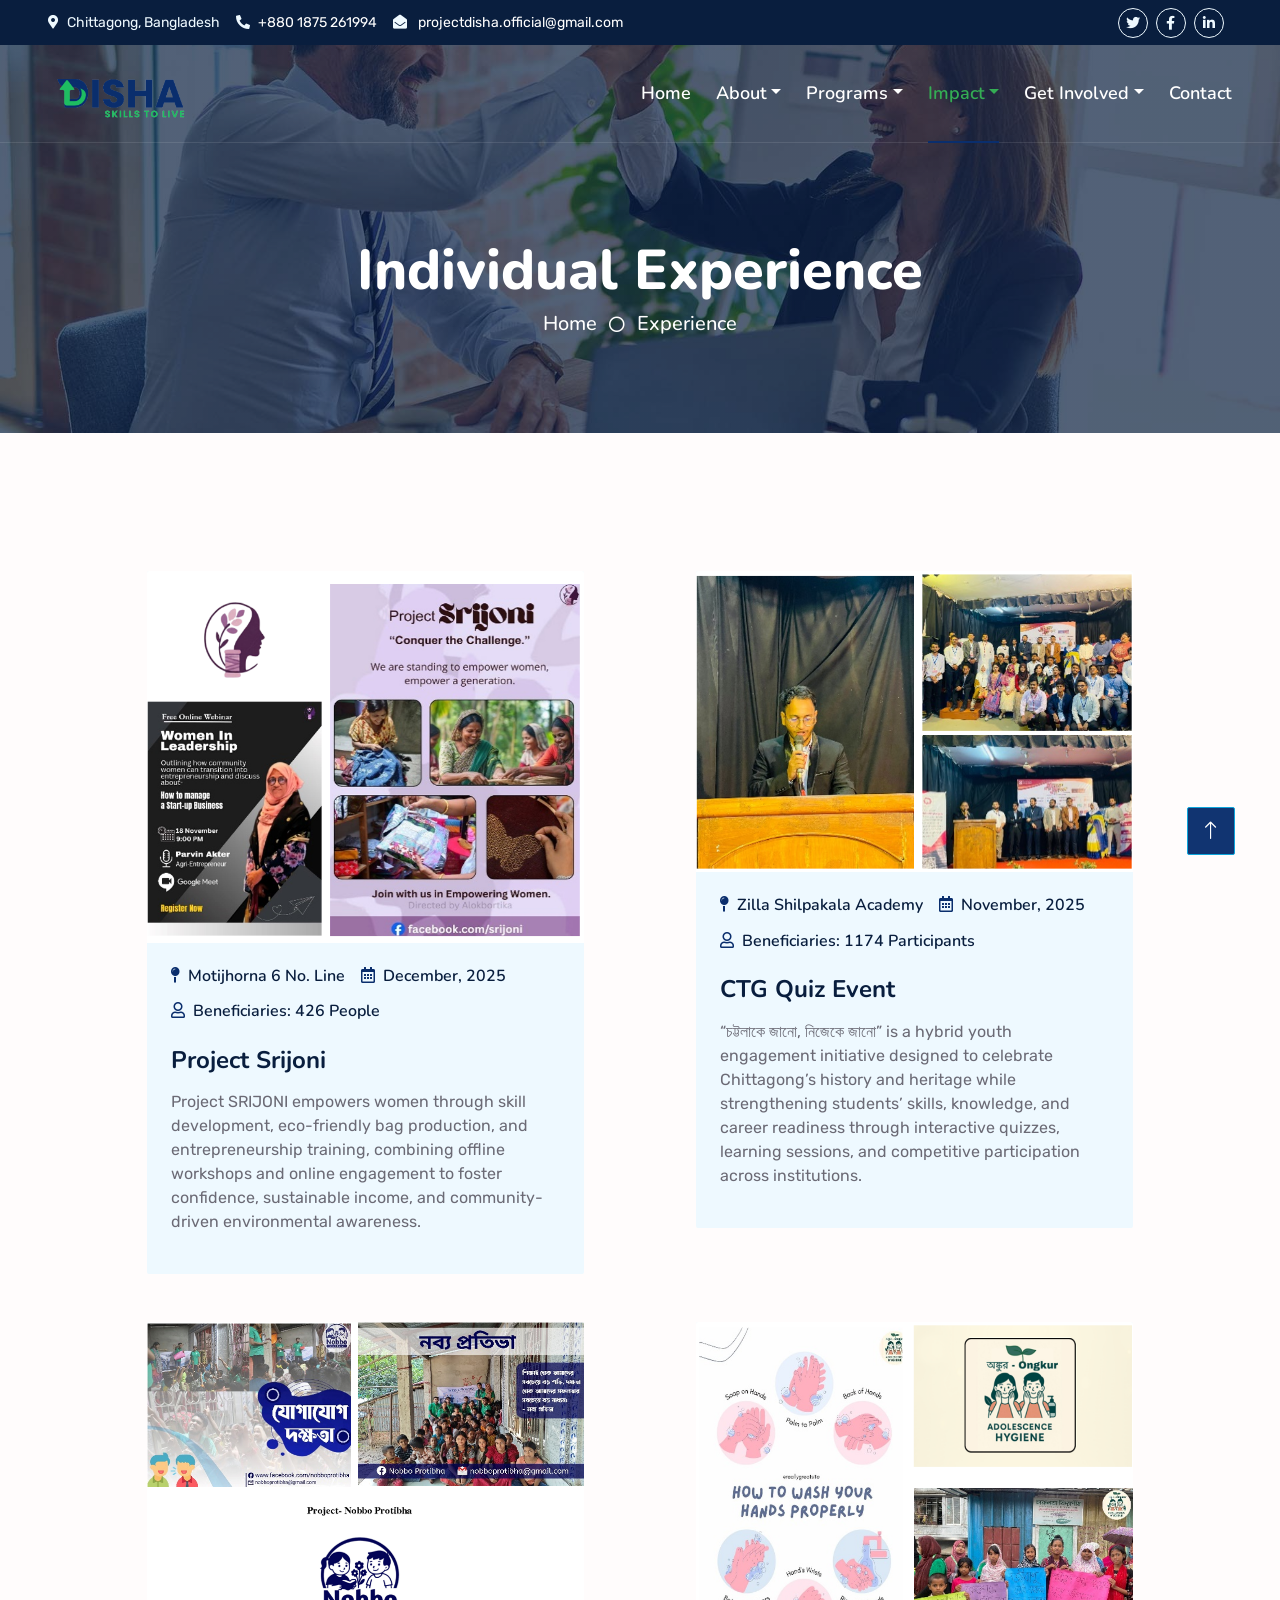
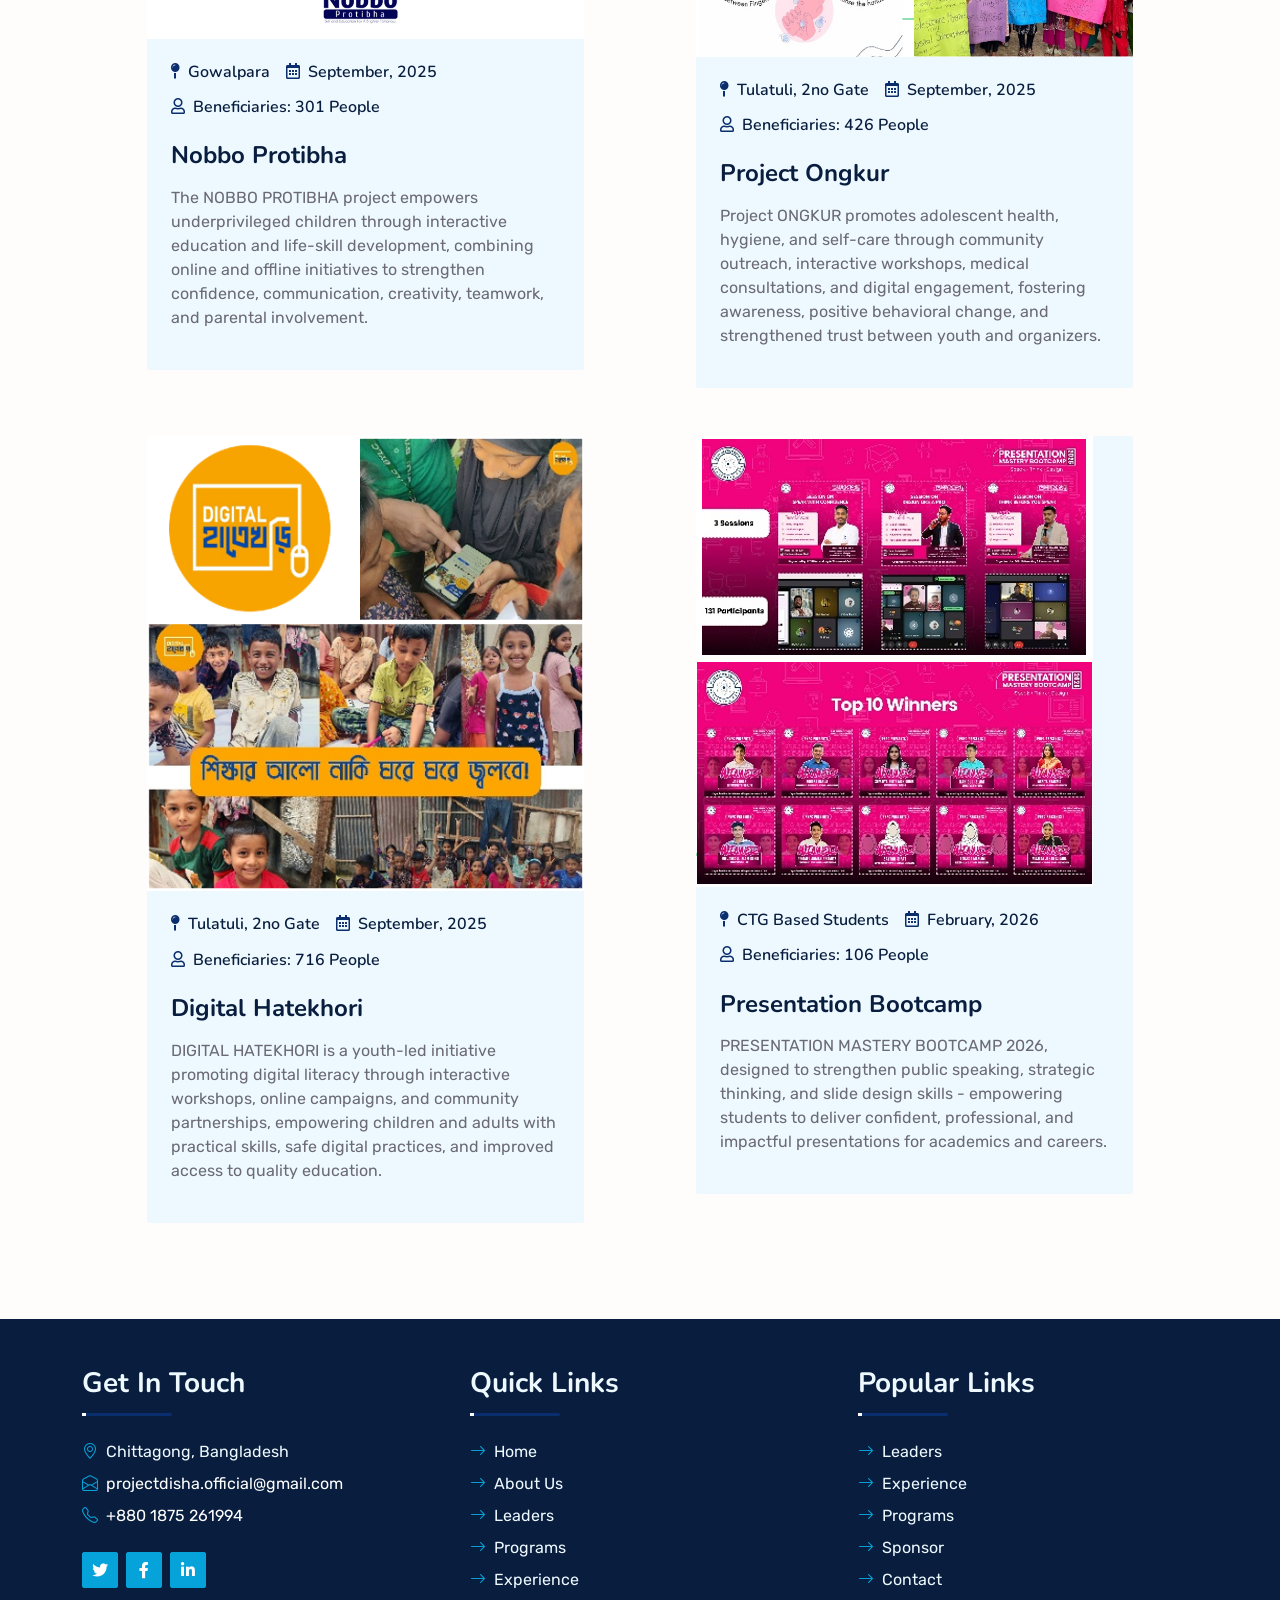
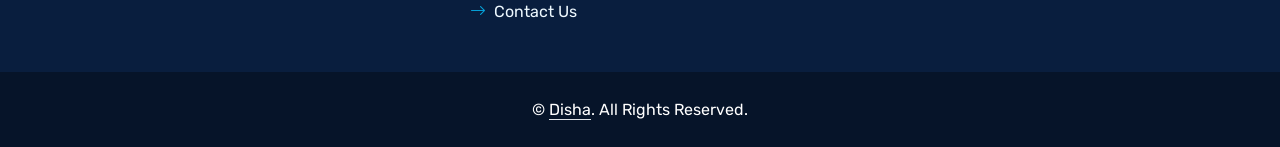
<file: experience.html>
<!DOCTYPE html>
<html lang="en">


<head>
    <!-- Basic Meta -->
    <meta charset="UTF-8">
    <meta name="viewport" content="width=device-width, initial-scale=1.0">
    <title>Experience - Disha</title>
    <meta name="description" content="Disha is a youth-driven initiative empowering young people in Bangladesh through skills development, mentorship, and leadership opportunities to create positive social impact.">
    <meta name="keywords" content="Disha Bangladesh, youth empowerment, skills development, leadership training, digital literacy, financial literacy, social impact, Bangladesh youth">
    <meta name="author" content="Disha">

    <!-- SEO -->
    <meta name="robots" content="index, follow">
    <!-- <link rel="canonical" href="https://yourwebsite.com/"> -->

    <!-- Open Graph (Facebook, LinkedIn) -->
    <meta property="og:type" content="website">
    <meta property="og:title" content="Disha | Empowering Youth Through Skills and Leadership">
    <meta property="og:description" content="Empowering youth in Bangladesh with skills, mentorship, and opportunities to lead and innovate.">
    <!-- <meta property="og:url" content="https://yourwebsite.com/"> -->
    <meta property="og:site_name" content="Disha">
    <!-- <meta property="og:image" content="https://yourwebsite.com/images/preview.jpg"> -->

    <!-- Twitter Card -->
    <meta name="twitter:card" content="summary_large_image">
    <meta name="twitter:title" content="Disha | Empowering Youth Through Skills and Leadership">
    <meta name="twitter:description" content="Building skilled, confident, and impactful youth for a better Bangladesh.">
    <!-- <meta name="twitter:image" content="https://yourwebsite.com/images/preview.jpg"> -->

    <!-- Theme Color (for mobile browsers) -->
    <meta name="theme-color" content="#0a2e6d">

    <!-- Open Graph Locale -->
    <meta property="og:locale" content="en_US">

    <!-- Geo Tags (Optional for local relevance) -->
    <meta name="geo.region" content="BD">
    <meta name="geo.placename" content="Bangladesh">

    <!-- Favicon -->
    <link href="img/fav-icon.png" rel="icon">

    <!-- Google Web Fonts -->
    <link rel="preconnect" href="https://fonts.googleapis.com">
    <link rel="preconnect" href="https://fonts.gstatic.com" crossorigin>
    <link href="https://fonts.googleapis.com/css2?family=Nunito:wght@400;600;700;800&family=Rubik:wght@400;500;600;700&display=swap" rel="stylesheet">

    <!-- Icon Font Stylesheet -->
    <link href="https://cdnjs.cloudflare.com/ajax/libs/font-awesome/5.10.0/css/all.min.css" rel="stylesheet">
    <link href="https://cdn.jsdelivr.net/npm/bootstrap-icons@1.4.1/font/bootstrap-icons.css" rel="stylesheet">

    <!-- Libraries Stylesheet -->
    <link href="lib/owlcarousel/assets/owl.carousel.min.css" rel="stylesheet">
    <link href="lib/animate/animate.min.css" rel="stylesheet">

    <!-- Customized Bootstrap Stylesheet -->
    <link href="css/bootstrap.min.css" rel="stylesheet">

    <!-- Template Stylesheet -->
    <link href="css/style.css" rel="stylesheet">
</head>

<body>
    <!-- Spinner Start -->
    <div id="spinner" class="show bg-white position-fixed translate-middle w-100 vh-100 top-50 start-50 d-flex align-items-center justify-content-center">
        <div class="spinner">
            <img class="img-fluid" src="img/spinner.png" alt="Loading...">
        </div>
    </div>
    <!-- Spinner End -->


    <!-- Topbar Start -->
    <div class="container-fluid bg-dark px-5 d-none d-lg-block">
        <div class="row gx-0">
            <div class="col-lg-8 text-center text-lg-start mb-2 mb-lg-0">
                <div class="d-inline-flex align-items-center" style="height: 45px;">
                    <small class="me-3 text-light"><i class="fa fa-map-marker-alt me-2"></i>Chittagong, Bangladesh</small>
                    <small class="me-3 text-light"><i class="fa fa-phone-alt me-2"></i><a href="tel:+8801875261994" class="text-white">+880 1875 261994</a></small>
                    <small class="text-light"><i class="fa fa-envelope-open me-2"></i>  <a href="mailto:projectdisha.official@gmail.com?cc=saydur.dev@gmail.com&subject=Connet%20with%20%20Project%20Disha&body=Dear%20Project%20Disha%2C%0A%0AI%20hope%20this%20message%20finds%20you%20well.%20I%20am%20reaching%20out%20to%20explore%20opportunities%20to%20contribute%20to%20your%20initiative.%0A%0AWarm%20regards," class="text-white">projectdisha.official@gmail.com</a>
                    </small>
                </div>
            </div>
            <div class="col-lg-4 text-center text-lg-end">
                <div class="d-inline-flex align-items-center" style="height: 45px;">
                    <a class="btn btn-sm btn-outline-light btn-sm-square rounded-circle me-2" href="https://x.com/projectdisha" target="_blank"><i class="fab fa-twitter fw-normal"></i></a>
                    <a class="btn btn-sm btn-outline-light btn-sm-square rounded-circle me-2" href="https://www.facebook.com/disha.ctg" target="_blank"><i class="fab fa-facebook-f fw-normal"></i></a>
                    <a class="btn btn-sm btn-outline-light btn-sm-square rounded-circle me-2" href="https://www.linkedin.com/company/projectdisha" target="_blank"><i class="fab fa-linkedin-in fw-normal"></i></a>
                    <!-- <a class="btn btn-sm btn-outline-light btn-sm-square rounded-circle me-2" href=""><i class="fab fa-instagram fw-normal"></i></a> -->
                    <!-- <a class="btn btn-sm btn-outline-light btn-sm-square rounded-circle" href=""><i class="fab fa-youtube fw-normal"></i></a> -->
                </div>
            </div>
        </div>
    </div>
    <!-- Topbar End -->


    <!-- Navbar Start -->
    <div class="container-fluid position-relative p-0">
     <nav class="navbar navbar-expand-lg navbar-dark px-5 py-3 py-lg-0">
            <a href="index.html" class="navbar-brand p-0">
                <!-- <h1 class="m-0"><i class="fa fa-user-tie me-2"></i>Startup</h1> -->
                <h1 class="m-0"><img class="img-fluid logo" src="img/Verticle_Logo.png" alt=""></h1>
            </a>
            <button class="navbar-toggler" type="button" data-bs-toggle="collapse" data-bs-target="#navbarCollapse">
                <span class="fa fa-bars"></span>
            </button>
            <div class="collapse navbar-collapse" id="navbarCollapse">
                <div class="navbar-nav ms-auto py-0">
                    <a href="index.html" class="nav-item nav-link">Home</a>
                    <div class="nav-item dropdown">
                        <a href="#" class="nav-link dropdown-toggle" data-bs-toggle="dropdown">About</a>
                        <div class="dropdown-menu m-0">
                            <a href="about-disha.html" class="dropdown-item">About Disha</a>
                            <a href="team.html" class="dropdown-item">About Leaders</a>
                        </div>
                    </div>
                    <div class="nav-item dropdown">
                        <a href="#" class="nav-link dropdown-toggle" data-bs-toggle="dropdown">Programs</a>
                        <div class="dropdown-menu m-0">
                            <a href="aimless-genius.html" class="dropdown-item">Aimless Genius -On Going</a>
                        </div>
                    </div>
                    <div class="nav-item dropdown">
                        <a href="#" class="nav-link dropdown-toggle active" data-bs-toggle="dropdown">Impact</a>
                        <div class="dropdown-menu m-0">
                            <a href="experience.html" class="dropdown-item">Experience</a>
                            <a href="research.html" class="dropdown-item">Research</a>
                            <!-- <a href="detail.html" class="dropdown-item">Blog Detail</a> -->
                        </div>
                    </div>
                    <div class="nav-item dropdown">
                        <a href="#" class="nav-link dropdown-toggle" data-bs-toggle="dropdown">Get Involved</a>
                        <div class="dropdown-menu m-0">
                            <a href="career.html" class="dropdown-item">Career</a>
                            <a href="sponsor.html" class="dropdown-item">Sponsor</a>
                            <a href="volunteer.html" class="dropdown-item">Volunteer</a>
                        </div>
                    </div>
                    <a href="contact.html" class="nav-item nav-link">Contact</a>
                </div>
                <!-- <a href="https://htmlcodex.com/startup-company-website-template" class="btn btn-primary py-2 px-4 ms-3">Download Pro Version</a> -->
            </div>
        </nav>

        <div class="container-fluid bg-primary py-5 bg-header" style="margin-bottom: 90px;">
            <div class="row py-5">
                <div class="col-12 pt-lg-5 mt-lg-5 text-center">
                    <h1 class="display-4 text-white animated zoomIn">Individual Experience</h1>
                    <a href="index.html" class="h5 text-white">Home</a>
                    <i class="far fa-circle text-white px-2"></i>
                    <a href="experience.html" class="h5 text-white">Experience</a>
                </div>
            </div>
        </div>
    </div>
    <!-- Navbar End -->


    <!-- experience box Start -->
    <div class="container-fluid py-5 wow fadeInUp" data-wow-delay="0.1s">
        <div class="container">
            <div class="row g-5">
                <!-- Blog list Start -->
                <div class="col-lg-12">
                    <div class="row g-5 justify-content-evenly">

                        <div class="col-md-5 wow slideInUp" data-wow-delay="0.1s">
                            <div class="blog-item bg-light rounded overflow-hidden">
                                <div class="blog-img position-relative overflow-hidden">
                                    <img class="img-fluid" src="img/experience/srijoni.png" alt="Project Srijoni">
                                    <!-- <span class="position-absolute top-0 start-0 btn-bg-primary text-white rounded-end mt-5 py-2 px-4">Web Design</span> -->
                                </div>
                                <div class="p-4">
                                    <div class="d-flex mb-2">
                                        <h6 class="me-3"><i class="far fas fa-map-pin icon-primary me-2"></i>Motijhorna 6 No. Line</h6>
                                        <h6 class="me-3"><i class="far fa-calendar-alt icon-primary me-2"></i>December, 2025</h6>
                                    </div>

                                    <div class="d-flex mb-2">
                                        <h6 class="mb-3">
                                            <i class="far fa-user icon-primary me-2"></i>Beneficiaries: 426 People
                                        </h6>			
                                    </div>

                                    <h4 class="mb-3 text-justify">Project Srijoni</h4>
                                    <p>Project SRIJONI empowers women through skill development, eco-friendly bag production, and entrepreneurship training, combining offline workshops and online engagement to foster confidence, sustainable income, and community-driven environmental awareness.</p>
                                    <!-- <a class="text-uppercase" href="">Read More <i class="bi bi-arrow-right"></i></a> -->
                                </div>
                            </div>
                        </div>
												
                        <div class="col-md-5 wow slideInUp" data-wow-delay="0.1s">
                            <div class="blog-item bg-light rounded overflow-hidden">
                                <div class="blog-img position-relative overflow-hidden">
                                    <img class="img-fluid" src="img/experience/ctg-event.png" alt="Project Srijoni">
                                </div>
                                <div class="p-4">
                                    <div class="d-flex mb-2">
                                        <h6 class="me-3"><i class="far fas fa-map-pin icon-primary me-2"></i>Zilla Shilpakala Academy</h6>
                                        <h6 class="me-3"><i class="far fa-calendar-alt icon-primary me-2"></i>November, 2025</h6>
                                    </div>

                                    <div class="d-flex mb-2">
                                        <h6 class="mb-3">
                                            <i class="far fa-user icon-primary me-2"></i>Beneficiaries: 1174 Participants
                                        </h6>			
                                    </div>

                                    <h4 class="mb-3 text-justify">CTG Quiz Event</h4>
                                    <p>“চট্টলাকে জানো, নিজেকে জানো” is a hybrid youth engagement initiative designed to celebrate Chittagong’s history and heritage while strengthening students’ skills, knowledge, and career readiness through interactive quizzes, learning sessions, and competitive participation across institutions.</p>
                                </div>
                            </div>
                        </div>

                        <div class="col-md-5 wow slideInUp" data-wow-delay="0.1s">
                            <div class="blog-item bg-light rounded overflow-hidden">
                                <div class="blog-img position-relative overflow-hidden">
                                    <img class="img-fluid" src="img/experience/nobbo-protiva.png" alt="Project Srijoni">
                                </div>
                                <div class="p-4">
                                    <div class="d-flex mb-2">
                                        <h6 class="me-3"><i class="far fas fa-map-pin icon-primary me-2"></i>Gowalpara</h6>
                                        <h6 class="me-3"><i class="far fa-calendar-alt icon-primary me-2"></i>September, 2025</h6>
                                    </div>

                                    <div class="d-flex mb-2">
                                        <h6 class="mb-3">
                                            <i class="far fa-user icon-primary me-2"></i>Beneficiaries: 301 People
                                        </h6>			
                                    </div>

                                    <h4 class="mb-3 text-justify">Nobbo Protibha</h4>
                                    <p>The NOBBO PROTIBHA project empowers underprivileged children through interactive education and life-skill development, combining online and offline initiatives to strengthen confidence, communication, creativity, teamwork, and parental involvement.</p>
                                </div>
                            </div>
                        </div>

                        <div class="col-md-5 wow slideInUp" data-wow-delay="0.1s">
                            <div class="blog-item bg-light rounded overflow-hidden">
                                <div class="blog-img position-relative overflow-hidden">
                                    <img class="img-fluid" src="img/experience/ongkur.png" alt="Project Ongkur">
                                </div>
                                <div class="p-4">
                                    <div class="d-flex mb-2">
                                        <h6 class="me-3"><i class="far fas fa-map-pin icon-primary me-2"></i>Tulatuli, 2no Gate</h6>
                                        <h6 class="me-3"><i class="far fa-calendar-alt icon-primary me-2"></i>September, 2025</h6>
                                    </div>

                                    <div class="d-flex mb-2">
                                        <h6 class="mb-3">
                                            <i class="far fa-user icon-primary me-2"></i>Beneficiaries: 426 People
                                        </h6>			
                                    </div>

                                    <h4 class="mb-3 text-justify">Project Ongkur</h4>
                                    <p>
                                        Project ONGKUR promotes adolescent health, hygiene, and self-care through community outreach, interactive workshops, medical consultations, and digital engagement, fostering awareness, positive behavioral change, and strengthened trust between youth and organizers. 
                                    </p>
                                </div>
                            </div>
                        </div>

                        <div class="col-md-5 wow slideInUp" data-wow-delay="0.1s">
                            <div class="blog-item bg-light rounded overflow-hidden">
                                <div class="blog-img position-relative overflow-hidden">
                                    <img class="img-fluid" src="img/experience/digital-hatekhori.png" alt="Digital Hatekhori">
                                </div>
                                <div class="p-4">
                                    <div class="d-flex mb-2">
                                        <h6 class="me-3"><i class="far fas fa-map-pin icon-primary me-2"></i>Tulatuli, 2no Gate</h6>
                                        <h6 class="me-3"><i class="far fa-calendar-alt icon-primary me-2"></i>September, 2025</h6>
                                    </div>

                                    <div class="d-flex mb-2">
                                        <h6 class="mb-3">
                                            <i class="far fa-user icon-primary me-2"></i>Beneficiaries: 716 People
                                        </h6>			
                                    </div>

                                    <h4 class="mb-3 text-justify">Digital Hatekhori</h4>
                                    <p>
                                        DIGITAL HATEKHORI is a youth-led initiative promoting digital literacy through interactive workshops, online campaigns, and community partnerships, empowering children and adults with practical skills, safe digital practices, and improved access to quality education.
                                    </p>
                                </div>
                            </div>
                        </div>

                        <div class="col-md-5 wow slideInUp" data-wow-delay="0.1s">
                            <div class="blog-item bg-light rounded overflow-hidden">
                                <div class="blog-img position-relative overflow-hidden">
                                    <img class="img-fluid" src="img/experience/presentation-bootcamp.png" alt="Presentation Bootcamp">
                                </div>
                                <div class="p-4">
                                    <div class="d-flex mb-2">
                                        <h6 class="me-3"><i class="far fas fa-map-pin icon-primary me-2"></i>CTG Based Students</h6>
                                        <h6 class="me-3"><i class="far fa-calendar-alt icon-primary me-2"></i>February, 2026</h6>
                                    </div>

                                    <div class="d-flex mb-2">
                                        <h6 class="mb-3">
                                            <i class="far fa-user icon-primary me-2"></i>Beneficiaries: 106 People
                                        </h6>			
                                    </div>

                                    <h4 class="mb-3 text-justify">Presentation Bootcamp</h4>
                                    <p>
                                        PRESENTATION MASTERY BOOTCAMP 2026, designed to strengthen public speaking, strategic thinking, and slide design skills - empowering students to deliver confident, professional, and impactful presentations for academics and careers. 
                                    </p>
                                </div>
                            </div>
                        </div>


						<!-- blog card -->
                        <!-- <div class="col-md-6 wow slideInUp" data-wow-delay="0.6s">
                            <div class="blog-item bg-light rounded overflow-hidden">
                                <div class="blog-img position-relative overflow-hidden">
                                    <img class="img-fluid" src="img/blog-2.jpg" alt="">
                                    <a class="position-absolute top-0 start-0 bg-primary text-white rounded-end mt-5 py-2 px-4" href="">Web Design</a>
                                </div>
                                <div class="p-4">
                                    <div class="d-flex mb-3">
                                        <small class="me-3"><i class="far fa-user text-primary me-2"></i>John Doe</small>
                                        <small><i class="far fa-calendar-alt text-primary me-2"></i>01 Jan, 2045</small>
                                    </div>
                                    <h4 class="mb-3">How to build a website</h4>
                                    <p>Dolor et eos labore stet justo sed est sed sed sed dolor stet amet</p>
                                    <a class="text-uppercase" href="">Read More <i class="bi bi-arrow-right"></i></a>
                                </div>
                            </div>
                        </div> -->
												
										<!-- pagination -->
                        <!-- <div class="col-12 wow slideInUp" data-wow-delay="0.1s">
                            <nav aria-label="Page navigation">
                              <ul class="pagination pagination-lg m-0">
                                <li class="page-item disabled">
                                  <a class="page-link rounded-0" href="#" aria-label="Previous">
                                    <span aria-hidden="true"><i class="bi bi-arrow-left"></i></span>
                                  </a>
                                </li>
                                <li class="page-item active"><a class="page-link" href="#">1</a></li>
                                <li class="page-item"><a class="page-link" href="#">2</a></li>
                                <li class="page-item"><a class="page-link" href="#">3</a></li>
                                <li class="page-item">
                                  <a class="page-link rounded-0" href="#" aria-label="Next">
                                    <span aria-hidden="true"><i class="bi bi-arrow-right"></i></span>
                                  </a>
                                </li>
                              </ul>
                            </nav>
                        </div> -->
                    </div>
                </div>
                <!-- Blog list End -->
            </div>
        </div>
    </div>
    <!-- experience box End -->


    <!-- Footer Start -->
    <div class="container-fluid bg-dark text-light mt-5 wow fadeInUp" data-wow-delay="0.1s">
        <div class="container">
            <div class="row gx-5">
                <!-- <div class="col-lg-4 col-md-6 footer-about">
                    <div class="d-flex flex-column align-items-center justify-content-center text-center h-100 bg-primary p-4">
                        <a href="index.html" class="navbar-brand">
                            <h1 class="m-0 text-white"><i class="fa fa-user-tie me-2"></i>Startup</h1>
                        </a>
                        <p class="mt-3 mb-4">Lorem diam sit erat dolor elitr et, diam lorem justo amet clita stet eos sit. Elitr dolor duo lorem, elitr clita ipsum sea. Diam amet erat lorem stet eos. Diam amet et kasd eos duo.</p>
                        <form action="">
                            <div class="input-group">
                                <input type="text" class="form-control border-white p-3" placeholder="Your Email">
                                <button class="btn btn-dark">Sign Up</button>
                            </div>
                        </form>
                    </div>
                </div> -->
                <div>
                    <div class="row gx-5">
                        <div class="col-lg-4 col-md-6 pt-5 mb-5">
                            <div class="section-title section-title-sm position-relative pb-3 mb-4">
                                <h3 class="text-light mb-0">Get In Touch</h3>
                            </div>
                            <div class="d-flex mb-2">
                                <i class="bi bi-geo-alt text-primary me-2"></i>
                                <p class="mb-0">Chittagong, Bangladesh</p>
                            </div>
                            <div class="d-flex mb-2">
                                <i class="bi bi-envelope-open text-primary me-2"></i>
                                <p class="mb-0">
                                    <a href="mailto:projectdisha.official@gmail.com?cc=saydur.dev@gmail.com&subject=Connet%20with%20%20Project%20Disha&body=Dear%20Project%20Disha%2C%0A%0AI%20hope%20this%20message%20finds%20you%20well.%20I%20am%20reaching%20out%20to%20explore%20opportunities%20to%20contribute%20to%20your%20initiative.%0A%0AWarm%20regards," class="text-white">projectdisha.official@gmail.com</a>
                                </p>
                            </div>
                            <div class="d-flex mb-2">
                                <i class="bi bi-telephone text-primary me-2"></i>
                                <p class="mb-0 text-white"><a href="tel:+8801875261994" class="text-white">+880 1875 261994</a></p>
                            </div>
                            <div class="d-flex mt-4">
                                <a class="btn btn-primary btn-square me-2" href="https://x.com/projectdisha" target="_blank"><i class="fab fa-twitter fw-normal"></i></a>
                                <a class="btn btn-primary btn-square me-2" href="https://www.facebook.com/disha.ctg" target="_blank"><i class="fab fa-facebook-f fw-normal"></i></a>
                                <a class="btn btn-primary btn-square me-2" href="https://www.linkedin.com/company/projectdisha" target="_blank"><i class="fab fa-linkedin-in fw-normal"></i></a>
                                <!-- <a class="btn btn-primary btn-square" href="#" target="_blank"><i class="fab fa-instagram fw-normal"></i></a> -->
                            </div>
                        </div>
                        <div class="col-lg-4 col-md-6 pt-5 mb-5">
                            <div class="section-title section-title-sm position-relative pb-3 mb-4">
                                <h3 class="text-light mb-0">Quick Links</h3>
                            </div>
                            <div class="link-animated d-flex flex-column justify-content-start">
                                <a class="text-light mb-2" href="index.html"><i class="bi bi-arrow-right text-primary me-2"></i>Home</a>
                                <a class="text-light mb-2" href="about-disha.html"><i class="bi bi-arrow-right text-primary me-2"></i>About Us</a>
                                <a class="text-light mb-2" href="team.html"><i class="bi bi-arrow-right text-primary me-2"></i>Leaders</a>
                                <a class="text-light mb-2" href="aimless-genius.html"><i class="bi bi-arrow-right text-primary me-2"></i>Programs</a>
                                <a class="text-light mb-2" href="experience.html"><i class="bi bi-arrow-right text-primary me-2"></i>Experience</a>
                                <a class="text-light" href="contact.html"><i class="bi bi-arrow-right text-primary me-2"></i>Contact Us</a>
                            </div>
                        </div>
                        <div class="col-lg-4 col-md-6 pt-5 mb-5">
                            <div class="section-title section-title-sm position-relative pb-3 mb-4">
                                <h3 class="text-light mb-0">Popular Links</h3>
                            </div> 
                            <div class="link-animated d-flex flex-column justify-content-start">
                                <a class="text-light mb-2" href="team.html"><i class="bi bi-arrow-right text-primary me-2"></i>Leaders</a>
                                <a class="text-light mb-2" href="experience.html"><i class="bi bi-arrow-right text-primary me-2"></i>Experience</a>
                                <a class="text-light mb-2" href="aimless-genius.html"><i class="bi bi-arrow-right text-primary me-2"></i>Programs</a>
                                <a class="text-light mb-2" href="sponsor.html"><i class="bi bi-arrow-right text-primary me-2"></i>Sponsor</a>
                                <!-- <a class="text-light mb-2" href="#"><i class="bi bi-arrow-right text-primary me-2"></i>Articles</a> -->
                                <a class="text-light" href="contact.html"><i class="bi bi-arrow-right text-primary me-2"></i>Contact</a>
                            </div>
                        </div>
                    </div>
                </div>
            </div>
        </div>
    </div>
    <div class="container-fluid text-white" style="background: #061429;">
        <div class="container text-center">
            <div class="row justify-content-center">
                <div class="col-lg-8 col-md-6">
                    <div class="d-flex align-items-center justify-content-center" style="height: 75px;">
                        <p class="mb-0">&copy; <a class="text-white border-bottom" href="#">Disha</a>. All Rights Reserved. 
						
						<!--/*** This template is free as long as you keep the footer author’s credit link/attribution link/backlink. If you'd like to use the template without the footer author’s credit link/attribution link/backlink, you can purchase the Credit Removal License from "https://htmlcodex.com/credit-removal". Thank you for your support. ***/-->
						<!-- Designed by <a class="text-white border-bottom" href="https://htmlcodex.com">HTML Codex</a></p> -->
                    </div>
                </div>
            </div>
        </div>
    </div>
    <!-- Footer End -->


    <!-- Back to Top -->
    <a href="#" class="btn btn-lg btn-primary btn-bg-primary btn-lg-square rounded back-to-top"><i class="bi bi-arrow-up"></i></a>


    <!-- JavaScript Libraries -->
    <script src="https://code.jquery.com/jquery-3.4.1.min.js"></script>
    <script src="https://cdn.jsdelivr.net/npm/bootstrap@5.0.0/dist/js/bootstrap.bundle.min.js"></script>
    <script src="lib/wow/wow.min.js"></script>
    <script src="lib/easing/easing.min.js"></script>
    <script src="lib/waypoints/waypoints.min.js"></script>
    <script src="lib/counterup/counterup.min.js"></script>
    <script src="lib/owlcarousel/owl.carousel.min.js"></script>

    <!-- Template Javascript -->
    <script src="js/main.js"></script>
</body>

</html>
</file>
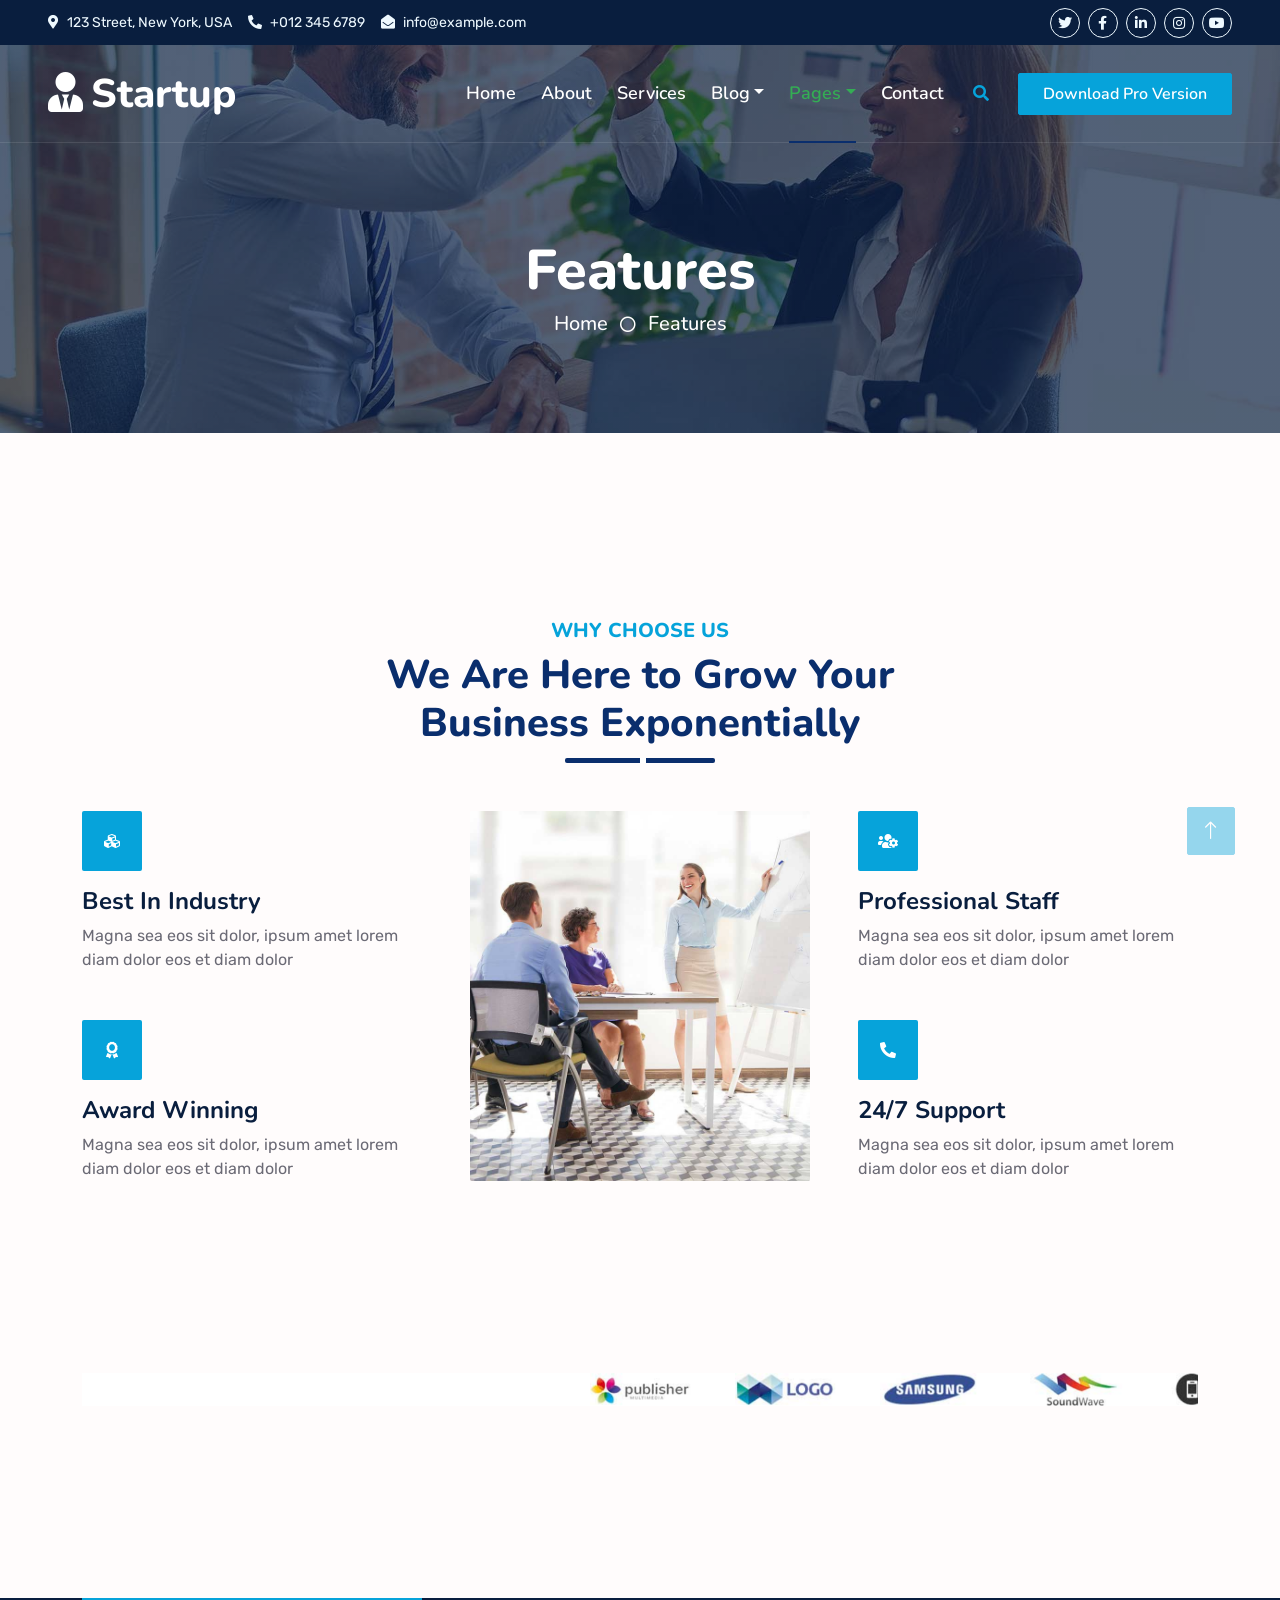
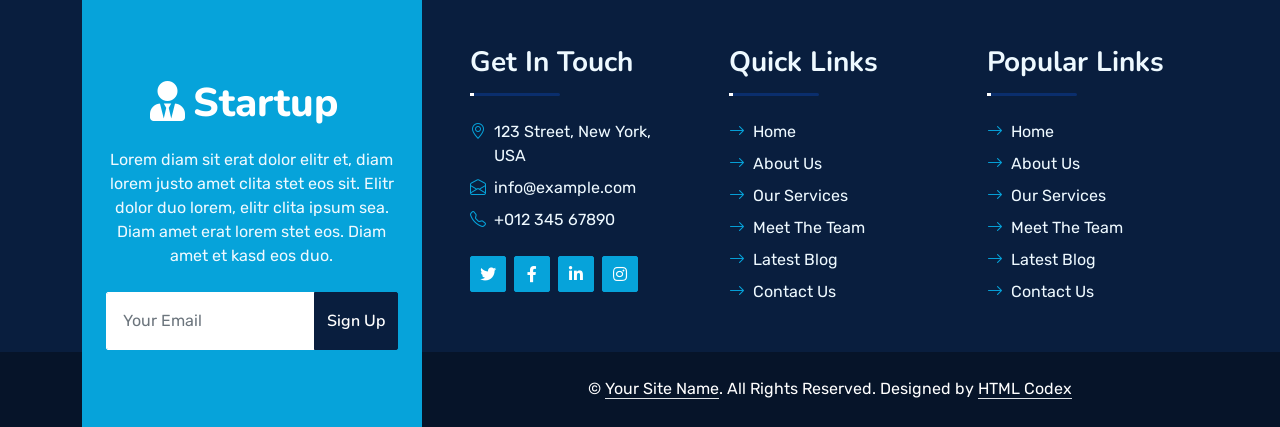
<file: feature.html>
<!DOCTYPE html>
<html lang="en">

<head>
    <meta charset="utf-8">
    <title>Startup - Startup Website Template</title>
    <meta content="width=device-width, initial-scale=1.0" name="viewport">
    <meta content="Free HTML Templates" name="keywords">
    <meta content="Free HTML Templates" name="description">

    <!-- Favicon -->
    <link href="img/favicon.ico" rel="icon">

    <!-- Google Web Fonts -->
    <link rel="preconnect" href="https://fonts.googleapis.com">
    <link rel="preconnect" href="https://fonts.gstatic.com" crossorigin>
    <link href="https://fonts.googleapis.com/css2?family=Nunito:wght@400;600;700;800&family=Rubik:wght@400;500;600;700&display=swap" rel="stylesheet">

    <!-- Icon Font Stylesheet -->
    <link href="https://cdnjs.cloudflare.com/ajax/libs/font-awesome/5.10.0/css/all.min.css" rel="stylesheet">
    <link href="https://cdn.jsdelivr.net/npm/bootstrap-icons@1.4.1/font/bootstrap-icons.css" rel="stylesheet">

    <!-- Libraries Stylesheet -->
    <link href="lib/owlcarousel/assets/owl.carousel.min.css" rel="stylesheet">
    <link href="lib/animate/animate.min.css" rel="stylesheet">

    <!-- Customized Bootstrap Stylesheet -->
    <link href="css/bootstrap.min.css" rel="stylesheet">

    <!-- Template Stylesheet -->
    <link href="css/style.css" rel="stylesheet">
</head>

<body>
    <!-- Spinner Start -->
    <div id="spinner" class="show bg-white position-fixed translate-middle w-100 vh-100 top-50 start-50 d-flex align-items-center justify-content-center">
        <div class="spinner"></div>
    </div>
    <!-- Spinner End -->


    <!-- Topbar Start -->
    <div class="container-fluid bg-dark px-5 d-none d-lg-block">
        <div class="row gx-0">
            <div class="col-lg-8 text-center text-lg-start mb-2 mb-lg-0">
                <div class="d-inline-flex align-items-center" style="height: 45px;">
                    <small class="me-3 text-light"><i class="fa fa-map-marker-alt me-2"></i>123 Street, New York, USA</small>
                    <small class="me-3 text-light"><i class="fa fa-phone-alt me-2"></i>+012 345 6789</small>
                    <small class="text-light"><i class="fa fa-envelope-open me-2"></i>info@example.com</small>
                </div>
            </div>
            <div class="col-lg-4 text-center text-lg-end">
                <div class="d-inline-flex align-items-center" style="height: 45px;">
                    <a class="btn btn-sm btn-outline-light btn-sm-square rounded-circle me-2" href=""><i class="fab fa-twitter fw-normal"></i></a>
                    <a class="btn btn-sm btn-outline-light btn-sm-square rounded-circle me-2" href=""><i class="fab fa-facebook-f fw-normal"></i></a>
                    <a class="btn btn-sm btn-outline-light btn-sm-square rounded-circle me-2" href=""><i class="fab fa-linkedin-in fw-normal"></i></a>
                    <a class="btn btn-sm btn-outline-light btn-sm-square rounded-circle me-2" href=""><i class="fab fa-instagram fw-normal"></i></a>
                    <a class="btn btn-sm btn-outline-light btn-sm-square rounded-circle" href=""><i class="fab fa-youtube fw-normal"></i></a>
                </div>
            </div>
        </div>
    </div>
    <!-- Topbar End -->


    <!-- Navbar Start -->
    <div class="container-fluid position-relative p-0">
        <nav class="navbar navbar-expand-lg navbar-dark px-5 py-3 py-lg-0">
            <a href="index.html" class="navbar-brand p-0">
                <h1 class="m-0"><i class="fa fa-user-tie me-2"></i>Startup</h1>
            </a>
            <button class="navbar-toggler" type="button" data-bs-toggle="collapse" data-bs-target="#navbarCollapse">
                <span class="fa fa-bars"></span>
            </button>
            <div class="collapse navbar-collapse" id="navbarCollapse">
                <div class="navbar-nav ms-auto py-0">
                    <a href="index.html" class="nav-item nav-link">Home</a>
                    <a href="about.html" class="nav-item nav-link">About</a>
                    <a href="service.html" class="nav-item nav-link">Services</a>
                    <div class="nav-item dropdown">
                        <a href="#" class="nav-link dropdown-toggle" data-bs-toggle="dropdown">Blog</a>
                        <div class="dropdown-menu m-0">
                            <a href="blog.html" class="dropdown-item">Blog Grid</a>
                            <a href="detail.html" class="dropdown-item">Blog Detail</a>
                        </div>
                    </div>
                    <div class="nav-item dropdown">
                        <a href="#" class="nav-link dropdown-toggle active" data-bs-toggle="dropdown">Pages</a>
                        <div class="dropdown-menu m-0">
                            <a href="price.html" class="dropdown-item">Pricing Plan</a>
                            <a href="feature.html" class="dropdown-item active">Our features</a>
                            <a href="team.html" class="dropdown-item">Team Members</a>
                            <a href="testimonial.html" class="dropdown-item">Testimonial</a>
                            <a href="quote.html" class="dropdown-item">Free Quote</a>
                        </div>
                    </div>
                    <a href="contact.html" class="nav-item nav-link">Contact</a>
                </div>
                <butaton type="button" class="btn text-primary ms-3" data-bs-toggle="modal" data-bs-target="#searchModal"><i class="fa fa-search"></i></butaton>
                <a href="https://htmlcodex.com/startup-company-website-template" class="btn btn-primary py-2 px-4 ms-3">Download Pro Version</a>
            </div>
        </nav>

        <div class="container-fluid bg-primary py-5 bg-header" style="margin-bottom: 90px;">
            <div class="row py-5">
                <div class="col-12 pt-lg-5 mt-lg-5 text-center">
                    <h1 class="display-4 text-white animated zoomIn">Features</h1>
                    <a href="" class="h5 text-white">Home</a>
                    <i class="far fa-circle text-white px-2"></i>
                    <a href="" class="h5 text-white">Features</a>
                </div>
            </div>
        </div>
    </div>
    <!-- Navbar End -->


    <!-- Full Screen Search Start -->
    <div class="modal fade" id="searchModal" tabindex="-1">
        <div class="modal-dialog modal-fullscreen">
            <div class="modal-content" style="background: rgba(9, 30, 62, .7);">
                <div class="modal-header border-0">
                    <button type="button" class="btn bg-white btn-close" data-bs-dismiss="modal" aria-label="Close"></button>
                </div>
                <div class="modal-body d-flex align-items-center justify-content-center">
                    <div class="input-group" style="max-width: 600px;">
                        <input type="text" class="form-control bg-transparent border-primary p-3" placeholder="Type search keyword">
                        <button class="btn btn-primary px-4"><i class="bi bi-search"></i></button>
                    </div>
                </div>
            </div>
        </div>
    </div>
    <!-- Full Screen Search End -->


    <!-- Features Start -->
    <div class="container-fluid py-5 wow fadeInUp" data-wow-delay="0.1s">
        <div class="container py-5">
            <div class="section-title text-center position-relative pb-3 mb-5 mx-auto" style="max-width: 600px;">
                <h5 class="fw-bold text-primary text-uppercase">Why Choose Us</h5>
                <h1 class="mb-0">We Are Here to Grow Your Business Exponentially</h1>
            </div>
            <div class="row g-5">
                <div class="col-lg-4">
                    <div class="row g-5">
                        <div class="col-12 wow zoomIn" data-wow-delay="0.2s">
                            <div class="bg-primary rounded d-flex align-items-center justify-content-center mb-3" style="width: 60px; height: 60px;">
                                <i class="fa fa-cubes text-white"></i>
                            </div>
                            <h4>Best In Industry</h4>
                            <p class="mb-0">Magna sea eos sit dolor, ipsum amet lorem diam dolor eos et diam dolor</p>
                        </div>
                        <div class="col-12 wow zoomIn" data-wow-delay="0.6s">
                            <div class="bg-primary rounded d-flex align-items-center justify-content-center mb-3" style="width: 60px; height: 60px;">
                                <i class="fa fa-award text-white"></i>
                            </div>
                            <h4>Award Winning</h4>
                            <p class="mb-0">Magna sea eos sit dolor, ipsum amet lorem diam dolor eos et diam dolor</p>
                        </div>
                    </div>
                </div>
                <div class="col-lg-4  wow zoomIn" data-wow-delay="0.9s" style="min-height: 350px;">
                    <div class="position-relative h-100">
                        <img class="position-absolute w-100 h-100 rounded wow zoomIn" data-wow-delay="0.1s" src="img/feature.jpg" style="object-fit: cover;">
                    </div>
                </div>
                <div class="col-lg-4">
                    <div class="row g-5">
                        <div class="col-12 wow zoomIn" data-wow-delay="0.4s">
                            <div class="bg-primary rounded d-flex align-items-center justify-content-center mb-3" style="width: 60px; height: 60px;">
                                <i class="fa fa-users-cog text-white"></i>
                            </div>
                            <h4>Professional Staff</h4>
                            <p class="mb-0">Magna sea eos sit dolor, ipsum amet lorem diam dolor eos et diam dolor</p>
                        </div>
                        <div class="col-12 wow zoomIn" data-wow-delay="0.8s">
                            <div class="bg-primary rounded d-flex align-items-center justify-content-center mb-3" style="width: 60px; height: 60px;">
                                <i class="fa fa-phone-alt text-white"></i>
                            </div>
                            <h4>24/7 Support</h4>
                            <p class="mb-0">Magna sea eos sit dolor, ipsum amet lorem diam dolor eos et diam dolor</p>
                        </div>
                    </div>
                </div>
            </div>
        </div>
    </div>
    <!-- Features Start -->


    <!-- Vendor Start -->
    <div class="container-fluid py-5 wow fadeInUp" data-wow-delay="0.1s">
        <div class="container py-5 mb-5">
            <div class="bg-white">
                <div class="owl-carousel vendor-carousel">
                    <img src="img/vendor-1.jpg" alt="">
                    <img src="img/vendor-2.jpg" alt="">
                    <img src="img/vendor-3.jpg" alt="">
                    <img src="img/vendor-4.jpg" alt="">
                    <img src="img/vendor-5.jpg" alt="">
                    <img src="img/vendor-6.jpg" alt="">
                    <img src="img/vendor-7.jpg" alt="">
                    <img src="img/vendor-8.jpg" alt="">
                    <img src="img/vendor-9.jpg" alt="">
                </div>
            </div>
        </div>
    </div>
    <!-- Vendor End -->
    

    <!-- Footer Start -->
    <div class="container-fluid bg-dark text-light mt-5 wow fadeInUp" data-wow-delay="0.1s">
        <div class="container">
            <div class="row gx-5">
                <div class="col-lg-4 col-md-6 footer-about">
                    <div class="d-flex flex-column align-items-center justify-content-center text-center h-100 bg-primary p-4">
                        <a href="index.html" class="navbar-brand">
                            <h1 class="m-0 text-white"><i class="fa fa-user-tie me-2"></i>Startup</h1>
                        </a>
                        <p class="mt-3 mb-4">Lorem diam sit erat dolor elitr et, diam lorem justo amet clita stet eos sit. Elitr dolor duo lorem, elitr clita ipsum sea. Diam amet erat lorem stet eos. Diam amet et kasd eos duo.</p>
                        <form action="">
                            <div class="input-group">
                                <input type="text" class="form-control border-white p-3" placeholder="Your Email">
                                <button class="btn btn-dark">Sign Up</button>
                            </div>
                        </form>
                    </div>
                </div>
                <div class="col-lg-8 col-md-6">
                    <div class="row gx-5">
                        <div class="col-lg-4 col-md-12 pt-5 mb-5">
                            <div class="section-title section-title-sm position-relative pb-3 mb-4">
                                <h3 class="text-light mb-0">Get In Touch</h3>
                            </div>
                            <div class="d-flex mb-2">
                                <i class="bi bi-geo-alt text-primary me-2"></i>
                                <p class="mb-0">123 Street, New York, USA</p>
                            </div>
                            <div class="d-flex mb-2">
                                <i class="bi bi-envelope-open text-primary me-2"></i>
                                <p class="mb-0">info@example.com</p>
                            </div>
                            <div class="d-flex mb-2">
                                <i class="bi bi-telephone text-primary me-2"></i>
                                <p class="mb-0">+012 345 67890</p>
                            </div>
                            <div class="d-flex mt-4">
                                <a class="btn btn-primary btn-square me-2" href="#"><i class="fab fa-twitter fw-normal"></i></a>
                                <a class="btn btn-primary btn-square me-2" href="#"><i class="fab fa-facebook-f fw-normal"></i></a>
                                <a class="btn btn-primary btn-square me-2" href="#"><i class="fab fa-linkedin-in fw-normal"></i></a>
                                <a class="btn btn-primary btn-square" href="#"><i class="fab fa-instagram fw-normal"></i></a>
                            </div>
                        </div>
                        <div class="col-lg-4 col-md-12 pt-0 pt-lg-5 mb-5">
                            <div class="section-title section-title-sm position-relative pb-3 mb-4">
                                <h3 class="text-light mb-0">Quick Links</h3>
                            </div>
                            <div class="link-animated d-flex flex-column justify-content-start">
                                <a class="text-light mb-2" href="#"><i class="bi bi-arrow-right text-primary me-2"></i>Home</a>
                                <a class="text-light mb-2" href="#"><i class="bi bi-arrow-right text-primary me-2"></i>About Us</a>
                                <a class="text-light mb-2" href="#"><i class="bi bi-arrow-right text-primary me-2"></i>Our Services</a>
                                <a class="text-light mb-2" href="#"><i class="bi bi-arrow-right text-primary me-2"></i>Meet The Team</a>
                                <a class="text-light mb-2" href="#"><i class="bi bi-arrow-right text-primary me-2"></i>Latest Blog</a>
                                <a class="text-light" href="#"><i class="bi bi-arrow-right text-primary me-2"></i>Contact Us</a>
                            </div>
                        </div>
                        <div class="col-lg-4 col-md-12 pt-0 pt-lg-5 mb-5">
                            <div class="section-title section-title-sm position-relative pb-3 mb-4">
                                <h3 class="text-light mb-0">Popular Links</h3>
                            </div>
                            <div class="link-animated d-flex flex-column justify-content-start">
                                <a class="text-light mb-2" href="#"><i class="bi bi-arrow-right text-primary me-2"></i>Home</a>
                                <a class="text-light mb-2" href="#"><i class="bi bi-arrow-right text-primary me-2"></i>About Us</a>
                                <a class="text-light mb-2" href="#"><i class="bi bi-arrow-right text-primary me-2"></i>Our Services</a>
                                <a class="text-light mb-2" href="#"><i class="bi bi-arrow-right text-primary me-2"></i>Meet The Team</a>
                                <a class="text-light mb-2" href="#"><i class="bi bi-arrow-right text-primary me-2"></i>Latest Blog</a>
                                <a class="text-light" href="#"><i class="bi bi-arrow-right text-primary me-2"></i>Contact Us</a>
                            </div>
                        </div>
                    </div>
                </div>
            </div>
        </div>
    </div>
    <div class="container-fluid text-white" style="background: #061429;">
        <div class="container text-center">
            <div class="row justify-content-end">
                <div class="col-lg-8 col-md-6">
                    <div class="d-flex align-items-center justify-content-center" style="height: 75px;">
                        <p class="mb-0">&copy; <a class="text-white border-bottom" href="#">Your Site Name</a>. All Rights Reserved. 
						
						<!--/*** This template is free as long as you keep the footer author’s credit link/attribution link/backlink. If you'd like to use the template without the footer author’s credit link/attribution link/backlink, you can purchase the Credit Removal License from "https://htmlcodex.com/credit-removal". Thank you for your support. ***/-->
						Designed by <a class="text-white border-bottom" href="https://htmlcodex.com">HTML Codex</a></p>
                    </div>
                </div>
            </div>
        </div>
    </div>
    <!-- Footer End -->


    <!-- Back to Top -->
    <a href="#" class="btn btn-lg btn-primary btn-lg-square rounded back-to-top"><i class="bi bi-arrow-up"></i></a>


    <!-- JavaScript Libraries -->
    <script src="https://code.jquery.com/jquery-3.4.1.min.js"></script>
    <script src="https://cdn.jsdelivr.net/npm/bootstrap@5.0.0/dist/js/bootstrap.bundle.min.js"></script>
    <script src="lib/wow/wow.min.js"></script>
    <script src="lib/easing/easing.min.js"></script>
    <script src="lib/waypoints/waypoints.min.js"></script>
    <script src="lib/counterup/counterup.min.js"></script>
    <script src="lib/owlcarousel/owl.carousel.min.js"></script>

    <!-- Template Javascript -->
    <script src="js/main.js"></script>
</body>

</html>
</file>
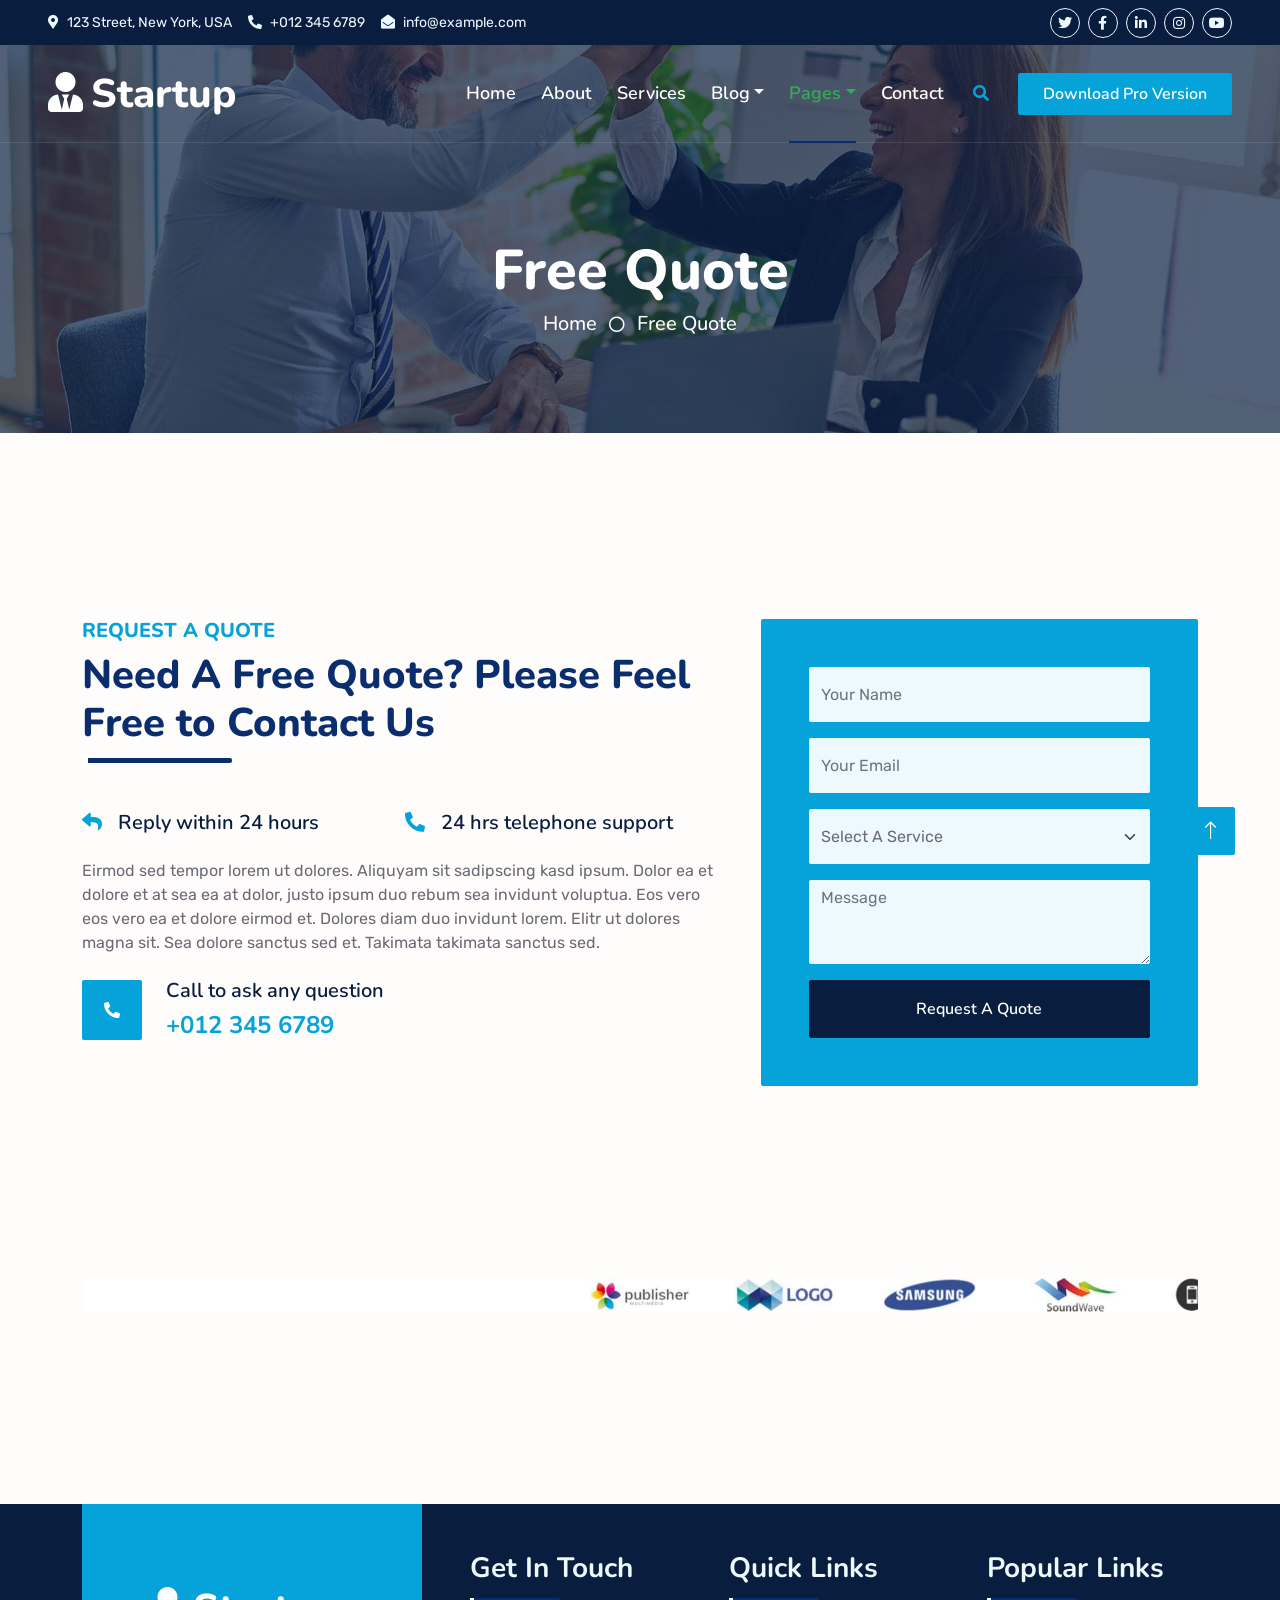
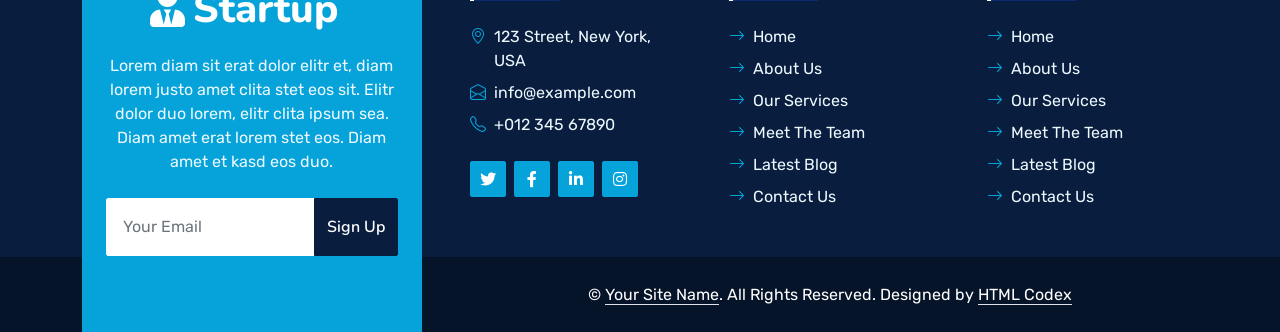
<file: quote.html>
<!DOCTYPE html>
<html lang="en">

<head>
    <meta charset="utf-8">
    <title>Startup - Startup Website Template</title>
    <meta content="width=device-width, initial-scale=1.0" name="viewport">
    <meta content="Free HTML Templates" name="keywords">
    <meta content="Free HTML Templates" name="description">

    <!-- Favicon -->
    <link href="img/favicon.ico" rel="icon">

    <!-- Google Web Fonts -->
    <link rel="preconnect" href="https://fonts.googleapis.com">
    <link rel="preconnect" href="https://fonts.gstatic.com" crossorigin>
    <link href="https://fonts.googleapis.com/css2?family=Nunito:wght@400;600;700;800&family=Rubik:wght@400;500;600;700&display=swap" rel="stylesheet">

    <!-- Icon Font Stylesheet -->
    <link href="https://cdnjs.cloudflare.com/ajax/libs/font-awesome/5.10.0/css/all.min.css" rel="stylesheet">
    <link href="https://cdn.jsdelivr.net/npm/bootstrap-icons@1.4.1/font/bootstrap-icons.css" rel="stylesheet">

    <!-- Libraries Stylesheet -->
    <link href="lib/owlcarousel/assets/owl.carousel.min.css" rel="stylesheet">
    <link href="lib/animate/animate.min.css" rel="stylesheet">

    <!-- Customized Bootstrap Stylesheet -->
    <link href="css/bootstrap.min.css" rel="stylesheet">

    <!-- Template Stylesheet -->
    <link href="css/style.css" rel="stylesheet">
</head>

<body>
    <!-- Spinner Start -->
    <div id="spinner" class="show bg-white position-fixed translate-middle w-100 vh-100 top-50 start-50 d-flex align-items-center justify-content-center">
        <div class="spinner"></div>
    </div>
    <!-- Spinner End -->


    <!-- Topbar Start -->
    <div class="container-fluid bg-dark px-5 d-none d-lg-block">
        <div class="row gx-0">
            <div class="col-lg-8 text-center text-lg-start mb-2 mb-lg-0">
                <div class="d-inline-flex align-items-center" style="height: 45px;">
                    <small class="me-3 text-light"><i class="fa fa-map-marker-alt me-2"></i>123 Street, New York, USA</small>
                    <small class="me-3 text-light"><i class="fa fa-phone-alt me-2"></i>+012 345 6789</small>
                    <small class="text-light"><i class="fa fa-envelope-open me-2"></i>info@example.com</small>
                </div>
            </div>
            <div class="col-lg-4 text-center text-lg-end">
                <div class="d-inline-flex align-items-center" style="height: 45px;">
                    <a class="btn btn-sm btn-outline-light btn-sm-square rounded-circle me-2" href=""><i class="fab fa-twitter fw-normal"></i></a>
                    <a class="btn btn-sm btn-outline-light btn-sm-square rounded-circle me-2" href=""><i class="fab fa-facebook-f fw-normal"></i></a>
                    <a class="btn btn-sm btn-outline-light btn-sm-square rounded-circle me-2" href=""><i class="fab fa-linkedin-in fw-normal"></i></a>
                    <a class="btn btn-sm btn-outline-light btn-sm-square rounded-circle me-2" href=""><i class="fab fa-instagram fw-normal"></i></a>
                    <a class="btn btn-sm btn-outline-light btn-sm-square rounded-circle" href=""><i class="fab fa-youtube fw-normal"></i></a>
                </div>
            </div>
        </div>
    </div>
    <!-- Topbar End -->


    <!-- Navbar Start -->
    <div class="container-fluid position-relative p-0">
        <nav class="navbar navbar-expand-lg navbar-dark px-5 py-3 py-lg-0">
            <a href="index.html" class="navbar-brand p-0">
                <h1 class="m-0"><i class="fa fa-user-tie me-2"></i>Startup</h1>
            </a>
            <button class="navbar-toggler" type="button" data-bs-toggle="collapse" data-bs-target="#navbarCollapse">
                <span class="fa fa-bars"></span>
            </button>
            <div class="collapse navbar-collapse" id="navbarCollapse">
                <div class="navbar-nav ms-auto py-0">
                    <a href="index.html" class="nav-item nav-link">Home</a>
                    <a href="about.html" class="nav-item nav-link">About</a>
                    <a href="service.html" class="nav-item nav-link">Services</a>
                    <div class="nav-item dropdown">
                        <a href="#" class="nav-link dropdown-toggle" data-bs-toggle="dropdown">Blog</a>
                        <div class="dropdown-menu m-0">
                            <a href="blog.html" class="dropdown-item">Blog Grid</a>
                            <a href="detail.html" class="dropdown-item">Blog Detail</a>
                        </div>
                    </div>
                    <div class="nav-item dropdown">
                        <a href="#" class="nav-link dropdown-toggle active" data-bs-toggle="dropdown">Pages</a>
                        <div class="dropdown-menu m-0">
                            <a href="price.html" class="dropdown-item">Pricing Plan</a>
                            <a href="feature.html" class="dropdown-item">Our features</a>
                            <a href="team.html" class="dropdown-item">Team Members</a>
                            <a href="testimonial.html" class="dropdown-item">Testimonial</a>
                            <a href="quote.html" class="dropdown-item active">Free Quote</a>
                        </div>
                    </div>
                    <a href="contact.html" class="nav-item nav-link">Contact</a>
                </div>
                <butaton type="button" class="btn text-primary ms-3" data-bs-toggle="modal" data-bs-target="#searchModal"><i class="fa fa-search"></i></butaton>
                <a href="https://htmlcodex.com/startup-company-website-template" class="btn btn-primary py-2 px-4 ms-3">Download Pro Version</a>
            </div>
        </nav>

        <div class="container-fluid bg-primary py-5 bg-header" style="margin-bottom: 90px;">
            <div class="row py-5">
                <div class="col-12 pt-lg-5 mt-lg-5 text-center">
                    <h1 class="display-4 text-white animated zoomIn">Free Quote</h1>
                    <a href="" class="h5 text-white">Home</a>
                    <i class="far fa-circle text-white px-2"></i>
                    <a href="" class="h5 text-white">Free Quote</a>
                </div>
            </div>
        </div>
    </div>
    <!-- Navbar End -->


    <!-- Full Screen Search Start -->
    <div class="modal fade" id="searchModal" tabindex="-1">
        <div class="modal-dialog modal-fullscreen">
            <div class="modal-content" style="background: rgba(9, 30, 62, .7);">
                <div class="modal-header border-0">
                    <button type="button" class="btn bg-white btn-close" data-bs-dismiss="modal" aria-label="Close"></button>
                </div>
                <div class="modal-body d-flex align-items-center justify-content-center">
                    <div class="input-group" style="max-width: 600px;">
                        <input type="text" class="form-control bg-transparent border-primary p-3" placeholder="Type search keyword">
                        <button class="btn btn-primary px-4"><i class="bi bi-search"></i></button>
                    </div>
                </div>
            </div>
        </div>
    </div>
    <!-- Full Screen Search End -->


    <!-- Quote Start -->
    <div class="container-fluid py-5 wow fadeInUp" data-wow-delay="0.1s">
        <div class="container py-5">
            <div class="row g-5">
                <div class="col-lg-7">
                    <div class="section-title position-relative pb-3 mb-5">
                        <h5 class="fw-bold text-primary text-uppercase">Request A Quote</h5>
                        <h1 class="mb-0">Need A Free Quote? Please Feel Free to Contact Us</h1>
                    </div>
                    <div class="row gx-3">
                        <div class="col-sm-6 wow zoomIn" data-wow-delay="0.2s">
                            <h5 class="mb-4"><i class="fa fa-reply text-primary me-3"></i>Reply within 24 hours</h5>
                        </div>
                        <div class="col-sm-6 wow zoomIn" data-wow-delay="0.4s">
                            <h5 class="mb-4"><i class="fa fa-phone-alt text-primary me-3"></i>24 hrs telephone support</h5>
                        </div>
                    </div>
                    <p class="mb-4">Eirmod sed tempor lorem ut dolores. Aliquyam sit sadipscing kasd ipsum. Dolor ea et dolore et at sea ea at dolor, justo ipsum duo rebum sea invidunt voluptua. Eos vero eos vero ea et dolore eirmod et. Dolores diam duo invidunt lorem. Elitr ut dolores magna sit. Sea dolore sanctus sed et. Takimata takimata sanctus sed.</p>
                    <div class="d-flex align-items-center mt-2 wow zoomIn" data-wow-delay="0.6s">
                        <div class="bg-primary d-flex align-items-center justify-content-center rounded" style="width: 60px; height: 60px;">
                            <i class="fa fa-phone-alt text-white"></i>
                        </div>
                        <div class="ps-4">
                            <h5 class="mb-2">Call to ask any question</h5>
                            <h4 class="text-primary mb-0">+012 345 6789</h4>
                        </div>
                    </div>
                </div>
                <div class="col-lg-5">
                    <div class="bg-primary rounded h-100 d-flex align-items-center p-5 wow zoomIn" data-wow-delay="0.9s">
                        <form>
                            <div class="row g-3">
                                <div class="col-xl-12">
                                    <input type="text" class="form-control bg-light border-0" placeholder="Your Name" style="height: 55px;">
                                </div>
                                <div class="col-12">
                                    <input type="email" class="form-control bg-light border-0" placeholder="Your Email" style="height: 55px;">
                                </div>
                                <div class="col-12">
                                    <select class="form-select bg-light border-0" style="height: 55px;">
                                        <option selected>Select A Service</option>
                                        <option value="1">Service 1</option>
                                        <option value="2">Service 2</option>
                                        <option value="3">Service 3</option>
                                    </select>
                                </div>
                                <div class="col-12">
                                    <textarea class="form-control bg-light border-0" rows="3" placeholder="Message"></textarea>
                                </div>
                                <div class="col-12">
                                    <button class="btn btn-dark w-100 py-3" type="submit">Request A Quote</button>
                                </div>
                            </div>
                        </form>
                    </div>
                </div>
            </div>
        </div>
    </div>
    <!-- Quote End -->


    <!-- Vendor Start -->
    <div class="container-fluid py-5 wow fadeInUp" data-wow-delay="0.1s">
        <div class="container py-5 mb-5">
            <div class="bg-white">
                <div class="owl-carousel vendor-carousel">
                    <img src="img/vendor-1.jpg" alt="">
                    <img src="img/vendor-2.jpg" alt="">
                    <img src="img/vendor-3.jpg" alt="">
                    <img src="img/vendor-4.jpg" alt="">
                    <img src="img/vendor-5.jpg" alt="">
                    <img src="img/vendor-6.jpg" alt="">
                    <img src="img/vendor-7.jpg" alt="">
                    <img src="img/vendor-8.jpg" alt="">
                    <img src="img/vendor-9.jpg" alt="">
                </div>
            </div>
        </div>
    </div>
    <!-- Vendor End -->
    

    <!-- Footer Start -->
    <div class="container-fluid bg-dark text-light mt-5 wow fadeInUp" data-wow-delay="0.1s">
        <div class="container">
            <div class="row gx-5">
                <div class="col-lg-4 col-md-6 footer-about">
                    <div class="d-flex flex-column align-items-center justify-content-center text-center h-100 bg-primary p-4">
                        <a href="index.html" class="navbar-brand">
                            <h1 class="m-0 text-white"><i class="fa fa-user-tie me-2"></i>Startup</h1>
                        </a>
                        <p class="mt-3 mb-4">Lorem diam sit erat dolor elitr et, diam lorem justo amet clita stet eos sit. Elitr dolor duo lorem, elitr clita ipsum sea. Diam amet erat lorem stet eos. Diam amet et kasd eos duo.</p>
                        <form action="">
                            <div class="input-group">
                                <input type="text" class="form-control border-white p-3" placeholder="Your Email">
                                <button class="btn btn-dark">Sign Up</button>
                            </div>
                        </form>
                    </div>
                </div>
                <div class="col-lg-8 col-md-6">
                    <div class="row gx-5">
                        <div class="col-lg-4 col-md-12 pt-5 mb-5">
                            <div class="section-title section-title-sm position-relative pb-3 mb-4">
                                <h3 class="text-light mb-0">Get In Touch</h3>
                            </div>
                            <div class="d-flex mb-2">
                                <i class="bi bi-geo-alt text-primary me-2"></i>
                                <p class="mb-0">123 Street, New York, USA</p>
                            </div>
                            <div class="d-flex mb-2">
                                <i class="bi bi-envelope-open text-primary me-2"></i>
                                <p class="mb-0">info@example.com</p>
                            </div>
                            <div class="d-flex mb-2">
                                <i class="bi bi-telephone text-primary me-2"></i>
                                <p class="mb-0">+012 345 67890</p>
                            </div>
                            <div class="d-flex mt-4">
                                <a class="btn btn-primary btn-square me-2" href="#"><i class="fab fa-twitter fw-normal"></i></a>
                                <a class="btn btn-primary btn-square me-2" href="#"><i class="fab fa-facebook-f fw-normal"></i></a>
                                <a class="btn btn-primary btn-square me-2" href="#"><i class="fab fa-linkedin-in fw-normal"></i></a>
                                <a class="btn btn-primary btn-square" href="#"><i class="fab fa-instagram fw-normal"></i></a>
                            </div>
                        </div>
                        <div class="col-lg-4 col-md-12 pt-0 pt-lg-5 mb-5">
                            <div class="section-title section-title-sm position-relative pb-3 mb-4">
                                <h3 class="text-light mb-0">Quick Links</h3>
                            </div>
                            <div class="link-animated d-flex flex-column justify-content-start">
                                <a class="text-light mb-2" href="#"><i class="bi bi-arrow-right text-primary me-2"></i>Home</a>
                                <a class="text-light mb-2" href="#"><i class="bi bi-arrow-right text-primary me-2"></i>About Us</a>
                                <a class="text-light mb-2" href="#"><i class="bi bi-arrow-right text-primary me-2"></i>Our Services</a>
                                <a class="text-light mb-2" href="#"><i class="bi bi-arrow-right text-primary me-2"></i>Meet The Team</a>
                                <a class="text-light mb-2" href="#"><i class="bi bi-arrow-right text-primary me-2"></i>Latest Blog</a>
                                <a class="text-light" href="#"><i class="bi bi-arrow-right text-primary me-2"></i>Contact Us</a>
                            </div>
                        </div>
                        <div class="col-lg-4 col-md-12 pt-0 pt-lg-5 mb-5">
                            <div class="section-title section-title-sm position-relative pb-3 mb-4">
                                <h3 class="text-light mb-0">Popular Links</h3>
                            </div>
                            <div class="link-animated d-flex flex-column justify-content-start">
                                <a class="text-light mb-2" href="#"><i class="bi bi-arrow-right text-primary me-2"></i>Home</a>
                                <a class="text-light mb-2" href="#"><i class="bi bi-arrow-right text-primary me-2"></i>About Us</a>
                                <a class="text-light mb-2" href="#"><i class="bi bi-arrow-right text-primary me-2"></i>Our Services</a>
                                <a class="text-light mb-2" href="#"><i class="bi bi-arrow-right text-primary me-2"></i>Meet The Team</a>
                                <a class="text-light mb-2" href="#"><i class="bi bi-arrow-right text-primary me-2"></i>Latest Blog</a>
                                <a class="text-light" href="#"><i class="bi bi-arrow-right text-primary me-2"></i>Contact Us</a>
                            </div>
                        </div>
                    </div>
                </div>
            </div>
        </div>
    </div>
    <div class="container-fluid text-white" style="background: #061429;">
        <div class="container text-center">
            <div class="row justify-content-end">
                <div class="col-lg-8 col-md-6">
                    <div class="d-flex align-items-center justify-content-center" style="height: 75px;">
                        <p class="mb-0">&copy; <a class="text-white border-bottom" href="#">Your Site Name</a>. All Rights Reserved. 
						
						<!--/*** This template is free as long as you keep the footer author’s credit link/attribution link/backlink. If you'd like to use the template without the footer author’s credit link/attribution link/backlink, you can purchase the Credit Removal License from "https://htmlcodex.com/credit-removal". Thank you for your support. ***/-->
						Designed by <a class="text-white border-bottom" href="https://htmlcodex.com">HTML Codex</a></p>
                    </div>
                </div>
            </div>
        </div>
    </div>
    <!-- Footer End -->


    <!-- Back to Top -->
    <a href="#" class="btn btn-lg btn-primary btn-lg-square rounded back-to-top"><i class="bi bi-arrow-up"></i></a>


    <!-- JavaScript Libraries -->
    <script src="https://code.jquery.com/jquery-3.4.1.min.js"></script>
    <script src="https://cdn.jsdelivr.net/npm/bootstrap@5.0.0/dist/js/bootstrap.bundle.min.js"></script>
    <script src="lib/wow/wow.min.js"></script>
    <script src="lib/easing/easing.min.js"></script>
    <script src="lib/waypoints/waypoints.min.js"></script>
    <script src="lib/counterup/counterup.min.js"></script>
    <script src="lib/owlcarousel/owl.carousel.min.js"></script>

    <!-- Template Javascript -->
    <script src="js/main.js"></script>
</body>

</html>
</file>
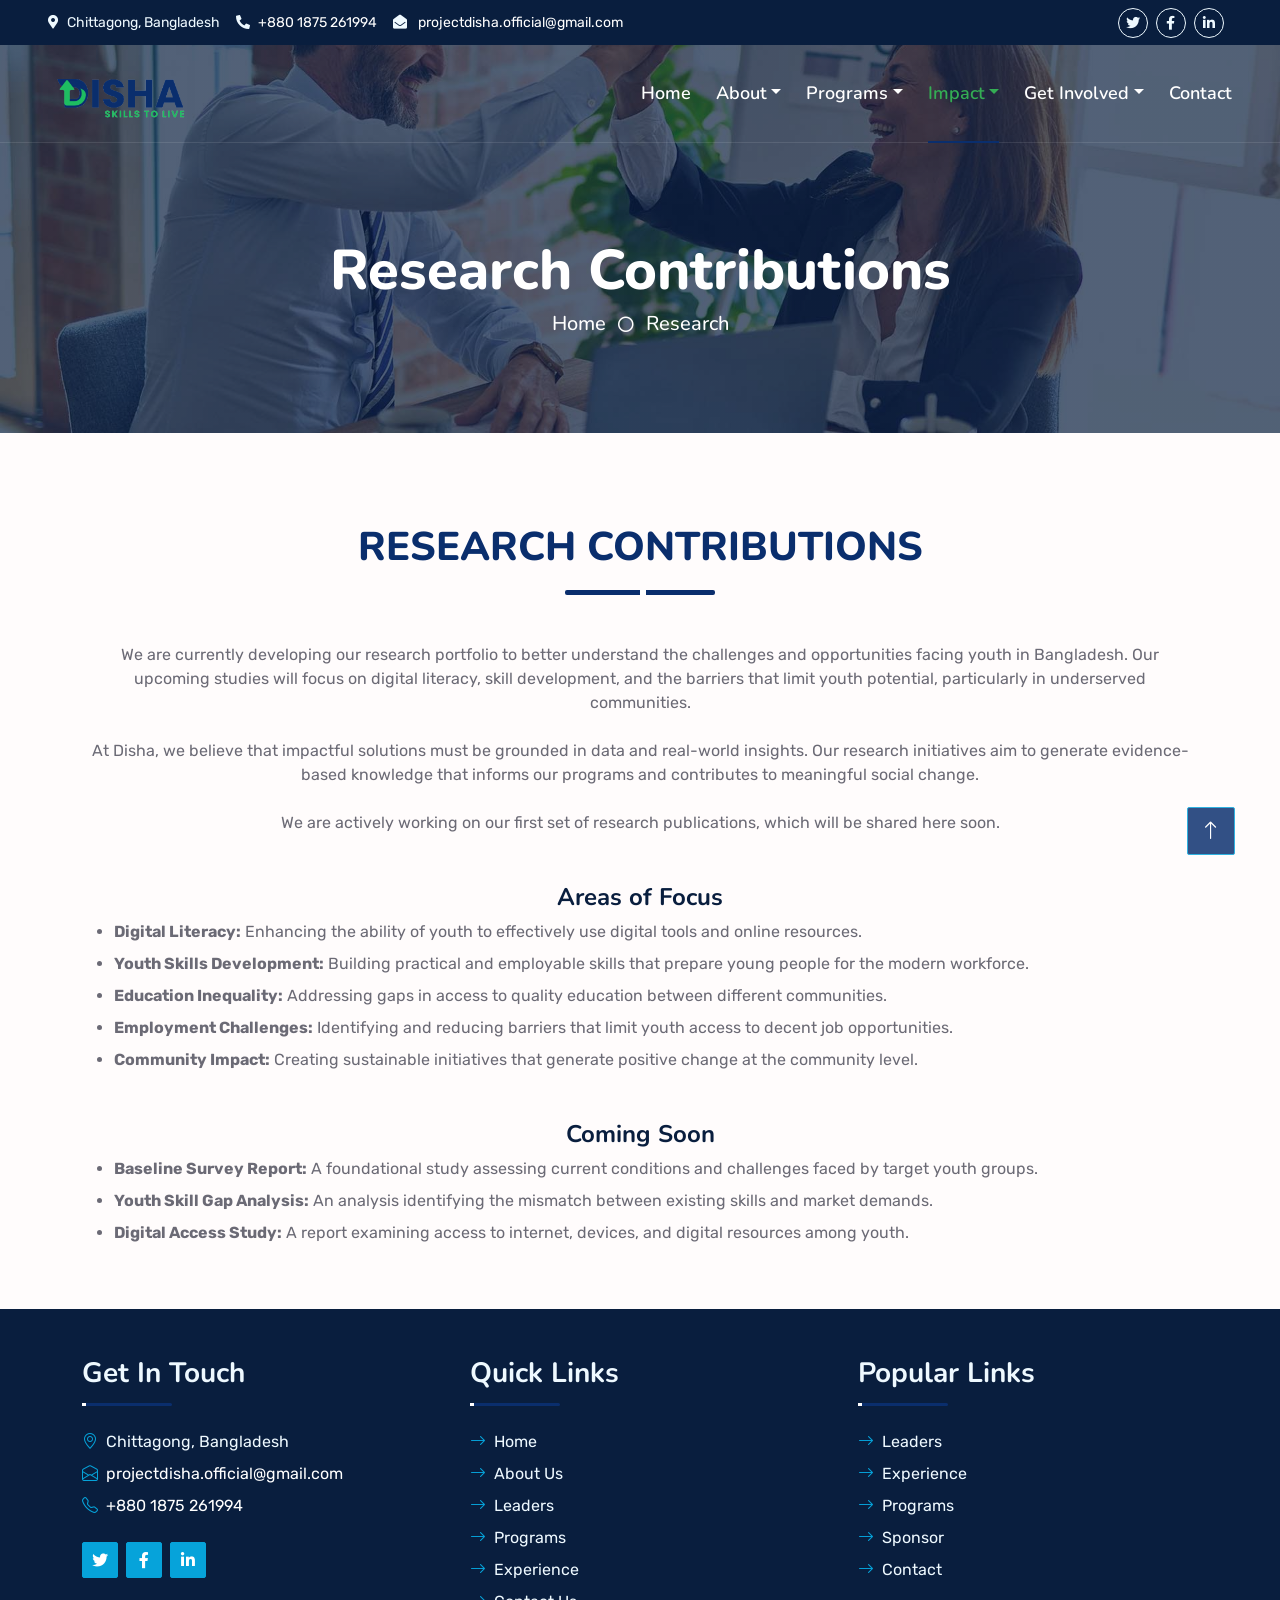
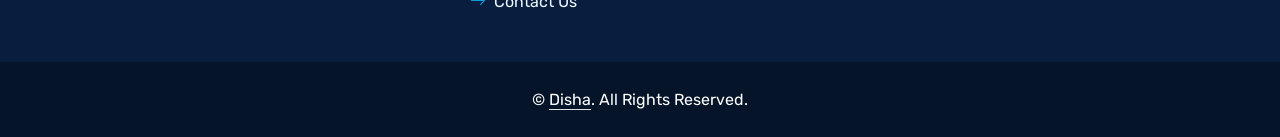
<file: research.html>
<!DOCTYPE html>
<html lang="en">


<head>
    <!-- Basic Meta -->
    <meta charset="UTF-8">
    <meta name="viewport" content="width=device-width, initial-scale=1.0">
    <title>Research - Disha</title>
    <meta name="description" content="Disha is a youth-driven initiative empowering young people in Bangladesh through skills development, mentorship, and leadership opportunities to create positive social impact.">
    <meta name="keywords" content="Disha Bangladesh, youth empowerment, skills development, leadership training, digital literacy, financial literacy, social impact, Bangladesh youth">
    <meta name="author" content="Disha">

    <!-- SEO -->
    <meta name="robots" content="index, follow">
    <!-- <link rel="canonical" href="https://yourwebsite.com/"> -->

    <!-- Open Graph (Facebook, LinkedIn) -->
    <meta property="og:type" content="website">
    <meta property="og:title" content="Disha | Empowering Youth Through Skills and Leadership">
    <meta property="og:description" content="Empowering youth in Bangladesh with skills, mentorship, and opportunities to lead and innovate.">
    <!-- <meta property="og:url" content="https://yourwebsite.com/"> -->
    <meta property="og:site_name" content="Disha">
    <!-- <meta property="og:image" content="https://yourwebsite.com/images/preview.jpg"> -->

    <!-- Twitter Card -->
    <meta name="twitter:card" content="summary_large_image">
    <meta name="twitter:title" content="Disha | Empowering Youth Through Skills and Leadership">
    <meta name="twitter:description" content="Building skilled, confident, and impactful youth for a better Bangladesh.">
    <!-- <meta name="twitter:image" content="https://yourwebsite.com/images/preview.jpg"> -->

    <!-- Theme Color (for mobile browsers) -->
    <meta name="theme-color" content="#0a2e6d">

    <!-- Open Graph Locale -->
    <meta property="og:locale" content="en_US">

    <!-- Geo Tags (Optional for local relevance) -->
    <meta name="geo.region" content="BD">
    <meta name="geo.placename" content="Bangladesh">

    <!-- Favicon -->
    <link href="img/fav-icon.png" rel="icon">

    <!-- Google Web Fonts -->
    <link rel="preconnect" href="https://fonts.googleapis.com">
    <link rel="preconnect" href="https://fonts.gstatic.com" crossorigin>
    <link href="https://fonts.googleapis.com/css2?family=Nunito:wght@400;600;700;800&family=Rubik:wght@400;500;600;700&display=swap" rel="stylesheet">

    <!-- Icon Font Stylesheet -->
    <link href="https://cdnjs.cloudflare.com/ajax/libs/font-awesome/5.10.0/css/all.min.css" rel="stylesheet">
    <link href="https://cdn.jsdelivr.net/npm/bootstrap-icons@1.4.1/font/bootstrap-icons.css" rel="stylesheet">

    <!-- Libraries Stylesheet -->
    <link href="lib/owlcarousel/assets/owl.carousel.min.css" rel="stylesheet">
    <link href="lib/animate/animate.min.css" rel="stylesheet">

    <!-- Customized Bootstrap Stylesheet -->
    <link href="css/bootstrap.min.css" rel="stylesheet">

    <!-- Template Stylesheet -->
    <link href="css/style.css" rel="stylesheet">
</head>

<body>
    <!-- Spinner Start -->
    <div id="spinner" class="show bg-white position-fixed translate-middle w-100 vh-100 top-50 start-50 d-flex align-items-center justify-content-center">
        <div class="spinner">
            <img class="img-fluid" src="img/spinner.png" alt="Loading...">
        </div>
    </div>
    <!-- Spinner End -->


    <!-- Topbar Start -->
    <div class="container-fluid bg-dark px-5 d-none d-lg-block">
        <div class="row gx-0">
            <div class="col-lg-8 text-center text-lg-start mb-2 mb-lg-0">
                <div class="d-inline-flex align-items-center" style="height: 45px;">
                    <small class="me-3 text-light"><i class="fa fa-map-marker-alt me-2"></i>Chittagong, Bangladesh</small>
                    <small class="me-3 text-light"><i class="fa fa-phone-alt me-2"></i><a href="tel:+8801875261994" class="text-white">+880 1875 261994</a></small>
                    <small class="text-light"><i class="fa fa-envelope-open me-2"></i>  <a href="mailto:projectdisha.official@gmail.com?cc=saydur.dev@gmail.com&subject=Connet%20with%20%20Project%20Disha&body=Dear%20Project%20Disha%2C%0A%0AI%20hope%20this%20message%20finds%20you%20well.%20I%20am%20reaching%20out%20to%20explore%20opportunities%20to%20contribute%20to%20your%20initiative.%0A%0AWarm%20regards," class="text-white">projectdisha.official@gmail.com</a>
                    </small>
                </div>
            </div>
            <div class="col-lg-4 text-center text-lg-end">
                <div class="d-inline-flex align-items-center" style="height: 45px;">
                    <a class="btn btn-sm btn-outline-light btn-sm-square rounded-circle me-2" href="https://x.com/projectdisha" target="_blank"><i class="fab fa-twitter fw-normal"></i></a>
                    <a class="btn btn-sm btn-outline-light btn-sm-square rounded-circle me-2" href="https://www.facebook.com/disha.ctg" target="_blank"><i class="fab fa-facebook-f fw-normal"></i></a>
                    <a class="btn btn-sm btn-outline-light btn-sm-square rounded-circle me-2" href="https://www.linkedin.com/company/projectdisha" target="_blank"><i class="fab fa-linkedin-in fw-normal"></i></a>
                    <!-- <a class="btn btn-sm btn-outline-light btn-sm-square rounded-circle me-2" href=""><i class="fab fa-instagram fw-normal"></i></a> -->
                    <!-- <a class="btn btn-sm btn-outline-light btn-sm-square rounded-circle" href=""><i class="fab fa-youtube fw-normal"></i></a> -->
                </div>
            </div>
        </div>
    </div>
    <!-- Topbar End -->


    <!-- Navbar Start -->
    <div class="container-fluid position-relative p-0">
     <nav class="navbar navbar-expand-lg navbar-dark px-5 py-3 py-lg-0">
            <a href="index.html" class="navbar-brand p-0">
                <h1 class="m-0"><img class="img-fluid logo" src="img/Verticle_Logo.png" alt=""></h1>
            </a>
            <button class="navbar-toggler" type="button" data-bs-toggle="collapse" data-bs-target="#navbarCollapse">
                <span class="fa fa-bars"></span>
            </button>
            <div class="collapse navbar-collapse" id="navbarCollapse">
                <div class="navbar-nav ms-auto py-0">
                    <a href="index.html" class="nav-item nav-link">Home</a>
                    <div class="nav-item dropdown">
                        <a href="#" class="nav-link dropdown-toggle" data-bs-toggle="dropdown">About</a>
                        <div class="dropdown-menu m-0">
                            <a href="about-disha.html" class="dropdown-item">About Disha</a>
                            <a href="team.html" class="dropdown-item">About Leaders</a>
                        </div>
                    </div>
                    <div class="nav-item dropdown">
                        <a href="#" class="nav-link dropdown-toggle" data-bs-toggle="dropdown">Programs</a>
                        <div class="dropdown-menu m-0">
                            <a href="aimless-genius.html" class="dropdown-item">Aimless Genius -On Going</a>
                        </div>
                    </div>
                    <div class="nav-item dropdown">
                        <a href="#" class="nav-link dropdown-toggle active" data-bs-toggle="dropdown">Impact</a>
                        <div class="dropdown-menu m-0">
                            <a href="experience.html" class="dropdown-item">Experience</a>
                            <a href="research.html" class="dropdown-item">Research</a>
                            <!-- <a href="detail.html" class="dropdown-item">Blog Detail</a> -->
                        </div>
                    </div>
                    <div class="nav-item dropdown">
                        <a href="#" class="nav-link dropdown-toggle" data-bs-toggle="dropdown">Get Involved</a>
                        <div class="dropdown-menu m-0">
                            <a href="career.html" class="dropdown-item">Career</a>
                            <a href="sponsor.html" class="dropdown-item">Sponsor</a>
                            <a href="volunteer.html" class="dropdown-item">Volunteer</a>
                        </div>
                    </div>
                    <a href="contact.html" class="nav-item nav-link">Contact</a>
                </div>
                <!-- <a href="https://htmlcodex.com/startup-company-website-template" class="btn btn-primary py-2 px-4 ms-3">Download Pro Version</a> -->
            </div>
        </nav>

        <div class="container-fluid bg-primary py-5 bg-header" style="margin-bottom: 90px;">
            <div class="row py-5">
                <div class="col-12 pt-lg-5 mt-lg-5 text-center">
                    <h1 class="display-4 text-white animated zoomIn">Research Contributions</h1>
                    <a href="index.html" class="h5 text-white">Home</a>
                    <i class="far fa-circle text-white px-2"></i>
                    <a href="research.html" class="h5 text-white">Research</a>
                </div>
            </div>
        </div>
    </div>
    <!-- Navbar End -->

    <!-- Research Start -->
    <div class="container-fluid wow fadeInUp" data-wow-delay="0.1s">
        <div class="container">
            <div class="row">
                <div class="col-lg-12">
                    <div class="section-title text-center position-relative pb-3 mb-5">
                        <h1 class="fw-bold text-uppercase text-center">Research Contributions</h1>
                    </div>
                    <p class="mb-5 text-center">
                        We are currently developing our research portfolio to better understand the challenges and opportunities facing youth in Bangladesh. Our upcoming studies will focus on digital literacy, skill development, and the barriers that limit youth potential, particularly in underserved communities.
												<br><br>
												At Disha, we believe that impactful solutions must be grounded in data and real-world insights. Our research initiatives aim to generate evidence-based knowledge that informs our programs and contributes to meaningful social change.
												<br><br>
												We are actively working on our first set of research publications, which will be shared here soon.
                    </p>

										<h4 class="text-center">Areas of Focus</h4>
										<ul>
											<li class=" mb-2">
												<strong>Digital Literacy:</strong>
													Enhancing the ability of youth to effectively use digital tools and online resources.
											</li>
											<li class=" mb-2">
												<strong>Youth Skills Development:</strong>
													Building practical and employable skills that prepare young people for the modern workforce.
											</li>
											<li class=" mb-2">
												<strong>Education Inequality:</strong>
													Addressing gaps in access to quality education between different communities.
											</li>
											<li class=" mb-2">
												<strong>Employment Challenges:</strong>
													Identifying and reducing barriers that limit youth access to decent job opportunities.
											</li>
											<li class=" mb-2">
												<strong>Community Impact:</strong>
													Creating sustainable initiatives that generate positive change at the community level.
											</li>
										</ul>

										<h4 class="text-center mt-5">Coming Soon</h4>
										<ul>
											<li class=" mb-2">
												<strong>Baseline Survey Report:</strong>
													A foundational study assessing current conditions and challenges faced by target youth groups.
											</li>
											<li class=" mb-2">
												<strong>Youth Skill Gap Analysis:</strong>
													An analysis identifying the mismatch between existing skills and market demands.
											</li>
											<li class=" mb-2">
												<strong>Digital Access Study:</strong>
													A report examining access to internet, devices, and digital resources among youth.
											</li>
										</ul>



                </div>

                
                <!-- <div class="col-lg-7" style="min-height: 500px;">
                    <div class="position-relative h-100 w-100">
                        <img class="img-fluid position-absolute w-100 h-100 rounded wow zoomIn" data-wow-delay="0.9s" src="img/problem-statement.png" style="object-fit: contain;">
                    </div>
                </div> -->
            </div>
        </div>
    </div>
    <!-- Research End -->


    <!-- Footer Start -->
    <div class="container-fluid bg-dark text-light mt-5 wow fadeInUp" data-wow-delay="0.1s">
        <div class="container">
            <div class="row gx-5">
                <!-- <div class="col-lg-4 col-md-6 footer-about">
                    <div class="d-flex flex-column align-items-center justify-content-center text-center h-100 bg-primary p-4">
                        <a href="index.html" class="navbar-brand">
                            <h1 class="m-0 text-white"><i class="fa fa-user-tie me-2"></i>Startup</h1>
                        </a>
                        <p class="mt-3 mb-4">Lorem diam sit erat dolor elitr et, diam lorem justo amet clita stet eos sit. Elitr dolor duo lorem, elitr clita ipsum sea. Diam amet erat lorem stet eos. Diam amet et kasd eos duo.</p>
                        <form action="">
                            <div class="input-group">
                                <input type="text" class="form-control border-white p-3" placeholder="Your Email">
                                <button class="btn btn-dark">Sign Up</button>
                            </div>
                        </form>
                    </div>
                </div> -->
                <div>
                    <div class="row gx-5">
                        <div class="col-lg-4 col-md-6 pt-5 mb-5">
                            <div class="section-title section-title-sm position-relative pb-3 mb-4">
                                <h3 class="text-light mb-0">Get In Touch</h3>
                            </div>
                            <div class="d-flex mb-2">
                                <i class="bi bi-geo-alt text-primary me-2"></i>
                                <p class="mb-0">Chittagong, Bangladesh</p>
                            </div>
                            <div class="d-flex mb-2">
                                <i class="bi bi-envelope-open text-primary me-2"></i>
                                <p class="mb-0">
                                    <a href="mailto:projectdisha.official@gmail.com?cc=saydur.dev@gmail.com&subject=Connet%20with%20%20Project%20Disha&body=Dear%20Project%20Disha%2C%0A%0AI%20hope%20this%20message%20finds%20you%20well.%20I%20am%20reaching%20out%20to%20explore%20opportunities%20to%20contribute%20to%20your%20initiative.%0A%0AWarm%20regards," class="text-white">projectdisha.official@gmail.com</a>
                                </p>
                            </div>
                            <div class="d-flex mb-2">
                                <i class="bi bi-telephone text-primary me-2"></i>
                                <p class="mb-0 text-white"><a href="tel:+8801875261994" class="text-white">+880 1875 261994</a></p>
                            </div>
                            <div class="d-flex mt-4">
                                <a class="btn btn-primary btn-square me-2" href="https://x.com/projectdisha" target="_blank"><i class="fab fa-twitter fw-normal"></i></a>
                                <a class="btn btn-primary btn-square me-2" href="https://www.facebook.com/disha.ctg" target="_blank"><i class="fab fa-facebook-f fw-normal"></i></a>
                                <a class="btn btn-primary btn-square me-2" href="https://www.linkedin.com/company/projectdisha" target="_blank"><i class="fab fa-linkedin-in fw-normal"></i></a>
                                <!-- <a class="btn btn-primary btn-square" href="#" target="_blank"><i class="fab fa-instagram fw-normal"></i></a> -->
                            </div>
                        </div>
                        <div class="col-lg-4 col-md-6 pt-5 mb-5">
                            <div class="section-title section-title-sm position-relative pb-3 mb-4">
                                <h3 class="text-light mb-0">Quick Links</h3>
                            </div>
                            <div class="link-animated d-flex flex-column justify-content-start">
                                <a class="text-light mb-2" href="index.html"><i class="bi bi-arrow-right text-primary me-2"></i>Home</a>
                                <a class="text-light mb-2" href="about-disha.html"><i class="bi bi-arrow-right text-primary me-2"></i>About Us</a>
                                <a class="text-light mb-2" href="team.html"><i class="bi bi-arrow-right text-primary me-2"></i>Leaders</a>
                                <a class="text-light mb-2" href="aimless-genius.html"><i class="bi bi-arrow-right text-primary me-2"></i>Programs</a>
                                <a class="text-light mb-2" href="experience.html"><i class="bi bi-arrow-right text-primary me-2"></i>Experience</a>
                                <a class="text-light" href="contact.html"><i class="bi bi-arrow-right text-primary me-2"></i>Contact Us</a>
                            </div>
                        </div>
                        <div class="col-lg-4 col-md-6 pt-5 mb-5">
                            <div class="section-title section-title-sm position-relative pb-3 mb-4">
                                <h3 class="text-light mb-0">Popular Links</h3>
                            </div> 
                            <div class="link-animated d-flex flex-column justify-content-start">
                                <a class="text-light mb-2" href="team.html"><i class="bi bi-arrow-right text-primary me-2"></i>Leaders</a>
                                <a class="text-light mb-2" href="experience.html"><i class="bi bi-arrow-right text-primary me-2"></i>Experience</a>
                                <a class="text-light mb-2" href="aimless-genius.html"><i class="bi bi-arrow-right text-primary me-2"></i>Programs</a>
                                <a class="text-light mb-2" href="sponsor.html"><i class="bi bi-arrow-right text-primary me-2"></i>Sponsor</a>
                                <!-- <a class="text-light mb-2" href="#"><i class="bi bi-arrow-right text-primary me-2"></i>Articles</a> -->
                                <a class="text-light" href="contact.html"><i class="bi bi-arrow-right text-primary me-2"></i>Contact</a>
                            </div>
                        </div>
                    </div>
                </div>
            </div>
        </div>
    </div>
    <div class="container-fluid text-white" style="background: #061429;">
        <div class="container text-center">
            <div class="row justify-content-center">
                <div class="col-lg-8 col-md-6">
                    <div class="d-flex align-items-center justify-content-center" style="height: 75px;">
                        <p class="mb-0">&copy; <a class="text-white border-bottom" href="#">Disha</a>. All Rights Reserved. 
						
						<!--/*** This template is free as long as you keep the footer author’s credit link/attribution link/backlink. If you'd like to use the template without the footer author’s credit link/attribution link/backlink, you can purchase the Credit Removal License from "https://htmlcodex.com/credit-removal". Thank you for your support. ***/-->
						<!-- Designed by <a class="text-white border-bottom" href="https://htmlcodex.com">HTML Codex</a></p> -->
                    </div>
                </div>
            </div>
        </div>
    </div>
    <!-- Footer End -->


    <!-- Back to Top -->
    <a href="#" class="btn btn-lg btn-primary btn-bg-primary btn-lg-square rounded back-to-top"><i class="bi bi-arrow-up"></i></a>


    <!-- JavaScript Libraries -->
    <script src="https://code.jquery.com/jquery-3.4.1.min.js"></script>
    <script src="https://cdn.jsdelivr.net/npm/bootstrap@5.0.0/dist/js/bootstrap.bundle.min.js"></script>
    <script src="lib/wow/wow.min.js"></script>
    <script src="lib/easing/easing.min.js"></script>
    <script src="lib/waypoints/waypoints.min.js"></script>
    <script src="lib/counterup/counterup.min.js"></script>
    <script src="lib/owlcarousel/owl.carousel.min.js"></script>

    <!-- Template Javascript -->
    <script src="js/main.js"></script>
</body>

</html>
</file>
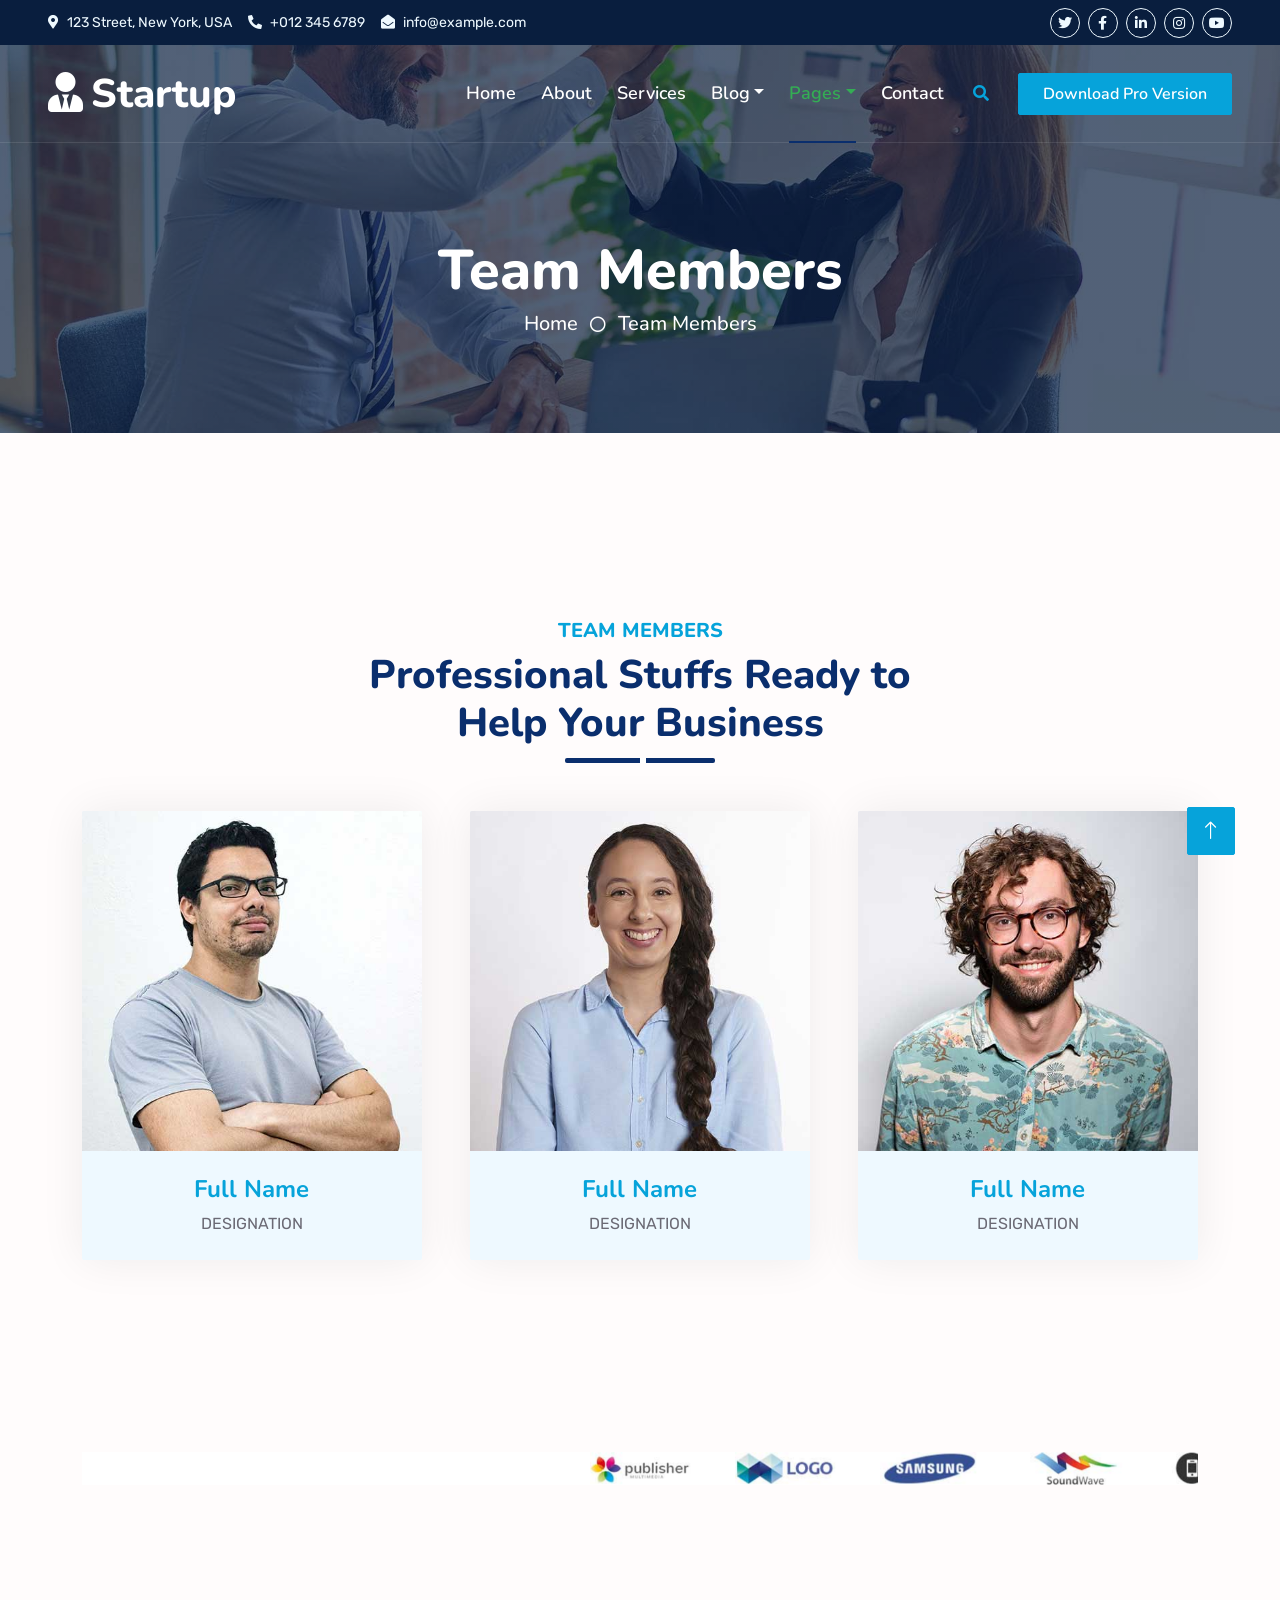
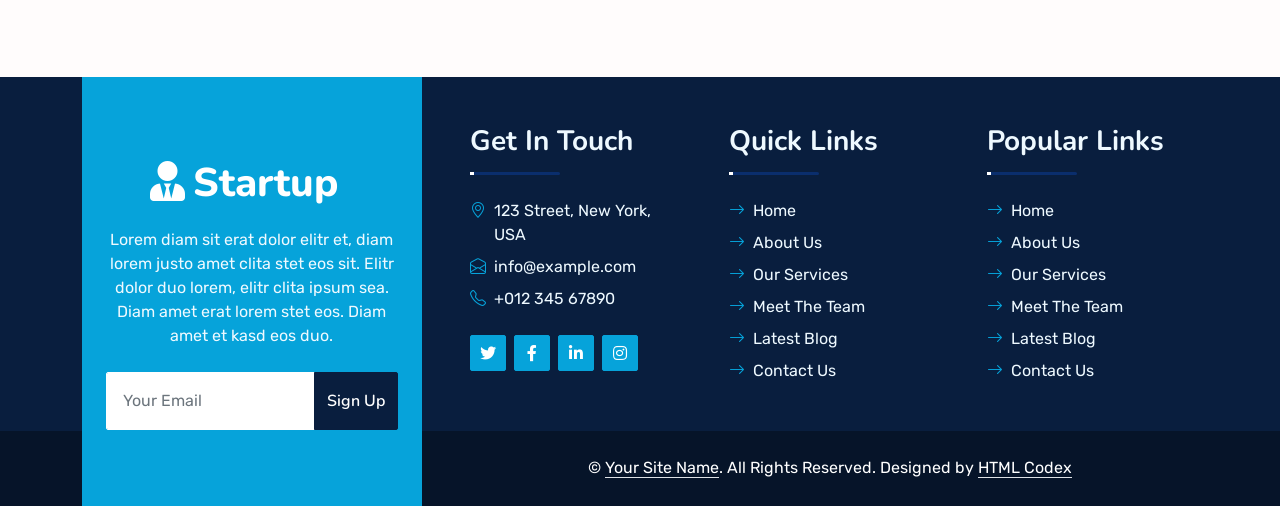
<file: team.html>
<!DOCTYPE html>
<html lang="en">

<head>
    <meta charset="utf-8">
    <title>Startup - Startup Website Template</title>
    <meta content="width=device-width, initial-scale=1.0" name="viewport">
    <meta content="Free HTML Templates" name="keywords">
    <meta content="Free HTML Templates" name="description">

    <!-- Favicon -->
    <link href="img/favicon.ico" rel="icon">

    <!-- Google Web Fonts -->
    <link rel="preconnect" href="https://fonts.googleapis.com">
    <link rel="preconnect" href="https://fonts.gstatic.com" crossorigin>
    <link href="https://fonts.googleapis.com/css2?family=Nunito:wght@400;600;700;800&family=Rubik:wght@400;500;600;700&display=swap" rel="stylesheet">

    <!-- Icon Font Stylesheet -->
    <link href="https://cdnjs.cloudflare.com/ajax/libs/font-awesome/5.10.0/css/all.min.css" rel="stylesheet">
    <link href="https://cdn.jsdelivr.net/npm/bootstrap-icons@1.4.1/font/bootstrap-icons.css" rel="stylesheet">

    <!-- Libraries Stylesheet -->
    <link href="lib/owlcarousel/assets/owl.carousel.min.css" rel="stylesheet">
    <link href="lib/animate/animate.min.css" rel="stylesheet">

    <!-- Customized Bootstrap Stylesheet -->
    <link href="css/bootstrap.min.css" rel="stylesheet">

    <!-- Template Stylesheet -->
    <link href="css/style.css" rel="stylesheet">
</head>

<body>
    <!-- Spinner Start -->
    <div id="spinner" class="show bg-white position-fixed translate-middle w-100 vh-100 top-50 start-50 d-flex align-items-center justify-content-center">
        <div class="spinner"></div>
    </div>
    <!-- Spinner End -->


    <!-- Topbar Start -->
    <div class="container-fluid bg-dark px-5 d-none d-lg-block">
        <div class="row gx-0">
            <div class="col-lg-8 text-center text-lg-start mb-2 mb-lg-0">
                <div class="d-inline-flex align-items-center" style="height: 45px;">
                    <small class="me-3 text-light"><i class="fa fa-map-marker-alt me-2"></i>123 Street, New York, USA</small>
                    <small class="me-3 text-light"><i class="fa fa-phone-alt me-2"></i>+012 345 6789</small>
                    <small class="text-light"><i class="fa fa-envelope-open me-2"></i>info@example.com</small>
                </div>
            </div>
            <div class="col-lg-4 text-center text-lg-end">
                <div class="d-inline-flex align-items-center" style="height: 45px;">
                    <a class="btn btn-sm btn-outline-light btn-sm-square rounded-circle me-2" href=""><i class="fab fa-twitter fw-normal"></i></a>
                    <a class="btn btn-sm btn-outline-light btn-sm-square rounded-circle me-2" href=""><i class="fab fa-facebook-f fw-normal"></i></a>
                    <a class="btn btn-sm btn-outline-light btn-sm-square rounded-circle me-2" href=""><i class="fab fa-linkedin-in fw-normal"></i></a>
                    <a class="btn btn-sm btn-outline-light btn-sm-square rounded-circle me-2" href=""><i class="fab fa-instagram fw-normal"></i></a>
                    <a class="btn btn-sm btn-outline-light btn-sm-square rounded-circle" href=""><i class="fab fa-youtube fw-normal"></i></a>
                </div>
            </div>
        </div>
    </div>
    <!-- Topbar End -->


    <!-- Navbar Start -->
    <div class="container-fluid position-relative p-0">
        <nav class="navbar navbar-expand-lg navbar-dark px-5 py-3 py-lg-0">
            <a href="index.html" class="navbar-brand p-0">
                <h1 class="m-0"><i class="fa fa-user-tie me-2"></i>Startup</h1>
            </a>
            <button class="navbar-toggler" type="button" data-bs-toggle="collapse" data-bs-target="#navbarCollapse">
                <span class="fa fa-bars"></span>
            </button>
            <div class="collapse navbar-collapse" id="navbarCollapse">
                <div class="navbar-nav ms-auto py-0">
                    <a href="index.html" class="nav-item nav-link">Home</a>
                    <a href="about.html" class="nav-item nav-link">About</a>
                    <a href="service.html" class="nav-item nav-link">Services</a>
                    <div class="nav-item dropdown">
                        <a href="#" class="nav-link dropdown-toggle" data-bs-toggle="dropdown">Blog</a>
                        <div class="dropdown-menu m-0">
                            <a href="blog.html" class="dropdown-item">Blog Grid</a>
                            <a href="detail.html" class="dropdown-item">Blog Detail</a>
                        </div>
                    </div>
                    <div class="nav-item dropdown">
                        <a href="#" class="nav-link dropdown-toggle active" data-bs-toggle="dropdown">Pages</a>
                        <div class="dropdown-menu m-0">
                            <a href="price.html" class="dropdown-item">Pricing Plan</a>
                            <a href="feature.html" class="dropdown-item">Our features</a>
                            <a href="team.html" class="dropdown-item active">Team Members</a>
                            <a href="testimonial.html" class="dropdown-item">Testimonial</a>
                            <a href="quote.html" class="dropdown-item">Free Quote</a>
                        </div>
                    </div>
                    <a href="contact.html" class="nav-item nav-link">Contact</a>
                </div>
                <butaton type="button" class="btn text-primary ms-3" data-bs-toggle="modal" data-bs-target="#searchModal"><i class="fa fa-search"></i></butaton>
                <a href="https://htmlcodex.com/startup-company-website-template" class="btn btn-primary py-2 px-4 ms-3">Download Pro Version</a>
            </div>
        </nav>

        <div class="container-fluid bg-primary py-5 bg-header" style="margin-bottom: 90px;">
            <div class="row py-5">
                <div class="col-12 pt-lg-5 mt-lg-5 text-center">
                    <h1 class="display-4 text-white animated zoomIn">Team Members</h1>
                    <a href="" class="h5 text-white">Home</a>
                    <i class="far fa-circle text-white px-2"></i>
                    <a href="" class="h5 text-white">Team Members</a>
                </div>
            </div>
        </div>
    </div>
    <!-- Navbar End -->


    <!-- Full Screen Search Start -->
    <div class="modal fade" id="searchModal" tabindex="-1">
        <div class="modal-dialog modal-fullscreen">
            <div class="modal-content" style="background: rgba(9, 30, 62, .7);">
                <div class="modal-header border-0">
                    <button type="button" class="btn bg-white btn-close" data-bs-dismiss="modal" aria-label="Close"></button>
                </div>
                <div class="modal-body d-flex align-items-center justify-content-center">
                    <div class="input-group" style="max-width: 600px;">
                        <input type="text" class="form-control bg-transparent border-primary p-3" placeholder="Type search keyword">
                        <button class="btn btn-primary px-4"><i class="bi bi-search"></i></button>
                    </div>
                </div>
            </div>
        </div>
    </div>
    <!-- Full Screen Search End -->


    <!-- Team Start -->
    <div class="container-fluid py-5 wow fadeInUp" data-wow-delay="0.1s">
        <div class="container py-5">
            <div class="section-title text-center position-relative pb-3 mb-5 mx-auto" style="max-width: 600px;">
                <h5 class="fw-bold text-primary text-uppercase">Team Members</h5>
                <h1 class="mb-0">Professional Stuffs Ready to Help Your Business</h1>
            </div>
            <div class="row g-5">
                <div class="col-lg-4 wow slideInUp" data-wow-delay="0.3s">
                    <div class="team-item bg-light rounded overflow-hidden">
                        <div class="team-img position-relative overflow-hidden">
                            <img class="img-fluid w-100" src="img/team-1.jpg" alt="">
                            <div class="team-social">
                                <a class="btn btn-lg btn-primary btn-lg-square rounded" href=""><i class="fab fa-twitter fw-normal"></i></a>
                                <a class="btn btn-lg btn-primary btn-lg-square rounded" href=""><i class="fab fa-facebook-f fw-normal"></i></a>
                                <a class="btn btn-lg btn-primary btn-lg-square rounded" href=""><i class="fab fa-instagram fw-normal"></i></a>
                                <a class="btn btn-lg btn-primary btn-lg-square rounded" href=""><i class="fab fa-linkedin-in fw-normal"></i></a>
                            </div>
                        </div>
                        <div class="text-center py-4">
                            <h4 class="text-primary">Full Name</h4>
                            <p class="text-uppercase m-0">Designation</p>
                        </div>
                    </div>
                </div>
                <div class="col-lg-4 wow slideInUp" data-wow-delay="0.6s">
                    <div class="team-item bg-light rounded overflow-hidden">
                        <div class="team-img position-relative overflow-hidden">
                            <img class="img-fluid w-100" src="img/team-2.jpg" alt="">
                            <div class="team-social">
                                <a class="btn btn-lg btn-primary btn-lg-square rounded" href=""><i class="fab fa-twitter fw-normal"></i></a>
                                <a class="btn btn-lg btn-primary btn-lg-square rounded" href=""><i class="fab fa-facebook-f fw-normal"></i></a>
                                <a class="btn btn-lg btn-primary btn-lg-square rounded" href=""><i class="fab fa-instagram fw-normal"></i></a>
                                <a class="btn btn-lg btn-primary btn-lg-square rounded" href=""><i class="fab fa-linkedin-in fw-normal"></i></a>
                            </div>
                        </div>
                        <div class="text-center py-4">
                            <h4 class="text-primary">Full Name</h4>
                            <p class="text-uppercase m-0">Designation</p>
                        </div>
                    </div>
                </div>
                <div class="col-lg-4 wow slideInUp" data-wow-delay="0.9s">
                    <div class="team-item bg-light rounded overflow-hidden">
                        <div class="team-img position-relative overflow-hidden">
                            <img class="img-fluid w-100" src="img/team-3.jpg" alt="">
                            <div class="team-social">
                                <a class="btn btn-lg btn-primary btn-lg-square rounded" href=""><i class="fab fa-twitter fw-normal"></i></a>
                                <a class="btn btn-lg btn-primary btn-lg-square rounded" href=""><i class="fab fa-facebook-f fw-normal"></i></a>
                                <a class="btn btn-lg btn-primary btn-lg-square rounded" href=""><i class="fab fa-instagram fw-normal"></i></a>
                                <a class="btn btn-lg btn-primary btn-lg-square rounded" href=""><i class="fab fa-linkedin-in fw-normal"></i></a>
                            </div>
                        </div>
                        <div class="text-center py-4">
                            <h4 class="text-primary">Full Name</h4>
                            <p class="text-uppercase m-0">Designation</p>
                        </div>
                    </div>
                </div>
            </div>
        </div>
    </div>
    <!-- Team End -->


    <!-- Vendor Start -->
    <div class="container-fluid py-5 wow fadeInUp" data-wow-delay="0.1s">
        <div class="container py-5 mb-5">
            <div class="bg-white">
                <div class="owl-carousel vendor-carousel">
                    <img src="img/vendor-1.jpg" alt="">
                    <img src="img/vendor-2.jpg" alt="">
                    <img src="img/vendor-3.jpg" alt="">
                    <img src="img/vendor-4.jpg" alt="">
                    <img src="img/vendor-5.jpg" alt="">
                    <img src="img/vendor-6.jpg" alt="">
                    <img src="img/vendor-7.jpg" alt="">
                    <img src="img/vendor-8.jpg" alt="">
                    <img src="img/vendor-9.jpg" alt="">
                </div>
            </div>
        </div>
    </div>
    <!-- Vendor End -->
    

    <!-- Footer Start -->
    <div class="container-fluid bg-dark text-light mt-5 wow fadeInUp" data-wow-delay="0.1s">
        <div class="container">
            <div class="row gx-5">
                <div class="col-lg-4 col-md-6 footer-about">
                    <div class="d-flex flex-column align-items-center justify-content-center text-center h-100 bg-primary p-4">
                        <a href="index.html" class="navbar-brand">
                            <h1 class="m-0 text-white"><i class="fa fa-user-tie me-2"></i>Startup</h1>
                        </a>
                        <p class="mt-3 mb-4">Lorem diam sit erat dolor elitr et, diam lorem justo amet clita stet eos sit. Elitr dolor duo lorem, elitr clita ipsum sea. Diam amet erat lorem stet eos. Diam amet et kasd eos duo.</p>
                        <form action="">
                            <div class="input-group">
                                <input type="text" class="form-control border-white p-3" placeholder="Your Email">
                                <button class="btn btn-dark">Sign Up</button>
                            </div>
                        </form>
                    </div>
                </div>
                <div class="col-lg-8 col-md-6">
                    <div class="row gx-5">
                        <div class="col-lg-4 col-md-12 pt-5 mb-5">
                            <div class="section-title section-title-sm position-relative pb-3 mb-4">
                                <h3 class="text-light mb-0">Get In Touch</h3>
                            </div>
                            <div class="d-flex mb-2">
                                <i class="bi bi-geo-alt text-primary me-2"></i>
                                <p class="mb-0">123 Street, New York, USA</p>
                            </div>
                            <div class="d-flex mb-2">
                                <i class="bi bi-envelope-open text-primary me-2"></i>
                                <p class="mb-0">info@example.com</p>
                            </div>
                            <div class="d-flex mb-2">
                                <i class="bi bi-telephone text-primary me-2"></i>
                                <p class="mb-0">+012 345 67890</p>
                            </div>
                            <div class="d-flex mt-4">
                                <a class="btn btn-primary btn-square me-2" href="#"><i class="fab fa-twitter fw-normal"></i></a>
                                <a class="btn btn-primary btn-square me-2" href="#"><i class="fab fa-facebook-f fw-normal"></i></a>
                                <a class="btn btn-primary btn-square me-2" href="#"><i class="fab fa-linkedin-in fw-normal"></i></a>
                                <a class="btn btn-primary btn-square" href="#"><i class="fab fa-instagram fw-normal"></i></a>
                            </div>
                        </div>
                        <div class="col-lg-4 col-md-12 pt-0 pt-lg-5 mb-5">
                            <div class="section-title section-title-sm position-relative pb-3 mb-4">
                                <h3 class="text-light mb-0">Quick Links</h3>
                            </div>
                            <div class="link-animated d-flex flex-column justify-content-start">
                                <a class="text-light mb-2" href="#"><i class="bi bi-arrow-right text-primary me-2"></i>Home</a>
                                <a class="text-light mb-2" href="#"><i class="bi bi-arrow-right text-primary me-2"></i>About Us</a>
                                <a class="text-light mb-2" href="#"><i class="bi bi-arrow-right text-primary me-2"></i>Our Services</a>
                                <a class="text-light mb-2" href="#"><i class="bi bi-arrow-right text-primary me-2"></i>Meet The Team</a>
                                <a class="text-light mb-2" href="#"><i class="bi bi-arrow-right text-primary me-2"></i>Latest Blog</a>
                                <a class="text-light" href="#"><i class="bi bi-arrow-right text-primary me-2"></i>Contact Us</a>
                            </div>
                        </div>
                        <div class="col-lg-4 col-md-12 pt-0 pt-lg-5 mb-5">
                            <div class="section-title section-title-sm position-relative pb-3 mb-4">
                                <h3 class="text-light mb-0">Popular Links</h3>
                            </div>
                            <div class="link-animated d-flex flex-column justify-content-start">
                                <a class="text-light mb-2" href="#"><i class="bi bi-arrow-right text-primary me-2"></i>Home</a>
                                <a class="text-light mb-2" href="#"><i class="bi bi-arrow-right text-primary me-2"></i>About Us</a>
                                <a class="text-light mb-2" href="#"><i class="bi bi-arrow-right text-primary me-2"></i>Our Services</a>
                                <a class="text-light mb-2" href="#"><i class="bi bi-arrow-right text-primary me-2"></i>Meet The Team</a>
                                <a class="text-light mb-2" href="#"><i class="bi bi-arrow-right text-primary me-2"></i>Latest Blog</a>
                                <a class="text-light" href="#"><i class="bi bi-arrow-right text-primary me-2"></i>Contact Us</a>
                            </div>
                        </div>
                    </div>
                </div>
            </div>
        </div>
    </div>
    <div class="container-fluid text-white" style="background: #061429;">
        <div class="container text-center">
            <div class="row justify-content-end">
                <div class="col-lg-8 col-md-6">
                    <div class="d-flex align-items-center justify-content-center" style="height: 75px;">
                        <p class="mb-0">&copy; <a class="text-white border-bottom" href="#">Your Site Name</a>. All Rights Reserved. 
						
						<!--/*** This template is free as long as you keep the footer author’s credit link/attribution link/backlink. If you'd like to use the template without the footer author’s credit link/attribution link/backlink, you can purchase the Credit Removal License from "https://htmlcodex.com/credit-removal". Thank you for your support. ***/-->
						Designed by <a class="text-white border-bottom" href="https://htmlcodex.com">HTML Codex</a></p>
                    </div>
                </div>
            </div>
        </div>
    </div>
    <!-- Footer End -->


    <!-- Back to Top -->
    <a href="#" class="btn btn-lg btn-primary btn-lg-square rounded back-to-top"><i class="bi bi-arrow-up"></i></a>


    <!-- JavaScript Libraries -->
    <script src="https://code.jquery.com/jquery-3.4.1.min.js"></script>
    <script src="https://cdn.jsdelivr.net/npm/bootstrap@5.0.0/dist/js/bootstrap.bundle.min.js"></script>
    <script src="lib/wow/wow.min.js"></script>
    <script src="lib/easing/easing.min.js"></script>
    <script src="lib/waypoints/waypoints.min.js"></script>
    <script src="lib/counterup/counterup.min.js"></script>
    <script src="lib/owlcarousel/owl.carousel.min.js"></script>

    <!-- Template Javascript -->
    <script src="js/main.js"></script>
</body>

</html>
</file>
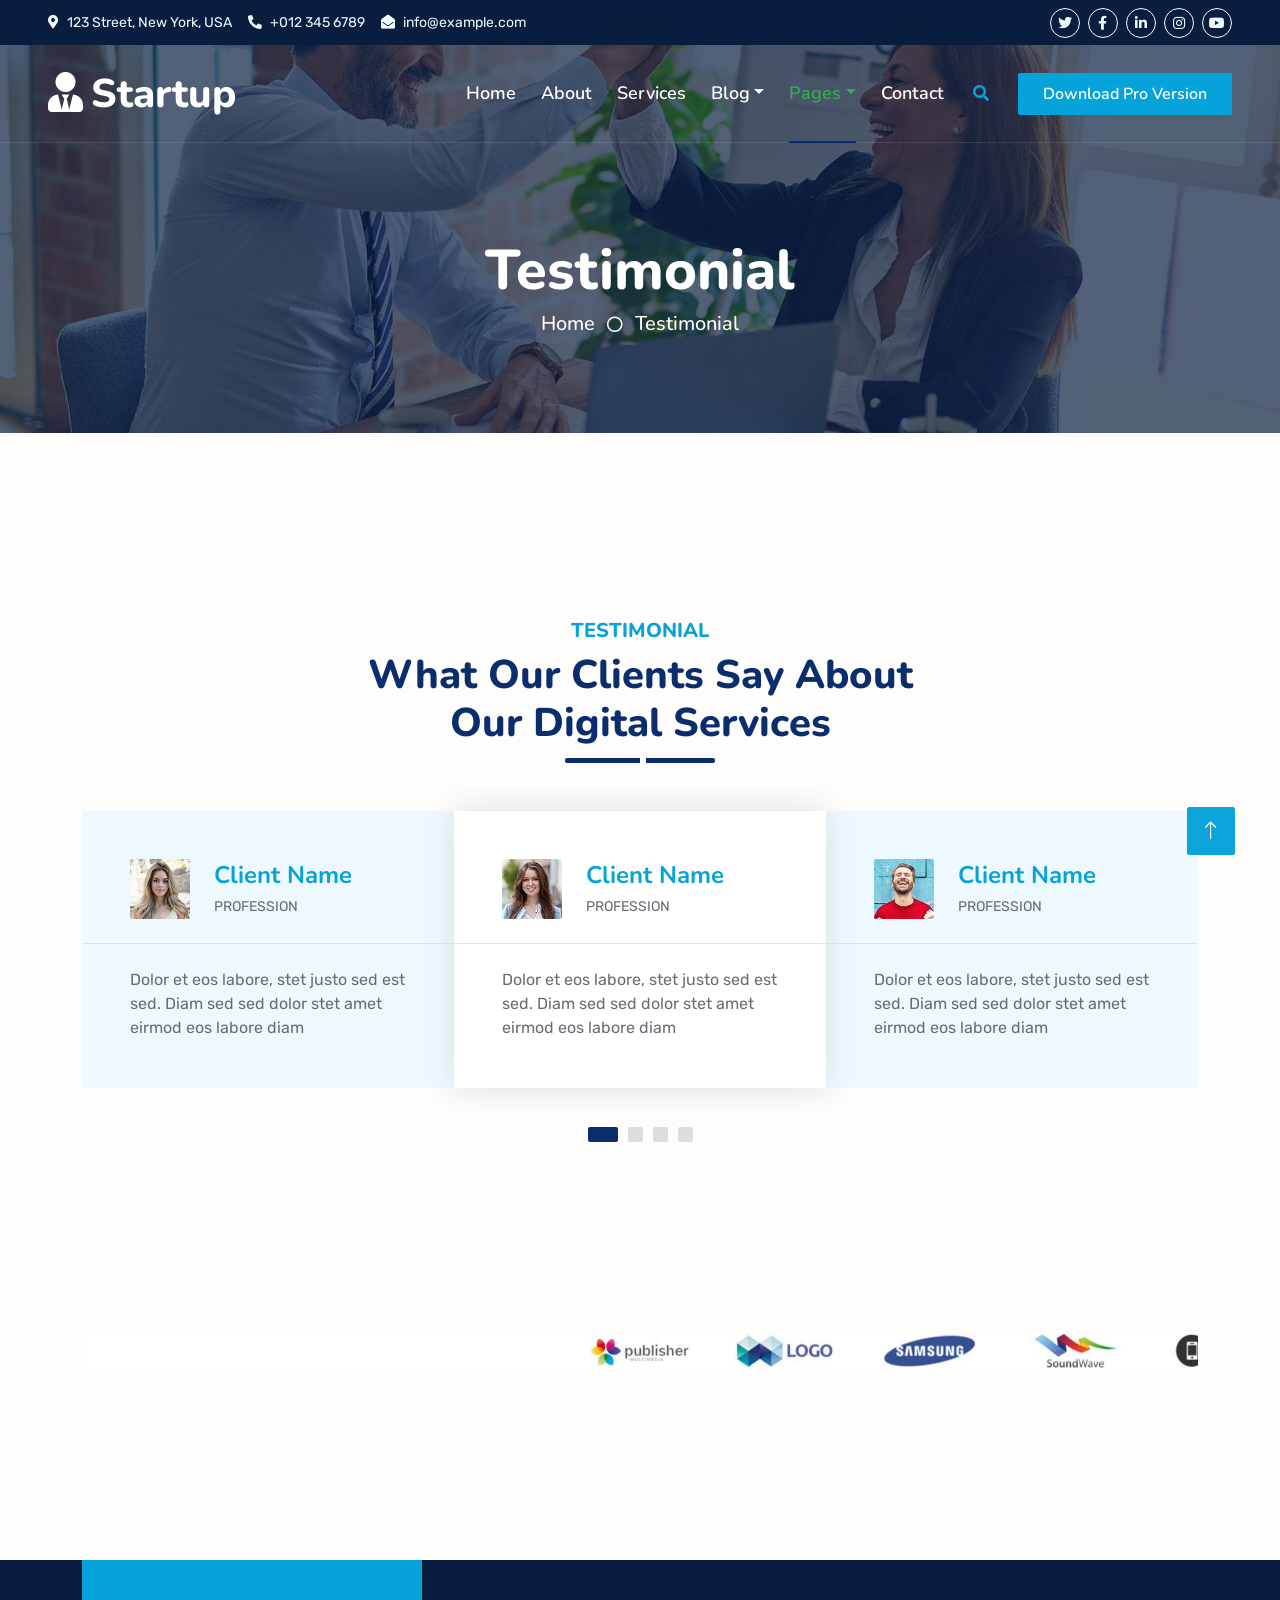
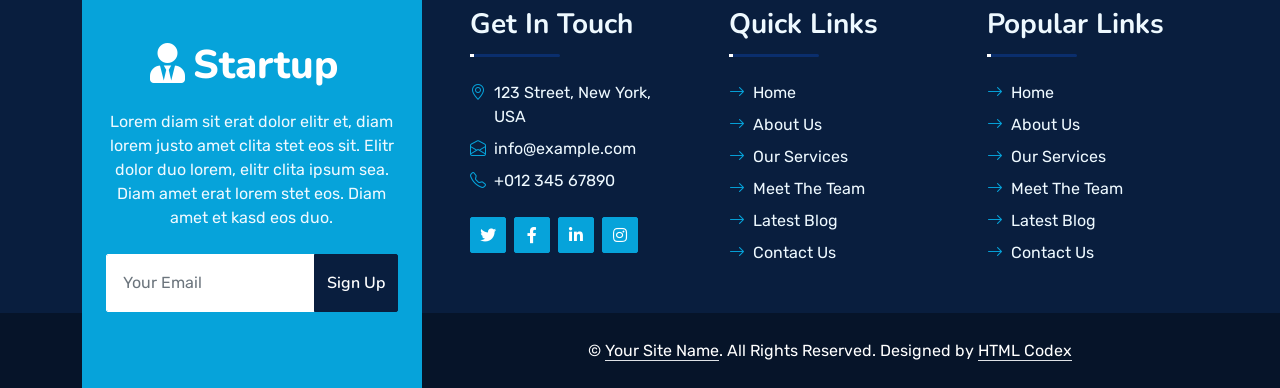
<file: testimonial.html>
<!DOCTYPE html>
<html lang="en">

<head>
    <meta charset="utf-8">
    <title>Startup - Startup Website Template</title>
    <meta content="width=device-width, initial-scale=1.0" name="viewport">
    <meta content="Free HTML Templates" name="keywords">
    <meta content="Free HTML Templates" name="description">

    <!-- Favicon -->
    <link href="img/favicon.ico" rel="icon">

    <!-- Google Web Fonts -->
    <link rel="preconnect" href="https://fonts.googleapis.com">
    <link rel="preconnect" href="https://fonts.gstatic.com" crossorigin>
    <link href="https://fonts.googleapis.com/css2?family=Nunito:wght@400;600;700;800&family=Rubik:wght@400;500;600;700&display=swap" rel="stylesheet">

    <!-- Icon Font Stylesheet -->
    <link href="https://cdnjs.cloudflare.com/ajax/libs/font-awesome/5.10.0/css/all.min.css" rel="stylesheet">
    <link href="https://cdn.jsdelivr.net/npm/bootstrap-icons@1.4.1/font/bootstrap-icons.css" rel="stylesheet">

    <!-- Libraries Stylesheet -->
    <link href="lib/owlcarousel/assets/owl.carousel.min.css" rel="stylesheet">
    <link href="lib/animate/animate.min.css" rel="stylesheet">

    <!-- Customized Bootstrap Stylesheet -->
    <link href="css/bootstrap.min.css" rel="stylesheet">

    <!-- Template Stylesheet -->
    <link href="css/style.css" rel="stylesheet">
</head>

<body>
    <!-- Spinner Start -->
    <div id="spinner" class="show bg-white position-fixed translate-middle w-100 vh-100 top-50 start-50 d-flex align-items-center justify-content-center">
        <div class="spinner"></div>
    </div>
    <!-- Spinner End -->


    <!-- Topbar Start -->
    <div class="container-fluid bg-dark px-5 d-none d-lg-block">
        <div class="row gx-0">
            <div class="col-lg-8 text-center text-lg-start mb-2 mb-lg-0">
                <div class="d-inline-flex align-items-center" style="height: 45px;">
                    <small class="me-3 text-light"><i class="fa fa-map-marker-alt me-2"></i>123 Street, New York, USA</small>
                    <small class="me-3 text-light"><i class="fa fa-phone-alt me-2"></i>+012 345 6789</small>
                    <small class="text-light"><i class="fa fa-envelope-open me-2"></i>info@example.com</small>
                </div>
            </div>
            <div class="col-lg-4 text-center text-lg-end">
                <div class="d-inline-flex align-items-center" style="height: 45px;">
                    <a class="btn btn-sm btn-outline-light btn-sm-square rounded-circle me-2" href=""><i class="fab fa-twitter fw-normal"></i></a>
                    <a class="btn btn-sm btn-outline-light btn-sm-square rounded-circle me-2" href=""><i class="fab fa-facebook-f fw-normal"></i></a>
                    <a class="btn btn-sm btn-outline-light btn-sm-square rounded-circle me-2" href=""><i class="fab fa-linkedin-in fw-normal"></i></a>
                    <a class="btn btn-sm btn-outline-light btn-sm-square rounded-circle me-2" href=""><i class="fab fa-instagram fw-normal"></i></a>
                    <a class="btn btn-sm btn-outline-light btn-sm-square rounded-circle" href=""><i class="fab fa-youtube fw-normal"></i></a>
                </div>
            </div>
        </div>
    </div>
    <!-- Topbar End -->


    <!-- Navbar Start -->
    <div class="container-fluid position-relative p-0">
        <nav class="navbar navbar-expand-lg navbar-dark px-5 py-3 py-lg-0">
            <a href="index.html" class="navbar-brand p-0">
                <h1 class="m-0"><i class="fa fa-user-tie me-2"></i>Startup</h1>
            </a>
            <button class="navbar-toggler" type="button" data-bs-toggle="collapse" data-bs-target="#navbarCollapse">
                <span class="fa fa-bars"></span>
            </button>
            <div class="collapse navbar-collapse" id="navbarCollapse">
                <div class="navbar-nav ms-auto py-0">
                    <a href="index.html" class="nav-item nav-link">Home</a>
                    <a href="about.html" class="nav-item nav-link">About</a>
                    <a href="service.html" class="nav-item nav-link">Services</a>
                    <div class="nav-item dropdown">
                        <a href="#" class="nav-link dropdown-toggle" data-bs-toggle="dropdown">Blog</a>
                        <div class="dropdown-menu m-0">
                            <a href="blog.html" class="dropdown-item">Blog Grid</a>
                            <a href="detail.html" class="dropdown-item">Blog Detail</a>
                        </div>
                    </div>
                    <div class="nav-item dropdown">
                        <a href="#" class="nav-link dropdown-toggle active" data-bs-toggle="dropdown">Pages</a>
                        <div class="dropdown-menu m-0">
                            <a href="price.html" class="dropdown-item">Pricing Plan</a>
                            <a href="feature.html" class="dropdown-item">Our features</a>
                            <a href="team.html" class="dropdown-item">Team Members</a>
                            <a href="testimonial.html" class="dropdown-item active">Testimonial</a>
                            <a href="quote.html" class="dropdown-item">Free Quote</a>
                        </div>
                    </div>
                    <a href="contact.html" class="nav-item nav-link">Contact</a>
                </div>
                <butaton type="button" class="btn text-primary ms-3" data-bs-toggle="modal" data-bs-target="#searchModal"><i class="fa fa-search"></i></butaton>
                <a href="https://htmlcodex.com/startup-company-website-template" class="btn btn-primary py-2 px-4 ms-3">Download Pro Version</a>
            </div>
        </nav>

        <div class="container-fluid bg-primary py-5 bg-header" style="margin-bottom: 90px;">
            <div class="row py-5">
                <div class="col-12 pt-lg-5 mt-lg-5 text-center">
                    <h1 class="display-4 text-white animated zoomIn">Testimonial</h1>
                    <a href="" class="h5 text-white">Home</a>
                    <i class="far fa-circle text-white px-2"></i>
                    <a href="" class="h5 text-white">Testimonial</a>
                </div>
            </div>
        </div>
    </div>
    <!-- Navbar End -->


    <!-- Full Screen Search Start -->
    <div class="modal fade" id="searchModal" tabindex="-1">
        <div class="modal-dialog modal-fullscreen">
            <div class="modal-content" style="background: rgba(9, 30, 62, .7);">
                <div class="modal-header border-0">
                    <button type="button" class="btn bg-white btn-close" data-bs-dismiss="modal" aria-label="Close"></button>
                </div>
                <div class="modal-body d-flex align-items-center justify-content-center">
                    <div class="input-group" style="max-width: 600px;">
                        <input type="text" class="form-control bg-transparent border-primary p-3" placeholder="Type search keyword">
                        <button class="btn btn-primary px-4"><i class="bi bi-search"></i></button>
                    </div>
                </div>
            </div>
        </div>
    </div>
    <!-- Full Screen Search End -->


    <!-- Testimonial Start -->
    <div class="container-fluid py-5 wow fadeInUp" data-wow-delay="0.1s">
        <div class="container py-5">
            <div class="section-title text-center position-relative pb-3 mb-4 mx-auto" style="max-width: 600px;">
                <h5 class="fw-bold text-primary text-uppercase">Testimonial</h5>
                <h1 class="mb-0">What Our Clients Say About Our Digital Services</h1>
            </div>
            <div class="owl-carousel testimonial-carousel wow fadeInUp" data-wow-delay="0.6s">
                <div class="testimonial-item bg-light my-4">
                    <div class="d-flex align-items-center border-bottom pt-5 pb-4 px-5">
                        <img class="img-fluid rounded" src="img/testimonial-1.jpg" style="width: 60px; height: 60px;" >
                        <div class="ps-4">
                            <h4 class="text-primary mb-1">Client Name</h4>
                            <small class="text-uppercase">Profession</small>
                        </div>
                    </div>
                    <div class="pt-4 pb-5 px-5">
                        Dolor et eos labore, stet justo sed est sed. Diam sed sed dolor stet amet eirmod eos labore diam
                    </div>
                </div>
                <div class="testimonial-item bg-light my-4">
                    <div class="d-flex align-items-center border-bottom pt-5 pb-4 px-5">
                        <img class="img-fluid rounded" src="img/testimonial-2.jpg" style="width: 60px; height: 60px;" >
                        <div class="ps-4">
                            <h4 class="text-primary mb-1">Client Name</h4>
                            <small class="text-uppercase">Profession</small>
                        </div>
                    </div>
                    <div class="pt-4 pb-5 px-5">
                        Dolor et eos labore, stet justo sed est sed. Diam sed sed dolor stet amet eirmod eos labore diam
                    </div>
                </div>
                <div class="testimonial-item bg-light my-4">
                    <div class="d-flex align-items-center border-bottom pt-5 pb-4 px-5">
                        <img class="img-fluid rounded" src="img/testimonial-3.jpg" style="width: 60px; height: 60px;" >
                        <div class="ps-4">
                            <h4 class="text-primary mb-1">Client Name</h4>
                            <small class="text-uppercase">Profession</small>
                        </div>
                    </div>
                    <div class="pt-4 pb-5 px-5">
                        Dolor et eos labore, stet justo sed est sed. Diam sed sed dolor stet amet eirmod eos labore diam
                    </div>
                </div>
                <div class="testimonial-item bg-light my-4">
                    <div class="d-flex align-items-center border-bottom pt-5 pb-4 px-5">
                        <img class="img-fluid rounded" src="img/testimonial-4.jpg" style="width: 60px; height: 60px;" >
                        <div class="ps-4">
                            <h4 class="text-primary mb-1">Client Name</h4>
                            <small class="text-uppercase">Profession</small>
                        </div>
                    </div>
                    <div class="pt-4 pb-5 px-5">
                        Dolor et eos labore, stet justo sed est sed. Diam sed sed dolor stet amet eirmod eos labore diam
                    </div>
                </div>
            </div>
        </div>
    </div>
    <!-- Testimonial End -->


    <!-- Vendor Start -->
    <div class="container-fluid py-5 wow fadeInUp" data-wow-delay="0.1s">
        <div class="container py-5 mb-5">
            <div class="bg-white">
                <div class="owl-carousel vendor-carousel">
                    <img src="img/vendor-1.jpg" alt="">
                    <img src="img/vendor-2.jpg" alt="">
                    <img src="img/vendor-3.jpg" alt="">
                    <img src="img/vendor-4.jpg" alt="">
                    <img src="img/vendor-5.jpg" alt="">
                    <img src="img/vendor-6.jpg" alt="">
                    <img src="img/vendor-7.jpg" alt="">
                    <img src="img/vendor-8.jpg" alt="">
                    <img src="img/vendor-9.jpg" alt="">
                </div>
            </div>
        </div>
    </div>
    <!-- Vendor End -->
    

    <!-- Footer Start -->
    <div class="container-fluid bg-dark text-light mt-5 wow fadeInUp" data-wow-delay="0.1s">
        <div class="container">
            <div class="row gx-5">
                <div class="col-lg-4 col-md-6 footer-about">
                    <div class="d-flex flex-column align-items-center justify-content-center text-center h-100 bg-primary p-4">
                        <a href="index.html" class="navbar-brand">
                            <h1 class="m-0 text-white"><i class="fa fa-user-tie me-2"></i>Startup</h1>
                        </a>
                        <p class="mt-3 mb-4">Lorem diam sit erat dolor elitr et, diam lorem justo amet clita stet eos sit. Elitr dolor duo lorem, elitr clita ipsum sea. Diam amet erat lorem stet eos. Diam amet et kasd eos duo.</p>
                        <form action="">
                            <div class="input-group">
                                <input type="text" class="form-control border-white p-3" placeholder="Your Email">
                                <button class="btn btn-dark">Sign Up</button>
                            </div>
                        </form>
                    </div>
                </div>
                <div class="col-lg-8 col-md-6">
                    <div class="row gx-5">
                        <div class="col-lg-4 col-md-12 pt-5 mb-5">
                            <div class="section-title section-title-sm position-relative pb-3 mb-4">
                                <h3 class="text-light mb-0">Get In Touch</h3>
                            </div>
                            <div class="d-flex mb-2">
                                <i class="bi bi-geo-alt text-primary me-2"></i>
                                <p class="mb-0">123 Street, New York, USA</p>
                            </div>
                            <div class="d-flex mb-2">
                                <i class="bi bi-envelope-open text-primary me-2"></i>
                                <p class="mb-0">info@example.com</p>
                            </div>
                            <div class="d-flex mb-2">
                                <i class="bi bi-telephone text-primary me-2"></i>
                                <p class="mb-0">+012 345 67890</p>
                            </div>
                            <div class="d-flex mt-4">
                                <a class="btn btn-primary btn-square me-2" href="#"><i class="fab fa-twitter fw-normal"></i></a>
                                <a class="btn btn-primary btn-square me-2" href="#"><i class="fab fa-facebook-f fw-normal"></i></a>
                                <a class="btn btn-primary btn-square me-2" href="#"><i class="fab fa-linkedin-in fw-normal"></i></a>
                                <a class="btn btn-primary btn-square" href="#"><i class="fab fa-instagram fw-normal"></i></a>
                            </div>
                        </div>
                        <div class="col-lg-4 col-md-12 pt-0 pt-lg-5 mb-5">
                            <div class="section-title section-title-sm position-relative pb-3 mb-4">
                                <h3 class="text-light mb-0">Quick Links</h3>
                            </div>
                            <div class="link-animated d-flex flex-column justify-content-start">
                                <a class="text-light mb-2" href="#"><i class="bi bi-arrow-right text-primary me-2"></i>Home</a>
                                <a class="text-light mb-2" href="#"><i class="bi bi-arrow-right text-primary me-2"></i>About Us</a>
                                <a class="text-light mb-2" href="#"><i class="bi bi-arrow-right text-primary me-2"></i>Our Services</a>
                                <a class="text-light mb-2" href="#"><i class="bi bi-arrow-right text-primary me-2"></i>Meet The Team</a>
                                <a class="text-light mb-2" href="#"><i class="bi bi-arrow-right text-primary me-2"></i>Latest Blog</a>
                                <a class="text-light" href="#"><i class="bi bi-arrow-right text-primary me-2"></i>Contact Us</a>
                            </div>
                        </div>
                        <div class="col-lg-4 col-md-12 pt-0 pt-lg-5 mb-5">
                            <div class="section-title section-title-sm position-relative pb-3 mb-4">
                                <h3 class="text-light mb-0">Popular Links</h3>
                            </div>
                            <div class="link-animated d-flex flex-column justify-content-start">
                                <a class="text-light mb-2" href="#"><i class="bi bi-arrow-right text-primary me-2"></i>Home</a>
                                <a class="text-light mb-2" href="#"><i class="bi bi-arrow-right text-primary me-2"></i>About Us</a>
                                <a class="text-light mb-2" href="#"><i class="bi bi-arrow-right text-primary me-2"></i>Our Services</a>
                                <a class="text-light mb-2" href="#"><i class="bi bi-arrow-right text-primary me-2"></i>Meet The Team</a>
                                <a class="text-light mb-2" href="#"><i class="bi bi-arrow-right text-primary me-2"></i>Latest Blog</a>
                                <a class="text-light" href="#"><i class="bi bi-arrow-right text-primary me-2"></i>Contact Us</a>
                            </div>
                        </div>
                    </div>
                </div>
            </div>
        </div>
    </div>
    <div class="container-fluid text-white" style="background: #061429;">
        <div class="container text-center">
            <div class="row justify-content-end">
                <div class="col-lg-8 col-md-6">
                    <div class="d-flex align-items-center justify-content-center" style="height: 75px;">
                        <p class="mb-0">&copy; <a class="text-white border-bottom" href="#">Your Site Name</a>. All Rights Reserved. 
						
						<!--/*** This template is free as long as you keep the footer author’s credit link/attribution link/backlink. If you'd like to use the template without the footer author’s credit link/attribution link/backlink, you can purchase the Credit Removal License from "https://htmlcodex.com/credit-removal". Thank you for your support. ***/-->
						Designed by <a class="text-white border-bottom" href="https://htmlcodex.com">HTML Codex</a></p>
                    </div>
                </div>
            </div>
        </div>
    </div>
    <!-- Footer End -->


    <!-- Back to Top -->
    <a href="#" class="btn btn-lg btn-primary btn-lg-square rounded back-to-top"><i class="bi bi-arrow-up"></i></a>


    <!-- JavaScript Libraries -->
    <script src="https://code.jquery.com/jquery-3.4.1.min.js"></script>
    <script src="https://cdn.jsdelivr.net/npm/bootstrap@5.0.0/dist/js/bootstrap.bundle.min.js"></script>
    <script src="lib/wow/wow.min.js"></script>
    <script src="lib/easing/easing.min.js"></script>
    <script src="lib/waypoints/waypoints.min.js"></script>
    <script src="lib/counterup/counterup.min.js"></script>
    <script src="lib/owlcarousel/owl.carousel.min.js"></script>

    <!-- Template Javascript -->
    <script src="js/main.js"></script>
</body>

</html>
</file>
<file: css/style.css>
/********** Template CSS **********/
:root {
    /* --primary: #06A3DA; */
    --primary: #0a2e6d;
    --secondary: #34AD54;
    --light: #EEF9FF;
    --dark: #091E3E;
}

body{
    background: #fffcfcf1;
}

/*** Spinner ***/
.spinner {
    width: 40px;
    height: auto;
    /* background: var(--primary); */
    margin: 100px auto;
    -webkit-animation: sk-rotateplane 1.2s infinite ease-in-out;
    animation: sk-rotateplane 1.2s infinite ease-in-out;
}

@-webkit-keyframes sk-rotateplane {
    0% {
        -webkit-transform: perspective(120px)
    }
    50% {
        -webkit-transform: perspective(120px) rotateY(180deg)
    }
    100% {
        -webkit-transform: perspective(120px) rotateY(180deg) rotateX(180deg)
    }
}

@keyframes sk-rotateplane {
    0% {
        transform: perspective(120px) rotateX(0deg) rotateY(0deg);
        -webkit-transform: perspective(120px) rotateX(0deg) rotateY(0deg)
    }
    50% {
        transform: perspective(120px) rotateX(-180.1deg) rotateY(0deg);
        -webkit-transform: perspective(120px) rotateX(-180.1deg) rotateY(0deg)
    }
    100% {
        transform: perspective(120px) rotateX(-180deg) rotateY(-179.9deg);
        -webkit-transform: perspective(120px) rotateX(-180deg) rotateY(-179.9deg);
    }
}

#spinner {
    opacity: 0;
    visibility: hidden;
    transition: opacity .5s ease-out, visibility 0s linear .5s;
    z-index: 99999;
}

#spinner.show {
    transition: opacity .5s ease-out, visibility 0s linear 0s;
    visibility: visible;
    opacity: 1;
}


/*** Heading ***/
h1,
h2,
.fw-bold {
    font-weight: 800 !important;
    font-family: 'Nunito', sans-serif;
    color: var(--primary)
}

h3,
h4,
.fw-semi-bold {
    font-weight: 700 !important;
    font-family: 'Nunito', sans-serif;
}

h5,
h6,
.fw-medium {
    font-weight: 600 !important;
    font-family: 'Nunito', sans-serif;
}

/* icon */
.icon-primary{
    color: var(--primary);
}


/*** Button ***/
.btn {
    font-family: 'Nunito', sans-serif;
    font-weight: 600;
    transition: .5s;
}

.btn-primary,
.btn-secondary {
    color: #FFFFFF;
    box-shadow: inset 0 0 0 50px transparent;
    /* background: var(--primary); */
}

.btn-bg-primary{
    background: var(--primary);
}

.btn-primary:hover {
    box-shadow: inset 0 0 0 0 var(--primary);
}

.btn-secondary:hover {
    box-shadow: inset 0 0 0 0 var(--secondary);
}

.btn-square {
    width: 36px;
    height: 36px;
}

.btn-sm-square {
    width: 30px;
    height: 30px;
}

.btn-lg-square {
    width: 48px;
    height: 48px;
}

.btn-square,
.btn-sm-square,
.btn-lg-square {
    padding-left: 0;
    padding-right: 0;
    text-align: center;
}


/*** Navbar ***/
.logo {
    width: 150px;
    height: auto;
}

/* .navbar-dark {
    background: rgb(167, 252, 144);
} */

.navbar-dark .navbar-nav .nav-link {
    font-family: 'Nunito', sans-serif;
    position: relative;
    margin-left: 25px;
    padding: 35px 0;
    color: #FFFFFF;
    font-size: 18px;
    font-weight: 600;
    outline: none;
    transition: .5s;
}

.sticky-top.navbar-dark .navbar-nav .nav-link {
    padding: 20px 0;
    color: var(--dark);
}

.navbar-dark .navbar-nav .nav-link:hover{
    color: var(--secondary);
}

.navbar-dark .navbar-nav .nav-link.active {
    color: var(--secondary);
}

.navbar-dark .navbar-brand h1 {
    color: #FFFFFF;
}

.navbar-dark .navbar-toggler {
    color: var(--primary) !important;
    border-color: var(--primary) !important;
}

@media (max-width: 991.98px) {
    .sticky-top.navbar-dark {
        position: relative;
        background: #FFFFFF;
    }

    .navbar-dark .navbar-nav .nav-link,
    .navbar-dark .navbar-nav .nav-link.show,
    .sticky-top.navbar-dark .navbar-nav .nav-link {
        padding: 10px 0;
        color: var(--dark);
    }

    .navbar-dark .navbar-brand h1 {
        color: var(--primary);
    }
}

@media (min-width: 992px) {
    .navbar-dark {
        position: absolute;
        width: 100%;
        top: 0;
        left: 0;
        border-bottom: 1px solid rgba(256, 256, 256, .1);
        z-index: 999;
    }
    
    .sticky-top.navbar-dark {
        position: fixed;
        background: #FFFFFF;
    }

    .navbar-dark .navbar-nav .nav-link::before {
        position: absolute;
        content: "";
        width: 0;
        height: 2px;
        bottom: -1px;
        left: 50%;
        background: var(--primary);
        transition: .5s;
    }

    .navbar-dark .navbar-nav .nav-link:hover::before,
    .navbar-dark .navbar-nav .nav-link.active::before {
        width: 100%;
        left: 0;
    }

    .navbar-dark .navbar-nav .nav-link.nav-contact::before {
        display: none;
    }

    .sticky-top.navbar-dark .navbar-brand h1 {
        color: var(--primary);
    }
}


/*** Carousel ***/
.carousel-caption {
    top: 0;
    left: 0;
    right: 0;
    bottom: 0;
    background: rgba(9, 30, 62, .7);
    z-index: 1;
}

@media (max-width: 576px) {
    .carousel-caption h5 {
        font-size: 14px;
        font-weight: 500 !important;
    }

    .carousel-caption h1 {
        font-size: 30px;
        font-weight: 600 !important;
    }
}

.carousel-control-prev,
.carousel-control-next {
    width: 10%;
}

.carousel-control-prev-icon,
.carousel-control-next-icon {
    width: 3rem;
    height: 3rem;
}


/* fact start */

.fact-bg-primary{
    background: var(--primary);
}

.fact-bg-secondary{
    background: var(--secondary);
}

.fact-bg-white{
    background: #fff;
}

.fact-icon-primary{
    color: var(--primary)
}

/*** Section Title ***/
.section-title::before {
    position: absolute;
    content: "";
    width: 150px;
    height: 5px;
    left: 0;
    bottom: 0;
    background: var(--primary);
    border-radius: 2px;
}

.section-title.text-center::before {
    left: 50%;
    margin-left: -75px;
}

.section-title.section-title-sm::before {
    width: 90px;
    height: 3px;
}

.section-title::after {
    position: absolute;
    content: "";
    width: 6px;
    height: 5px;
    bottom: 0px;
    background: #FFFFFF;
    -webkit-animation: section-title-run 5s infinite linear;
    animation: section-title-run 5s infinite linear;
}

.section-title.section-title-sm::after {
    width: 4px;
    height: 3px;
}

.section-title.text-center::after {
    -webkit-animation: section-title-run-center 5s infinite linear;
    animation: section-title-run-center 5s infinite linear;
}

.section-title.section-title-sm::after {
    -webkit-animation: section-title-run-sm 5s infinite linear;
    animation: section-title-run-sm 5s infinite linear;
}

@-webkit-keyframes section-title-run {
    0% {left: 0; } 50% { left : 145px; } 100% { left: 0; }
}

@-webkit-keyframes section-title-run-center {
    0% { left: 50%; margin-left: -75px; } 50% { left : 50%; margin-left: 45px; } 100% { left: 50%; margin-left: -75px; }
}

@-webkit-keyframes section-title-run-sm {
    0% {left: 0; } 50% { left : 85px; } 100% { left: 0; }
}


/*** Service ***/
.service-item {
    position: relative;
    height: 200px;
    padding: 0 30px;
    transition: .5s;
}

.service-item img {
    margin-bottom: 30px;
    width: 50%;
    height: auto;
    display: flex;
    align-items: center;
    justify-content: center;
    background: var(--primary);
    border-radius: 2px;
    /* transform: rotate(-45deg); */
    transition: .5s;
}

.service-item img:hover{
    transform: scale(1.1);
}

/* .service-item a.btn {
    position: absolute;
    width: 60px;
    bottom: -48px;
    left: 50%;
    margin-left: -30px;
    opacity: 0;
}

.service-item:hover a.btn {
    bottom: -24px;
    opacity: 1;
} */


/*** Testimonial ***/
.testimonial-carousel .owl-dots {
    margin-top: 15px;
    display: flex;
    align-items: flex-end;
    justify-content: center;
}

.testimonial-carousel .owl-dot {
    position: relative;
    display: inline-block;
    margin: 0 5px;
    width: 15px;
    height: 15px;
    background: #DDDDDD;
    border-radius: 2px;
    transition: .5s;
}

.testimonial-carousel .owl-dot.active {
    width: 30px;
    background: var(--primary);
}

.testimonial-carousel .owl-item.center {
    position: relative;
    z-index: 1;
}

.testimonial-carousel .owl-item .testimonial-item {
    transition: .5s;
}

.testimonial-carousel .owl-item.center .testimonial-item {
    background: #FFFFFF !important;
    box-shadow: 0 0 30px #DDDDDD;
}


/*** Team ***/
.team-item {
    transition: .5s;
}

.team-social {
    position: absolute;
    width: 100%;
    height: 100%;
    top: 0;
    left: 0;
    display: flex;
    align-items: center;
    justify-content: center;
    transition: .5s;
}

.team-social a.btn {
    position: relative;
    margin: 0 3px;
    margin-top: 100px;
    opacity: 0;
}

.team-item:hover {
    box-shadow: 0 0 30px #DDDDDD;
}

.team-item:hover .team-social {
    background: rgba(9, 30, 62, .7);
}

.team-item:hover .team-social a.btn:first-child {
    opacity: 1;
    margin-top: 0;
    transition: .3s 0s;
}

.team-item:hover .team-social a.btn:nth-child(2) {
    opacity: 1;
    margin-top: 0;
    transition: .3s .05s;
}

.team-item:hover .team-social a.btn:nth-child(3) {
    opacity: 1;
    margin-top: 0;
    transition: .3s .1s;
}

.team-item:hover .team-social a.btn:nth-child(4) {
    opacity: 1;
    margin-top: 0;
    transition: .3s .15s;
}

.team-item .team-img img,
.blog-item .blog-img img  {
    transition: .5s;
}

.team-item:hover .team-img img,
.blog-item:hover .blog-img img {
    transform: scale(1.15);
}


/*** Miscellaneous ***/
@media (min-width: 991.98px) {
    .facts {
        position: relative;
        margin-top: -75px;
        z-index: 1;
    }
}

.back-to-top {
    position: fixed;
    display: none;
    right: 45px;
    bottom: 45px;
    z-index: 99;
}

.bg-header {
    background: linear-gradient(rgba(9, 30, 62, .7), rgba(9, 30, 62, .7)), url(../img/carousel-1.jpg) center center no-repeat;
    background-size: cover;
}

.link-animated a {
    transition: .5s;
}

.link-animated a:hover {
    padding-left: 10px;
}

@media (min-width: 767.98px) {
    .footer-about {
        margin-bottom: -75px;
    }
}


/*** mission - vision - goal ***/
.mvg-item {
    background: var(--light);
    transition: .8s;
    position: relative;
    font-family: 'Nunito', sans-serif;
    border-radius: 5px;
}

/* Default: show blue icon */
.icon-white {
    display: none;
}

/* Hover: swap icons */
.mvg-item:hover .icon-blue {
    display: none;
}

.mvg-item:hover .icon-white {
    display: inline-block;
}

/* Text transition */
.mvg-item * {
    transition: .5s;
}

.mvg-item:hover * {
    color: var(--light) !important;
}

/* Different hover colors */
.mvg-item.vision:hover {
    background: #0a2e6d; /* your primary */
}

.mvg-item.mission:hover {
    background: #1abc9c; /* teal */
}

.mvg-item.goal:hover {
    background: #f39c12; /* orange */
}

/* Icon size */
.mvg-icon {
    width: 80px;
    height: auto;
}


/* value card */
.value-card, .value-card h3 {
    color: #FFFFFF;
    transition: .8s;
    position: relative;
    font-family: 'Nunito', sans-serif;
    border-radius: 5px;
}

.value-card1{
    background: #0a2e6d; /* your primary */
}

.value-card2{
    background: #1f4fd6 /* teal */
}

.value-card3{
    background: #0f766e /* orange */

}
.value-card4{
    background: #15803d /* green */
}

.value-card5{
    background: #ea580c; /* orange */
}

.value-card6{
    background: #5b21b6; /* purple */
}

/* partner */

.vendor-carousel .item {
    width: 160px;              /* fixed logo box width */
    height: 100px;             /* fixed logo box height */
    display: flex;
    justify-content: center;
    align-items: center;
    margin: auto;
}

.vendor-carousel .item img {
    max-width: 100%;
    max-height: 100%;
    object-fit: contain;       /* keeps logo ratio, no distortion */
}

.vendor-carousel .item img {
    filter: grayscale(0%);
    transition: 0.3s ease;
}

.vendor-carousel .item img:hover {
    filter: grayscale(100%);
    transform: scale(1.05);
}

/*** Team ***/
.team-item {
    box-shadow: 0 0 45px rgba(0, 0, 0, .07);
}

.team-item .team-text {
    position: relative;
    height: 65px;
    overflow: hidden;
}

.team-item .team-title {
    position: absolute;
    width: 100%;
    height: 100%;
    top: 0;
    left: 0;
    display: flex;
    flex-direction: column;
    align-items: center;
    justify-content: center;
    transition: .5s;
}

.team-item:hover .team-title {
    top: -65px;
}

.team-item .team-social {
    position: absolute;
    width: 100%;
    height: 100%;
    top: 65px;
    left: 0;
    display: flex;
    align-items: center;
    justify-content: center;
    /* background: #FFFFFF; */
    /* background: none; */
    transition: .5s;
}

.team-item .team-social .btn {
    margin: 0 3px;
}

.team-item:hover .team-social {
    top: 0;
    background: none;
}



/*** Project Portfolio ***/
#portfolio-flters .btn {
    position: relative;
    display: inline-block;
    margin: 10px 4px 0 4px;
    transition: .5s;
}

#portfolio-flters .btn::after {
    position: absolute;
    content: "";
    right: -1px;
    bottom: -1px;
    border-left: 20px solid transparent;
    border-right: 0 solid transparent;
    border-bottom: 50px solid #FFFFFF;
}

#portfolio-flters .btn:hover,
#portfolio-flters .btn.active {
    color: var(--light);
    background: var(--primary);
}

.portfolio-overlay {
    position: absolute;
    display: flex;
    flex-direction: column;
    justify-content: center;
    width: 100%;
    height: 100%;
    padding: 30px;
    top: 0;
    left: 0;
    background: var(--primary);
    transition: .5s;
    z-index: 1;
    opacity: 0;
}

.portfolio-item:hover .portfolio-overlay {
    opacity: 0.8;
}

.portfolio-item .btn {
    position: absolute;
    width: 90px;
    height: 90px;
    top: 0px;
    right: 0px;
    display: flex;
    align-items: center;
    justify-content: center;
    background: url(../img/icon-shape-white.png) center center no-repeat;
    border: none;
    transition: .5s;
    opacity: 0;
    z-index: 2;
}

.portfolio-item:hover .btn {
    opacity: 1;
    transition-delay: .15s;
}



/* problem statment */
.problem-btn{
    /* text-decoration: none; */
    cursor: default;
}

.problem-btn a {
    color: #FFFFFF;
    text-decoration: none;
    transition: .3s;
    padding: 5px 10px;
}

.problem-btn a:hover {
    text-decoration: underline;
}
</file>
